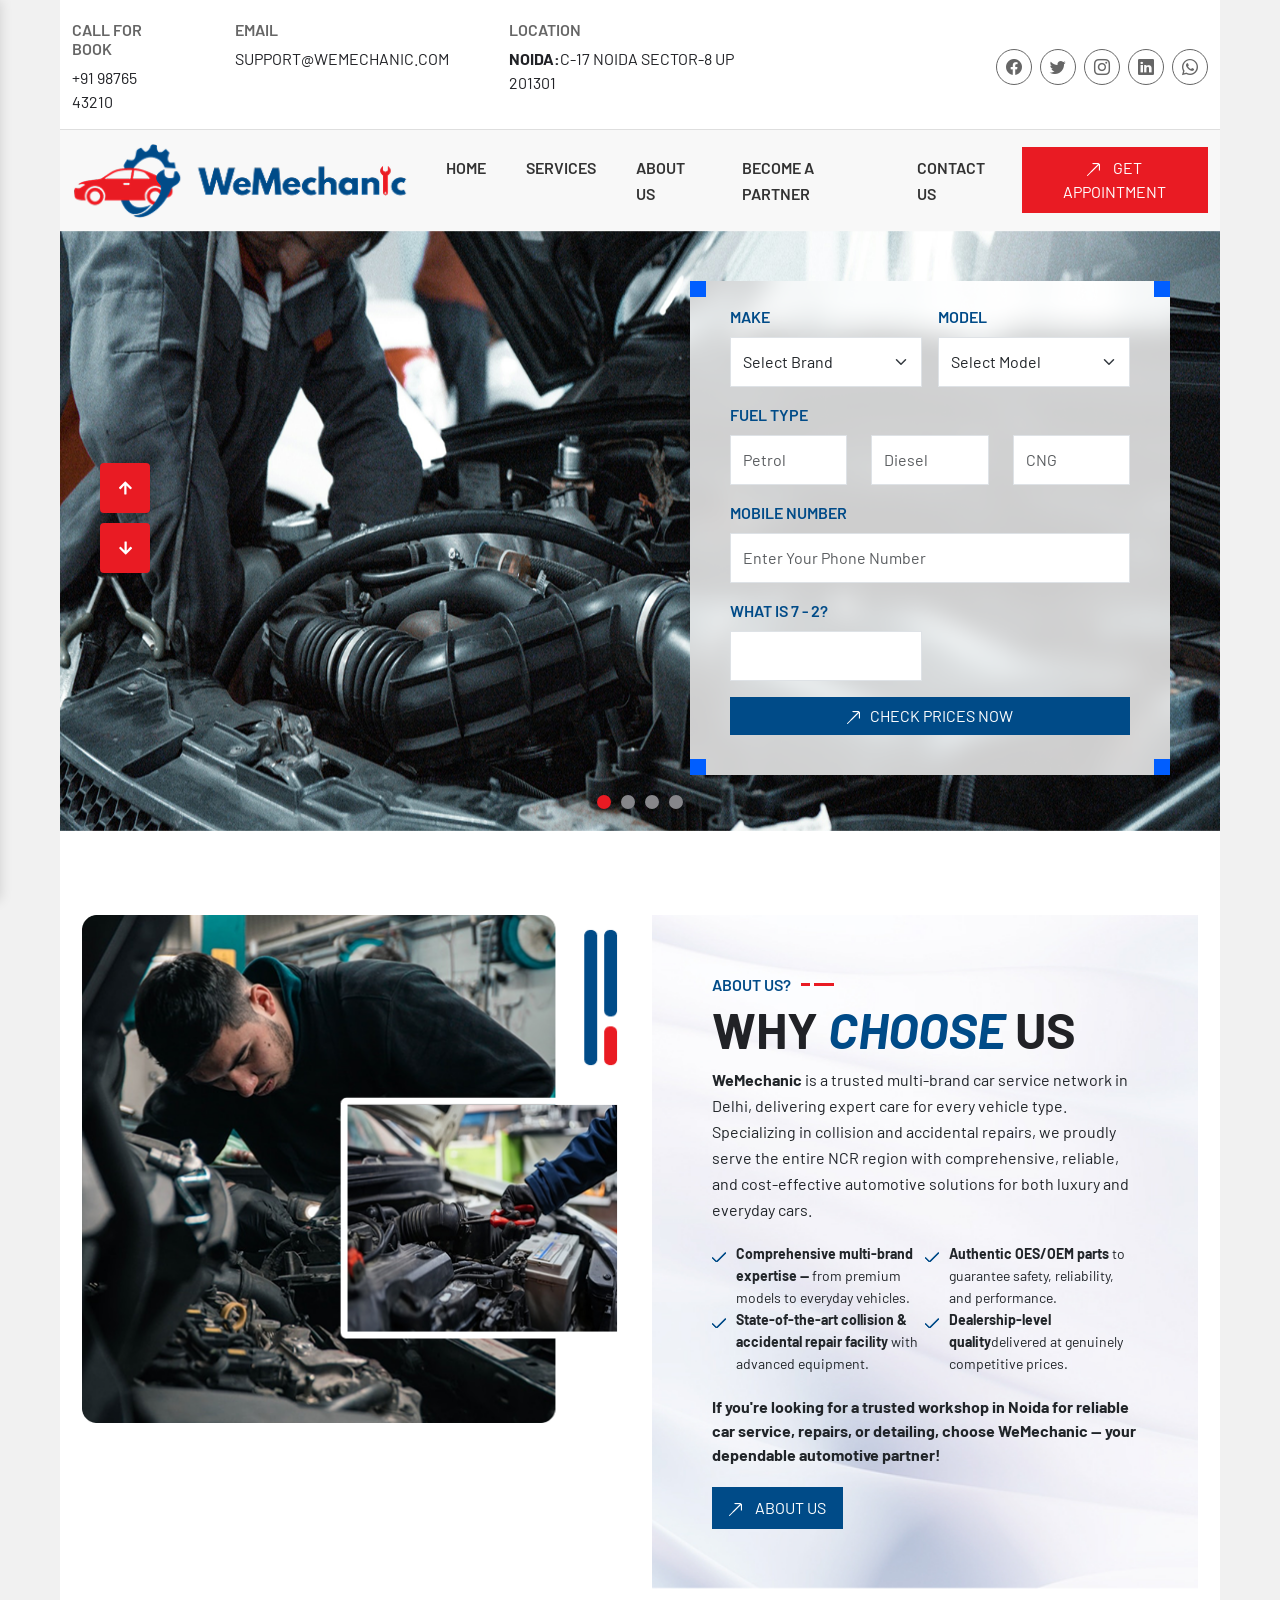
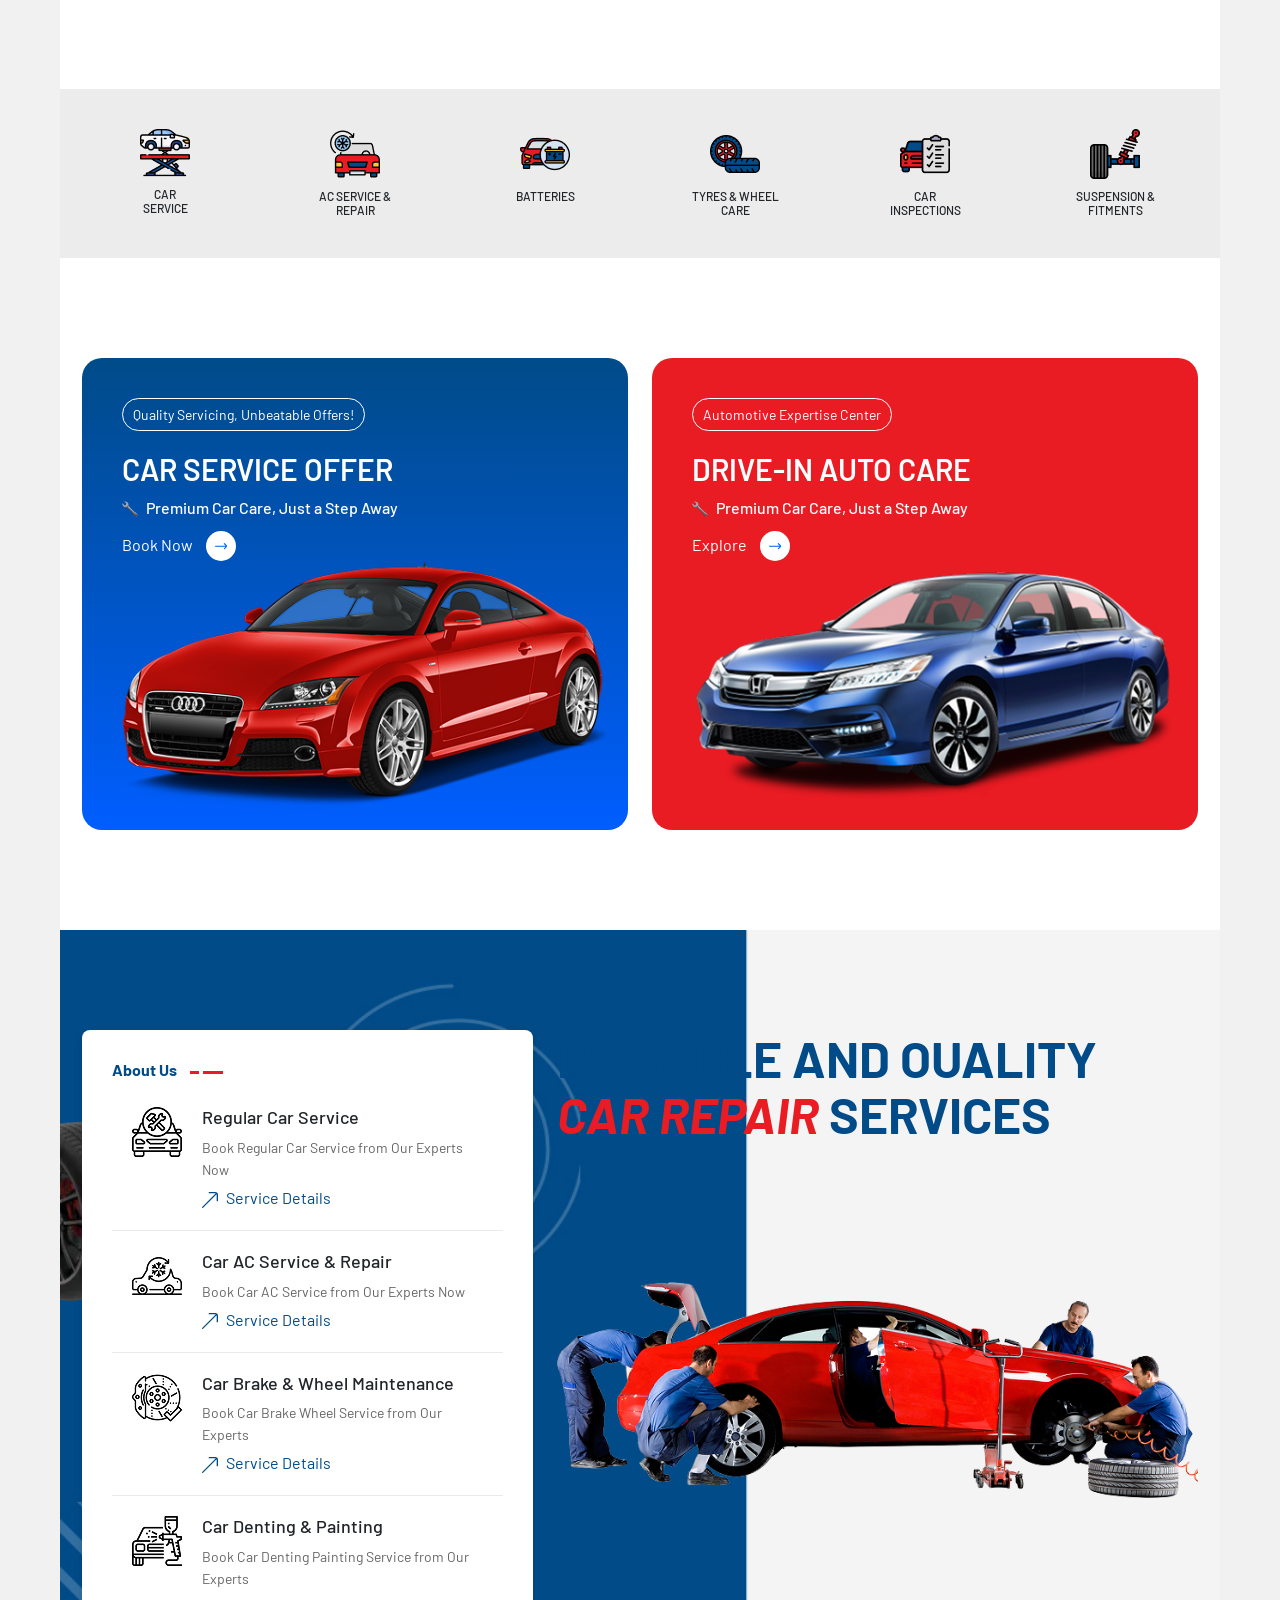
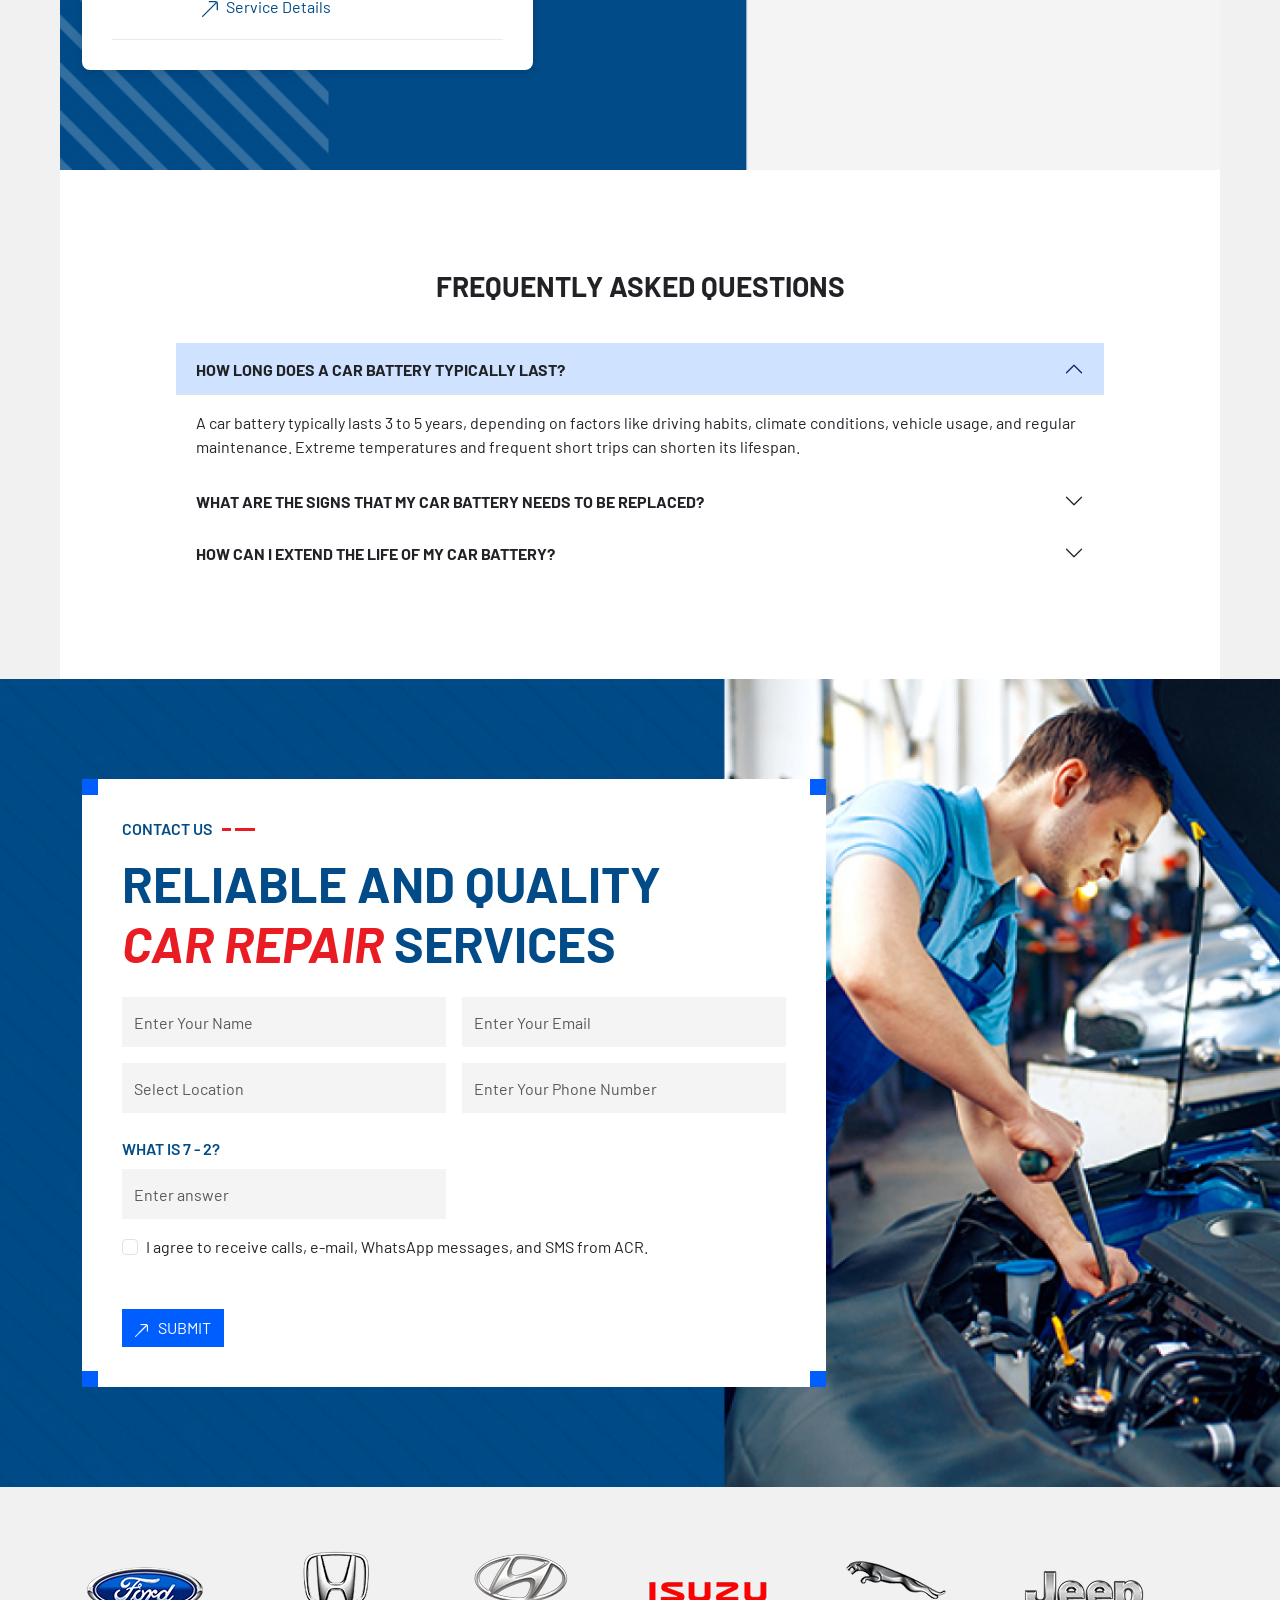
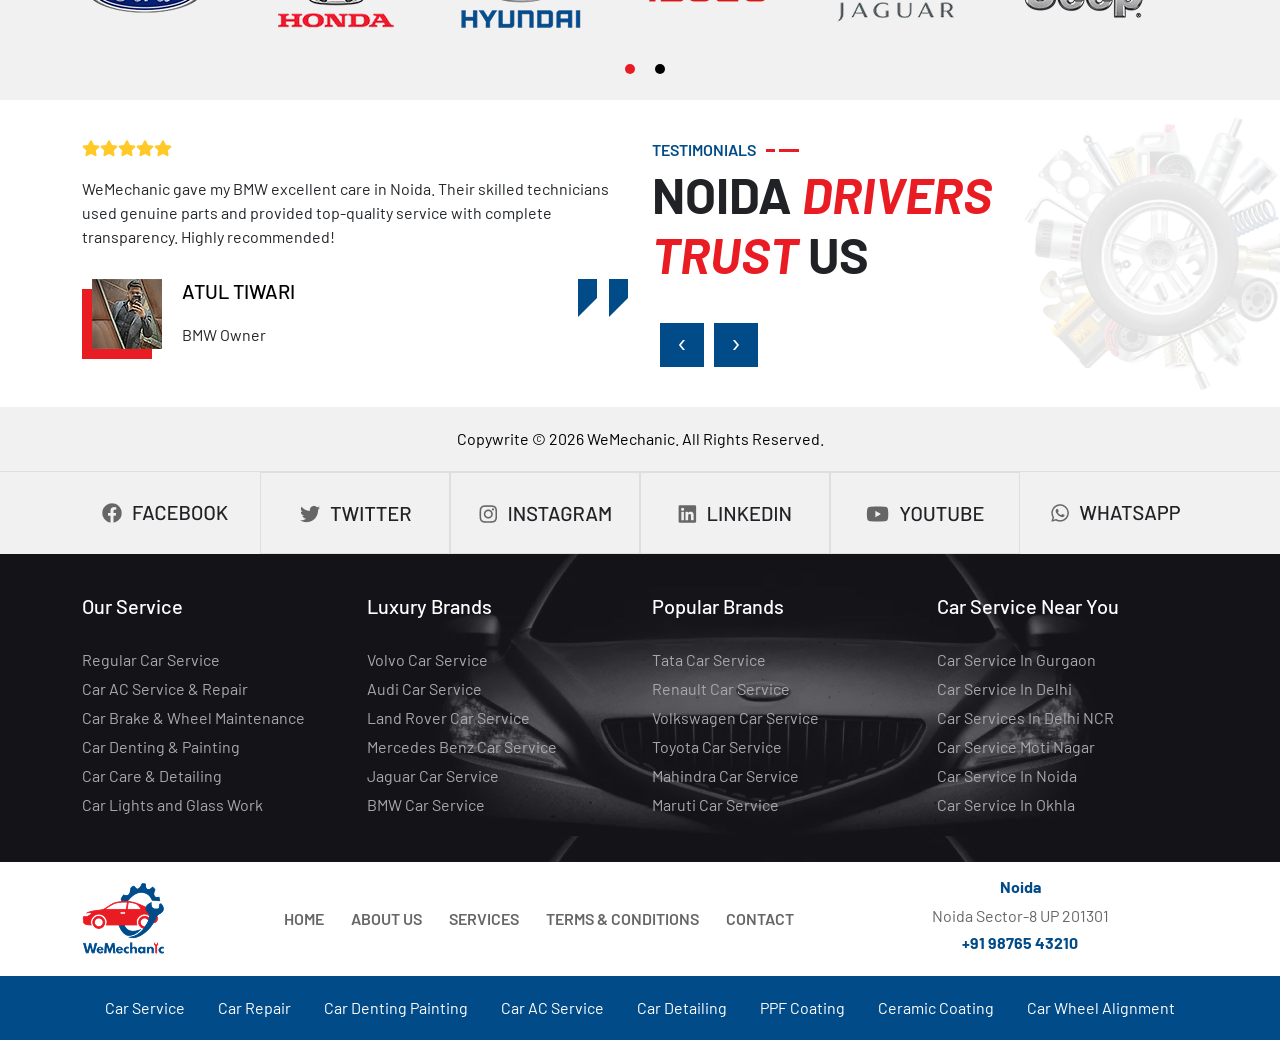
<file: index.html>
<!doctype html>
<html lang="en">
    <head>
        <meta charset="utf-8">
        <meta name="viewport" content="width=device-width, initial-scale=1">
        <title>We-Mechanic</title>
        <link href="https://cdn.jsdelivr.net/npm/bootstrap@5.3.0/dist/css/bootstrap.min.css" rel="stylesheet"
            integrity="sha384-9ndCyUaIbzAi2FUVXJi0CjmCapSmO7SnpJef0486qhLnuZ2cdeRhO02iuK6FUUVM" crossorigin="anonymous">
        <link rel="stylesheet" href="https://cdn.jsdelivr.net/npm/bootstrap-icons@1.10.5/font/bootstrap-icons.css">
        <link rel="preconnect" href="https://fonts.googleapis.com">
        <link rel="preconnect" href="https://fonts.gstatic.com" crossorigin>
        <link href="https://fonts.googleapis.com/css2?family=Barlow:ital,wght@0,100;0,200;0,300;0,400;0,500;0,600;0,700;0,800;0,900;1,100;1,200;1,300;1,400;1,500;1,600;1,700;1,800;1,900&display=swap" rel="stylesheet">
        <!-- ma5menu -->
        <link href="css/ma5-menu.min.css" rel="stylesheet" type="text/css">
        <link rel="stylesheet" type="text/css" href="css/owl.carousel.min.css">
        <link rel="stylesheet" href="css/style.css">
    </head>
    <body>
        
        <!--<div include-html="header.html"  id="header-file"></div>-->
 <header>
            <div class="spaceleft-right">
                <div class="header-top-section container-fluid">
                    <div class="">
                        <div class="row align-items-center">
                            <div class="col-lg-8 col-md-8">
                                <div class="header-links-wrapper">
                                    <div class="header-links call-for">
                                        <h6>Call For Book</h6>
                                        <a href="tel:+91 98765 43210">+91 98765 43210</a>
                                    </div>
                                    <div class="header-links">
                                        <h6>Email</h6>
                                        <a href="mailto:support@WeMechanic.com">support@WeMechanic.com</a>
                                    </div>
                                    <div class="header-links">
                                        <h6>Location</h6>
                                        <a href="https://maps.app.goo.gl/3EvJf7qpiJcDoJy36" target="_blank"><b>Noida:</b>C-17 Noida Sector-8 UP 201301</a>
                                    </div>
                                </div>
                            </div>
                            <div class="col-lg-4 col-md-4">
                                <div class="social-icon-links">
                                    <ul>
                                        <li><a href="#"><i class="bi bi-facebook"></i></a></li>
                                        <li><a href="#"><i class="bi bi-twitter"></i></a></li>
                                        <li><a href="#"><i class="bi bi-instagram"></i></a></li>
                                        <li><a href="#"><i class="bi bi-linkedin"></i></a></li>
                                        <li><a href="#"><i class="bi bi-whatsapp"></i></a></li>
                                    </ul>
                                </div>
                            </div>
                        </div>
                    </div>
                </div>
                <nav class="navbar navbar-expand-md navbar-dark container-fluid">
                    <div class="container-fluid">
                        <a class="navbar-brand" href="index.html"><img src="images/logo.png" class="img-fluid"></a>
                        <div class="mobile-menu-button">
                            <!-- mobile menu toggle button start -->
                            <button class="ma5menu__toggle" type="button">
                            <span class="ma5menu__icon-toggle"></span> <span class="ma5menu__sr-only">Menu</span>
                            </button>
                            <!-- mobile menu toggle button end -->
                            <div style="display: none;">
                                <!-- source for mobile menu start -->
                                <ul class="site-menu">
                                    <li>
                                        <a href="index-page.html">Home</a>
                                    </li>
                                    <li>
                                        <a href="services.html">Services</a>
                                    </li>
                                    <li>
                                        <a href="about.html">About us</a>
                                    </li>
                                    <li>
                                        <a href="become-a-partner.html">Become a Partner</a>
                                    </li>
                                    <li><a href="contact.html">Contact us</a></li>
                                </ul>
                                <!-- source for mobile menu end -->
                            </div>
                        </div>
                        <div class="collapse navbar-collapse" id="navbarCollapse">
                            <ul class="navbar-nav me-auto mb-2 mb-md-0">
                                <li class="nav-item">
                                    <a class="nav-link" href="index.html">Home</a>
                                </li>
                                <li class="nav-item">
                                    <a class="nav-link" href="services.html">Services</a>
                                </li>
                                <li class="nav-item">
                                    <a class="nav-link" href="about.html">About us</a>
                                </li>
                                <li class="nav-item">
                                    <a class="nav-link" href="become-a-partner.html">Become a Partner</a>
                                </li>
                                <li class="nav-item">
                                    <a class="nav-link" href="contact.html">Contact us</a>
                                </li>
                                <li class="nav-item">
                                    <a class="btn btn-lg mainbutton" href="#" role="button" data-bs-toggle="modal" data-bs-target="#exampleModal"><i><img src="images/ar.png"></i> Get Appointment</a>
                                </li>
                            </ul>
                        </div>
                    </div>
                </nav>
            </div>
        </header>
       
        <div class="spaceleft-right">
            <div class="banner-section-wrapper">
                <div class="container-fluid">
                    <div class="row">
                        <div class="col-lg-12 col-md-12 p-0">
                            <div class="we-mechanic-banner">
                                <div class="owl-one owl-carousel owl-theme">
                                    <div class="item">
                                        <div class="bnn-img"><img src="images/Rectangle-1.jpg" class="img-fluid"></div>
                                    </div>
                                    <div class="item">
                                        <div class="bnn-img"><img src="images/Rectangle-1.jpg" class="img-fluid"></div>
                                    </div>
                                    <div class="item">
                                        <div class="bnn-img"><img src="images/Rectangle-1.jpg" class="img-fluid"></div>
                                    </div>
                                    <div class="item">
                                        <div class="bnn-img"><img src="images/Rectangle-1.jpg" class="img-fluid"></div>
                                    </div>
                                </div>
                                <div class="banner-form-wrapper col-md-6">
                                    <div class="bd-example m-0 border-0"> 
                                        <form class="row g-3">
                                        <div class="col-md-6 m-0">
                                            <label class="form-label">Make</label>
                                            <select class="form-select" aria-label="Default select example">
                                                <option selected>Select Brand</option>
                                                <option value="1">One</option>
                                                <option value="2">Two</option>
                                                <option value="3">Three</option>
                                            </select>
                                        </div>
                                        <div class="col-md-6 m-0">
                                            <label class="form-label">Model</label>
                                            <select class="form-select" aria-label="Default select example">
                                                <option selected>Select Model</option>
                                                <option value="1">One</option>
                                                <option value="2">Two</option>
                                                <option value="3">Three</option>
                                            </select>
                                        </div>
                                        <div class="col-md-12">
                                            <div class="row">
                                                <label class="form-label">Fuel Type</label>
                                                <div class="col-md-4">
                                                    <input type="text" class="form-control" placeholder="Petrol">
                                                </div>
                                                <div class="col-md-4">
                                                    <input type="text" class="form-control" placeholder="Diesel">
                                                </div>
                                                <div class="col-md-4">
                                                    <input type="text" class="form-control" placeholder="CNG">
                                                </div>
                                            </div>  
                                        </div>
                                        <div class="col-12">
                                            <label for="inputAddress2" class="form-label">Mobile Number</label>
                                            <input type="text" class="form-control" placeholder="Enter Your Phone Number">
                                        </div>
                                        <div class="col-md-6">
                                            <label for="inputCity" class="form-label">What is 7 - 2?</label>
                                            <input type="text" class="form-control" id="inputCity">
                                        </div>
                                        <div class="col-12">
                                            <button type="submit" class="btn btn-primary"><i><img src="images/ar.png"></i>Check Prices Now</button>
                                        </div> 
                                        </form> 
                                        <div class="dot-one"></div>
                                        <div class="dot-two"></div>
                                        <div class="dot-three"></div>
                                        <div class="dot-four"></div>
                                    </div>
                                </div>
                            </div>
                        </div>
                    </div>
                </div>
            </div>
        </div>
        <div class="spaceleft-right">
            <div class="why-choose-us white-bg space-top-bottom-100">
                <div class="container">
                    <div class="row">
                        <div class="col-lg-6 col-md-12">
                            <div class="why-choose-us-image">
                                <img src="images/choose.png" class="img-fluid">
                            </div>
                        </div>
                        <div class="col-lg-6 col-md-12">
                           <div class="why-choose-box">
                                <div class="section-title">
                                    <div class="small-title"><h6>About us?</h6>
                                    <i><img src="images/line.png"></i></div>
                                    <h2>why <span>choose</span> us</h2>
                                </div>
                                <p><b>WeMechanic</b> is a trusted multi-brand car service network in Delhi, delivering expert care for every vehicle type. Specializing in collision and accidental repairs, we proudly serve the entire NCR region with comprehensive, reliable, and cost-effective automotive solutions for both luxury and everyday cars.</p>
                                <ul>
                                    <li><i><img src="images/tick.png"></i><p><b>Comprehensive multi-brand expertise —</b> from premium models to everyday vehicles.</p></li>
                                    <li><i><img src="images/tick.png"></i><p><b>Authentic OES/OEM parts</b> to guarantee safety, reliability, and performance.</p></li>
                                    <li><i><img src="images/tick.png"></i><p><b>State-of-the-art collision & accidental repair facility</b> with advanced equipment.</p></li>
                                    <li><i><img src="images/tick.png"></i><p><b>Dealership-level quality</b>delivered at genuinely competitive prices.</p></li>
                                </ul>
                                <b>If you're looking for a trusted workshop in Noida for reliable car service, repairs, or detailing, choose WeMechanic — your dependable automotive partner!</b>
                                <div class="btn-and-num"><a class="btn btn-lg mainbutton blue" href="#" role="button"><i><img src="images/ar.png"></i> About Us</a></div>
                           </div> 
                        </div>
                    </div>
                </div>
            </div>
        </div>
        <div class="spaceleft-right">
            <div class="service-section">
                <div class="container">
                    <div class="row">
                        <div class="col-6 col-md-2">
                            <div class="services">
                                <i><img src="images/car-services.png"></i>
                                <h6>Car<br> Service</h6>
                            </div>
                        </div>
                        <div class="col-6 col-md-2">
                            <div class="services">
                                <i><img src="images/ac-service-&-repair.png"></i>
                                <h6>AC Service &<br>
                                    Repair</h6>
                            </div>
                        </div>
                        <div class="col-6 col-md-2">
                            <div class="services">
                                <i><img src="images/car-battery.png"></i>
                                <h6>Batteries</h6>
                            </div>
                        </div>
                        <div class="col-6 col-md-2">
                            <div class="services">
                                <i><img src="images/tire.png"></i>
                                <h6>Tyres & Wheel<br>
                                Care</h6>
                            </div>
                        </div>
                        <div class="col-6 col-md-2">
                            <div class="services">
                                <i><img src="images/checklist.png"></i>
                                <h6>Car<br>
                                Inspections</h6>
                            </div>
                        </div>
                        <div class="col-6 col-md-2">
                            <div class="services">
                                <i><img src="images/suspension.png"></i>
                                <h6>Suspension &<br>
                                Fitments</h6>
                            </div>
                        </div>
                    </div>
                </div>
            </div>
        </div>
        <div class="spaceleft-right">
            <div class="blue-red-box-section">
                <div class="container">
                    <div class="row">
                        <div class="col-md-6">
                            <div class="service-box blue-box">
                                <i class="tag">Quality Servicing, Unbeatable Offers!</i>
                                <h3>Car Service Offer</h3>
                                <div class="tag-line"><i><img src="images/tool.png"></i>  Premium Car Care, Just a Step Away</div>
                                <a href="#">Book Now <i><img src="images/arrow-right.svg"></i></a>
                                <div class="red-car"><img src="images/red-car.png"></div>
                            </div>
                        </div>
                        <div class="col-md-6">
                            <div class="service-box red-box">
                                <i class="tag">Automotive Expertise Center</i>
                                <h3>Drive-In Auto Care</h3>
                                <div class="tag-line"><i><img src="images/tool.png"></i>  Premium Car Care, Just a Step Away</div>
                                <a href="#">Explore <i><img src="images/arrow-right.svg"></i></a>
                                <div class="red-car"><img src="images/blue-car.png"></div>
                            </div>
                        </div>
                    </div>
                </div>
            </div>
        </div>
        <div class="spaceleft-right relible-section">
            <div class="reliable-and-quality">
                <div class="container">
                    <div class="row">
                        <div class="col-lg-5 col-md-12">
                            <div class="our-services-list-wrapper">
                                <h5>About Us <i><img src="images/title-borders.png"></i></h5>
                                <div class="our-services-list">
                                    <div class="services-icon">
                                        <i><img src="images/Regular-Car.png"></i>
                                    </div>
                                    <div class="services-text">
                                        <h6>Regular Car Service</h6>
                                        <p>Book Regular Car Service from Our Experts Now</p>
                                        <a href="#"><i><img src="images/tilt-arr.svg"></i>  Service Details</a>
                                    </div>
                                </div>
                                <div class="our-services-list">
                                    <div class="services-icon">
                                        <i><img src="images/car-ac.png"></i>
                                    </div>
                                    <div class="services-text">
                                        <h6>Car AC Service & Repair</h6>
                                        <p>Book Car AC Service from Our Experts Now</p>
                                        <a href="#"><i><img src="images/tilt-arr.svg"></i>  Service Details</a>
                                    </div>
                                </div>
                                <div class="our-services-list">
                                    <div class="services-icon">
                                        <i><img src="images/break.png"></i>
                                    </div>
                                    <div class="services-text">
                                        <h6>Car Brake & Wheel Maintenance</h6>
                                        <p>Book Car Brake Wheel Service from Our Experts</p>
                                        <a href="#"><i><img src="images/tilt-arr.svg"></i>  Service Details</a>
                                    </div>
                                </div>
                                <div class="our-services-list">
                                    <div class="services-icon">
                                        <i><img src="images/denting.png"></i>
                                    </div>
                                    <div class="services-text">
                                        <h6>Car Denting & Painting</h6>
                                        <p>Book Car Denting Painting Service from Our Experts</p>
                                        <a href="#"><i><img src="images/tilt-arr.svg"></i>  Service Details</a>
                                    </div>
                                </div>
                            </div>
                        </div>
                        <div class="col-lg-7 col-md-12">
                            <h2>RELIABLE AND OUALITY<br> <span>CAR Repair</span> SERVICES</h2>
                            <div class="relicar"><img src="images/relicar.png" class="img-fluid"></div>
                        </div>
                    </div>
                </div>
            </div>
        </div>
        <div class="spaceleft-right frequently-asked-questions-wrapper">
            <div>
                <div class="frequently-asked-questions space-top-bottom-100">
                    <h3 class="text-center">Frequently Asked Questions</h3>
                    <div class="accordion" id="accordionExample">
                        <div class="accordion-item rounded-0 border-0">
                            <h2 class="accordion-header">
                            <button class="accordion-button rounded-0" type="button" data-bs-toggle="collapse" data-bs-target="#collapseOne" aria-expanded="true" aria-controls="collapseOne">
                               How long does a car battery typically last?
                            </button>
                            </h2>
                            <div id="collapseOne" class="accordion-collapse collapse show" data-bs-parent="#accordionExample">
                            <div class="accordion-body">
                                A car battery typically lasts 3 to 5 years, depending on factors like driving habits, climate conditions, vehicle usage, and regular maintenance. Extreme temperatures and frequent short trips can shorten its lifespan.
                            </div>
                            </div>
                        </div>
                        <div class="accordion-item rounded-0 border-0">
                            <h2 class="accordion-header">
                            <button class="accordion-button collapsed rounded-0" type="button" data-bs-toggle="collapse" data-bs-target="#collapseTwo" aria-expanded="false" aria-controls="collapseTwo">
                                What are the signs that my car battery needs to be replaced?
                            </button>
                            </h2>
                            <div id="collapseTwo" class="accordion-collapse collapse" data-bs-parent="#accordionExample">
                            <div class="accordion-body">
                                Common signs include slow engine cranking, dim headlights, battery warning light on the dashboard, electrical issues, and difficulty starting the car, especially in cold weather.
                            </div>
                            </div>
                        </div>
                        <div class="accordion-item rounded-0 border-0">
                            <h2 class="accordion-header">
                            <button class="accordion-button collapsed rounded-0" type="button" data-bs-toggle="collapse" data-bs-target="#collapseThree" aria-expanded="false" aria-controls="collapseThree">
                                How can I extend the life of my car battery?
                            </button>
                            </h2>
                            <div id="collapseThree" class="accordion-collapse collapse" data-bs-parent="#accordionExample">
                            <div class="accordion-body">
                                You can extend your car battery’s life by driving regularly, avoiding short trips, keeping battery terminals clean, turning off electronics when the engine is off, and getting the battery checked during routine servicing.
                            </div>
                            </div>
                        </div>
                    </div>
                </div>
            </div>
        </div>
        <div class="contact-us-section space-top-bottom-100">
            <div class="container">
                <div class="col-md-8">
                    <div class="banner-form-wrapper service-form">
                        <div class="bd-example m-0 border-0">
                            <div class="section-title">
                                <div class="small-title"><h6>Contact Us</h6>
                                <i><img src="images/line.png"></i></div>
                                <h2>RELIABLE AND QUALITY<br> <span>CAR Repair</span> SERVICES</h2>
                            </div>
                            <form class="row g-3">
                                <div class="col-md-6 m-0">
                                    <input type="text" class="form-control" placeholder="Enter Your Name">
                                </div>
                                <div class="col-md-6 m-0">
                                    <input type="email" class="form-control" placeholder="Enter Your Email">
                                </div>
                                <div class="col-md-6 mb-2">
                                    <input type="text" class="form-control" placeholder="Select Location">
                                </div>
                                <div class="col-md-6 mb-2">
                                    <input type="email" class="form-control" placeholder="Enter Your Phone Number">
                                </div>
                                <div class="col-md-6">
                                    <label for="inputCity" class="form-label">What is 7 - 2?</label>
                                    <input type="text" placeholder="Enter answer" class="form-control" id="inputCity">
                                </div>
                                <div class="col-md-12">
                                    <div class="form-check">
                                        <input class="form-check-input" type="checkbox" value="" id="defaultCheck1">
                                        <label class="form-check-label" for="defaultCheck1">
                                            I agree to receive calls, e-mail, WhatsApp messages, and SMS from ACR.
                                        </label>
                                    </div>
                                </div>
                                <div class="col-12 mt-5">
                                    <button type="submit" class="btn btn-primary"><i><img src="images/ar.png"></i>Submit</button>
                                </div> 
                            </form>
                            <div class="dot-one"></div>
                            <div class="dot-two"></div>
                            <div class="dot-three"></div>
                            <div class="dot-four"></div>
                        </div>
                    </div>
                </div>
                <div class="col-md-4">

                </div>
            </div>
        </div>
        <div class="brands-logos-wrapper">
            <div class="container">
                <div class="owl-two owl-carousel owl-theme">
                    <div class="item">
                        <div class="bnn-img"><img src="images/brand1.png" class="img-fluid"></div>
                    </div>
                    <div class="item">
                        <div class="bnn-img"><img src="images/brand2.png" class="img-fluid"></div>
                    </div>
                    <div class="item">
                        <div class="bnn-img"><img src="images/brand3.png" class="img-fluid"></div>
                    </div>
                    <div class="item">
                        <div class="bnn-img"><img src="images/brand4.png" class="img-fluid"></div>
                    </div>
                    <div class="item">
                        <div class="bnn-img"><img src="images/brand5.png" class="img-fluid"></div>
                    </div>
                    <div class="item">
                        <div class="bnn-img"><img src="images/brand6.png" class="img-fluid"></div>
                    </div>
                    <div class="item">
                        <div class="bnn-img"><img src="images/brand1.png" class="img-fluid"></div>
                    </div>
                    <div class="item">
                        <div class="bnn-img"><img src="images/brand2.png" class="img-fluid"></div>
                    </div>
                    <div class="item">
                        <div class="bnn-img"><img src="images/brand3.png" class="img-fluid"></div>
                    </div>
                    <div class="item">
                        <div class="bnn-img"><img src="images/brand4.png" class="img-fluid"></div>
                    </div>
                    <div class="item">
                        <div class="bnn-img"><img src="images/brand5.png" class="img-fluid"></div>
                    </div>
                    <div class="item">
                        <div class="bnn-img"><img src="images/brand6.png" class="img-fluid"></div>
                    </div>
                </div>
            </div>
        </div>
        <div class="noida-drivers-trust-wrapper">
            <div class="container">
                <div class="row">
                    <div class="col-md-6">
                        <div class="owl-three owl-carousel owl-theme">
                            <div class="item">
                                <div class="testimonials-wrapper">
                                    <div class="star"><img src="images/star.png" class="img-fluid"></div>
                                    <p>WeMechanic gave my BMW excellent care in Noida. Their skilled technicians used genuine parts and provided top-quality service with complete transparency. Highly recommended!</p>
                                    <div class="testi-content">
                                        <div class="tes-text">
                                            <div class="tes-img"><img src="images/tes.png"></div>
                                            <div class="tex-intro">
                                                <h5>Atul Tiwari</h5>
                                                <p>BMW Owner</p>
                                            </div>
                                        </div>
                                        <div class="quote-icon"><img src="images/quote.png"></div>
                                    </div>
                                </div>
                            </div>
                            <div class="item">
                                <div class="testimonials-wrapper">
                                    <div class="star"><img src="images/star.png" class="img-fluid"></div>
                                    <p>WeMechanic gave my BMW excellent care in Noida. Their skilled technicians used genuine parts and provided top-quality service with complete transparency. Highly recommended!</p>
                                    <div class="testi-content">
                                        <div class="tes-text">
                                            <div class="tes-img"><img src="images/tes.png"></div>
                                            <div class="tex-intro">
                                                <h5>Atul Tiwari</h5>
                                                <p>BMW Owner</p>
                                            </div>
                                        </div>
                                        <div class="quote-icon"><img src="images/quote.png"></div>
                                    </div>
                                </div>
                            </div>
                            <div class="item">
                                <div class="testimonials-wrapper">
                                    <div class="star"><img src="images/star.png" class="img-fluid"></div>
                                    <p>WeMechanic gave my BMW excellent care in Noida. Their skilled technicians used genuine parts and provided top-quality service with complete transparency. Highly recommended!</p>
                                    <div class="testi-content">
                                        <div class="tes-text">
                                            <div class="tes-img"><img src="images/tes.png"></div>
                                            <div class="tex-intro">
                                                <h5>Atul Tiwari</h5>
                                                <p>BMW Owner</p>
                                            </div>
                                        </div>
                                        <div class="quote-icon"><img src="images/quote.png"></div>
                                    </div>
                                </div>
                            </div>
                            <div class="item">
                                <div class="testimonials-wrapper">
                                    <div class="star"><img src="images/star.png" class="img-fluid"></div>
                                    <p>WeMechanic gave my BMW excellent care in Noida. Their skilled technicians used genuine parts and provided top-quality service with complete transparency. Highly recommended!</p>
                                    <div class="testi-content">
                                        <div class="tes-text">
                                            <div class="tes-img"><img src="images/tes.png"></div>
                                            <div class="tex-intro">
                                                <h5>Atul Tiwari</h5>
                                                <p>BMW Owner</p>
                                            </div>
                                        </div>
                                        <div class="quote-icon"><img src="images/quote.png"></div>
                                    </div>
                                </div>
                            </div>
                        </div>
                    </div>
                    <div class="col-md-6">
                        <div class="noida-drivers-trust">
                            <div class="section-title">
                                <div class="small-title"><h6>Testimonials</h6>
                                <i><img src="images/line.png"></i></div>
                                <h2>Noida <span>drivers<br> trust</span> us</h2>
                            </div>
                        </div>
                    </div>
                </div>
            </div>
        </div>
       
        <!--<div include-html="footer.html"  id="footer-file"></div>-->

        <div class="footer-section">
            <p class="copywrite-text">Copywrite © 2026 WeMechanic. All Rights Reserved.</p>
             <div class="container">
                <div class="row">
                    <div class="col-6 col-md-2 p-0">
                        <div class="social-logo border-0"><img src="images/fb.png"></div>
                    </div>
                    <div class="col-6 col-md-2 p-0">
                        <div class="social-logo "><img src="images/twi.png"></div>
                    </div>
                    <div class="col-6 col-md-2 p-0">
                        <div class="social-logo"><img src="images/ins.png"></div>
                    </div>
                    <div class="col-6 col-md-2 p-0">
                        <div class="social-logo"><img src="images/lin.png"></div>
                    </div>
                    <div class="col-6 col-md-2 p-0">
                        <div class="social-logo"><img src="images/you.png"></div>
                    </div>
                    <div class="col-6 col-md-2 p-0">
                        <div class="social-logo border-0"><img src="images/whats.png"></div>
                    </div>
                </div>
             </div>
             <div class="footer-links-section">
                <div class="container">
                    <div class="row">
                        <div class="col-lg-3 col-md-6">
                            <h5>Our Service</h5>
                            <ul>
                                <li><a href="#">Regular Car Service</a></li>
                                <li><a href="#">Car AC Service & Repair</a></li>
                                <li><a href="#">Car Brake & Wheel Maintenance</a></li>
                                <li><a href="#">Car Denting & Painting</a></li>
                                <li><a href="#">Car Care & Detailing</a></li>
                                <li><a href="#">Car Lights and Glass Work</a></li>
                            </ul>
                        </div>
                        <div class="col-lg-3 col-md-6">
                            <h5>Luxury Brands</h5>
                            <ul>
                                <li><a href="#">Volvo Car Service</a></li>
                                <li><a href="#">Audi Car Service</a></li>
                                <li><a href="#">Land Rover Car Service</a></li>
                                <li><a href="#">Mercedes Benz Car Service</a></li>
                                <li><a href="#">Jaguar Car Service</a></li>
                                <li><a href="#">BMW Car Service</a></li>
                            </ul>
                        </div>
                        <div class="col-lg-3 col-md-6">
                            <h5>Popular Brands</h5>
                            <ul>
                                <li><a href="#">Tata Car Service</a></li>
                                <li><a href="#">Renault Car Service</a></li>
                                <li><a href="#">Volkswagen Car Service</a></li>
                                <li><a href="#">Toyota Car Service</a></li>
                                <li><a href="#">Mahindra Car Service</a></li>
                                <li><a href="#">Maruti Car Service</a></li>
                            </ul>
                        </div>
                        <div class="col-lg-3 col-md-6">
                            <h5>Car Service Near You</h5>
                            <ul>
                                <li><a href="#">Car Service In Gurgaon</a></li>
                                <li><a href="#">Car Service In Delhi</a></li>
                                <li><a href="#">Car Services In Delhi NCR</a></li>
                                <li><a href="#">Car Service Moti Nagar</a></li>
                                <li><a href="#">Car Service In Noida</a></li>
                                <li><a href="#">Car Service In Okhla</a></li>
                            </ul>
                        </div>
                    </div>
                </div>
            </div>
            <div class="footer-bottom-wrapper">
                <div class="container">
                    <div class="row align-items-center">
                        <div class="col-lg-2"><div class="ft-logo"><img src="images/ft-logo.png"></div></div>
                        <div class="col-lg-6">
                            <ul>
                                <li><a href="#">Home</a></li>
                                <li><a href="#">About Us</a></li>
                                <li><a href="#">Services</a></li>
                                <li><a href="#">Terms & Conditions</a></li>
                                <li><a href="#">Contact</a></li>
                            </ul>
                        </div>
                        <div class="col-lg-4">
                            <div class="ft-address">
                                <h6>Noida</h6>
                                <p><a href="">Noida Sector-8 UP 201301</a></p>
                                <h6><a href="tel:9876543210">+91 98765 43210</a></h6>
                            </div>
                        </div>
                    </div>
                </div>
            </div>
            <div class="blue-footer">
                <div class="container">
                    <ul>
                        <li><a href="#">Car Service</a></li>
                        <li><a href="#">Car Repair</a></li>
                        <li><a href="#">Car Denting Painting</a></li>
                        <li><a href="#">Car AC Service</a></li>
                        <li><a href="#">Car Detailing</a></li>
                        <li><a href="#">PPF Coating</a></li>
                        <li><a href="#">Ceramic Coating</a></li>
                        <li><a href="#">Car Wheel Alignment</a></li>
                    </ul>
                </div>
            </div>
        </div>

<!-- Modal -->
<div class="modal fade" id="exampleModal" tabindex="-1" aria-labelledby="exampleModalLabel" aria-hidden="true">
  <div class="modal-dialog">
    <div class="modal-content">
      <div class="modal-header">
        <h1 class="modal-title fs-5" id="exampleModalLabel"> Get Appointment</h1>
        <button type="button" class="btn-close" data-bs-dismiss="modal" aria-label="Close"></button>
      </div>
      <div class="modal-body">
        <div class="row mb-2">
            <div class="col">
                <label>Full name</label>
                <input type="text" class="form-control" placeholder="First name" aria-label="First name">
            </div>
            <div class="col">
                <label>Mobile Number</label>
                <input type="tel" class="form-control" placeholder="Mobile Number" aria-label="Last name">
            </div>
        </div>
        <div class="row mb-2">
            <div class="col">
                <label>Car Brand & Model</label>
                <input type="text" class="form-control" placeholder="Car Brand & Model" aria-label="First name">
            </div>
            <div class="col">
                <label>Service Required</label>
                <select class="form-select" aria-label="Default select example">
                    <option selected>General Service</option>
                    <option value="1">Repair / Inspection</option>
                    <option value="2">Accident / Insurance</option>
                    <option value="3">Denting & Painting</option>
                    <option value="4">Car Detailing</option>
                </select>
            </div>
        </div>
        <div class="row mb-2">
            <div class="col">
                <label>Preferred Date</label>
                <input type="date" class="form-control">
            </div>
            <div class="col">
                <label>Preferred Time</label>
                <input type="time" class="form-control">
            </div>
        </div>
        <div class="row mb-2">
            <div class="col">
                <label>City / Location</label>
                <input type="text" class="form-control">
            </div>
        </div>
        <div class="row mb-2">
            <div class="col">
                <label>Message (Optional)</label>
                <textarea class="form-control" placeholder="Leave a comment here"></textarea>
            </div>
        </div>
        <div class="col-12 mt-3">
            <button type="submit" class="btn btn-primary">Submit</button>
        </div>
      </div>
    </div>
  </div>
</div>

        <footer>
            <script src="https://cdn.jsdelivr.net/npm/bootstrap@5.3.0/dist/js/bootstrap.min.js"
                integrity="sha384-fbbOQedDUMZZ5KreZpsbe1LCZPVmfTnH7ois6mU1QK+m14rQ1l2bGBq41eYeM/fS"
                crossorigin="anonymous"></script>
            <script src="https://ajax.googleapis.com/ajax/libs/jquery/3.5.1/jquery.min.js"></script>
            <script src="js/include-html.min.js"></script>
            <script src="js/ma5-menu.min.js"></script>
            <script>
                $(document).ready(function (){
                    ma5menu({
                        menu: '.site-menu',
                        activeClass: 'active',
                        footer: '#ma5menu-tools',
                        position: 'left',
                        closeOnBodyClick: true
                    });
                });
            </script>
             <script src="js/owl.carousel.min.js" type="text/javascript"></script>
             <script>
                $(document).ready(function(){
                    $('.owl-one').owlCarousel({
                        items:1,
                        loop:true,
                        margin:10,
                        dots: true,
                        nav:true,
                        autoplay:false,
                        autoplayTimeout:2000,
                        autoplayHoverPause:true,
                    });

                    $('.owl-two').owlCarousel({
                        items:6,
                        loop:true,
                        margin:10,
                        dots: true,
                        nav:false,
                        autoplay:false,
                        autoplayTimeout:2000,
                        autoplayHoverPause:true,

                         responsive:{
        0:{
            items:2,
            nav:false
        },
        600:{
            items:3,
            nav:false
        },
        1000:{
            items:6,
            nav:false
        }
    }
                    });
                    $('.owl-three').owlCarousel({
                        items:1,
                        loop:true,
                        margin:10,
                        dots: false,
                        nav:true,
                        autoplay:false,
                        autoplayTimeout:2000,
                        autoplayHoverPause:true,
                    });
                    
                    $('.play').on('click',function(){
                        owl.trigger('play.owl.autoplay',[1000])
                    })
                    $('.stop').on('click',function(){
                        owl.trigger('stop.owl.autoplay')
                    })
                
                });
             </script>
        </footer>
    </body>
</html>
</file>
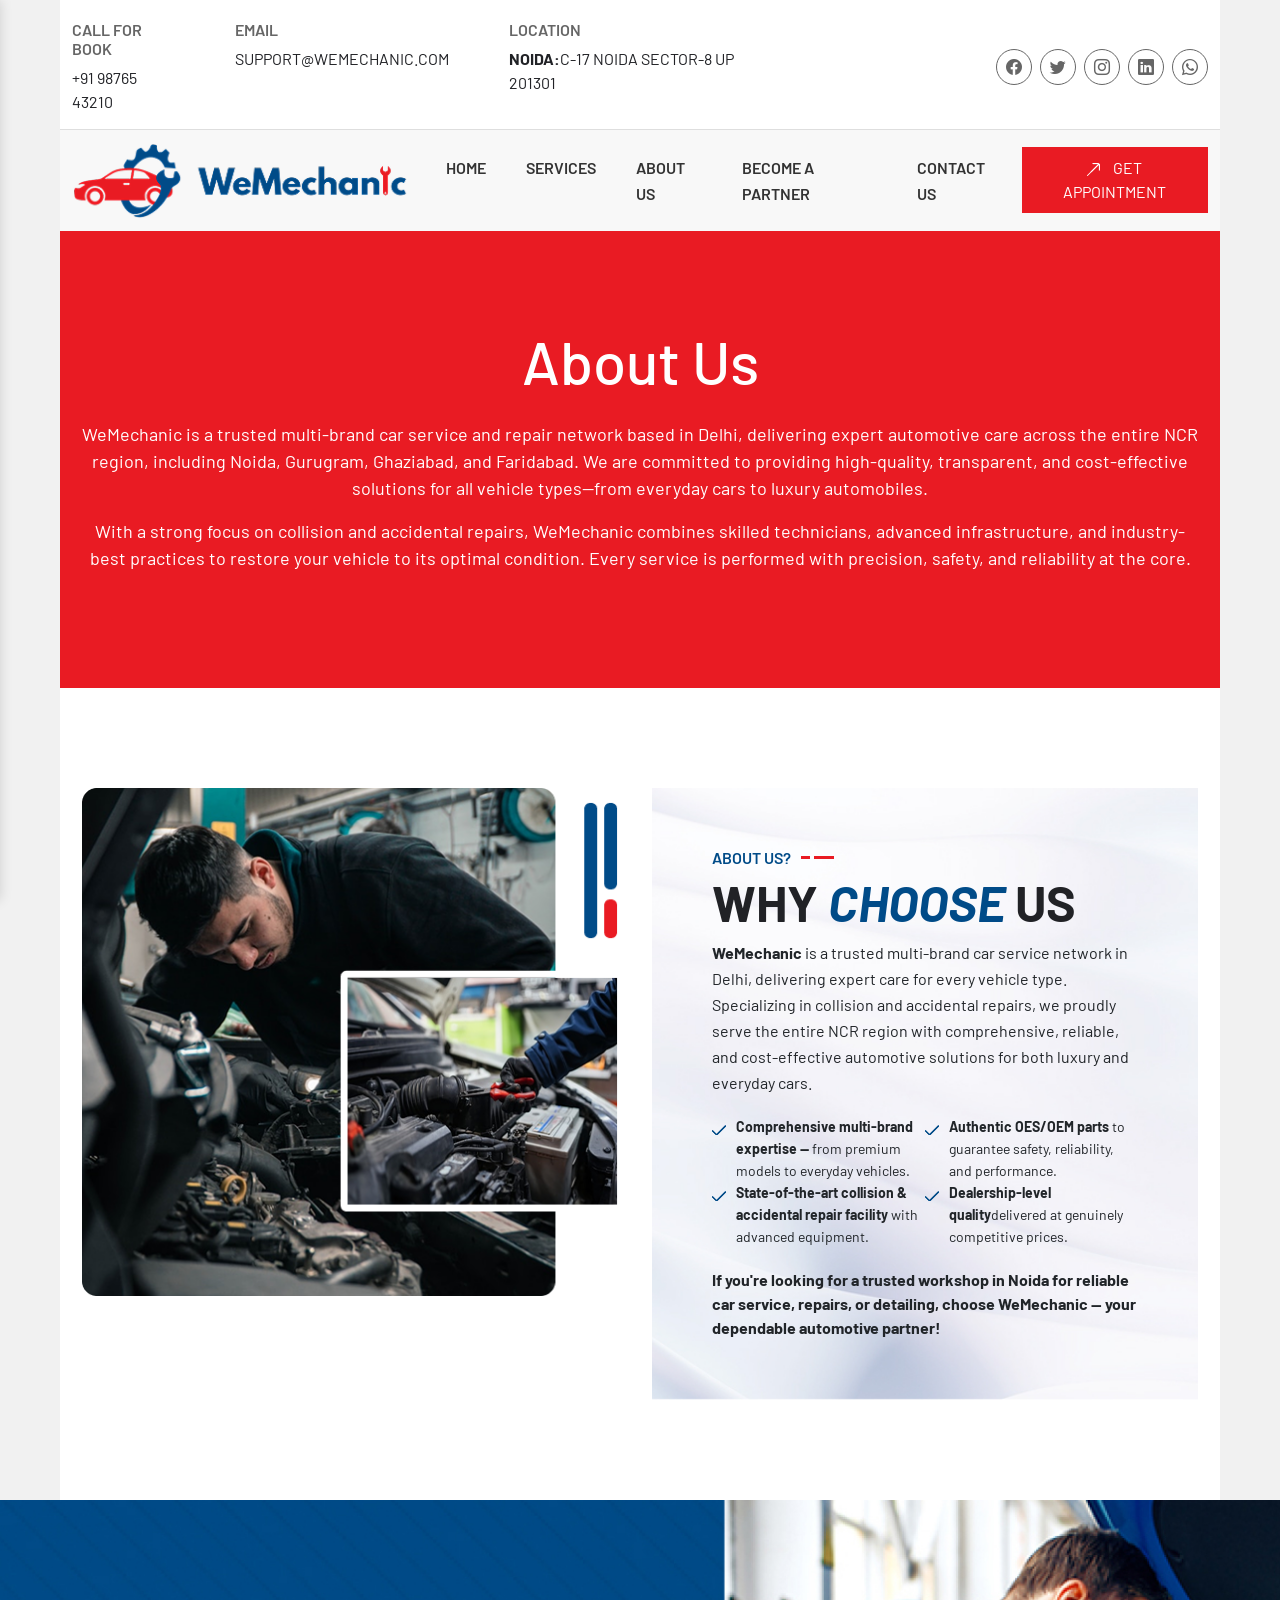
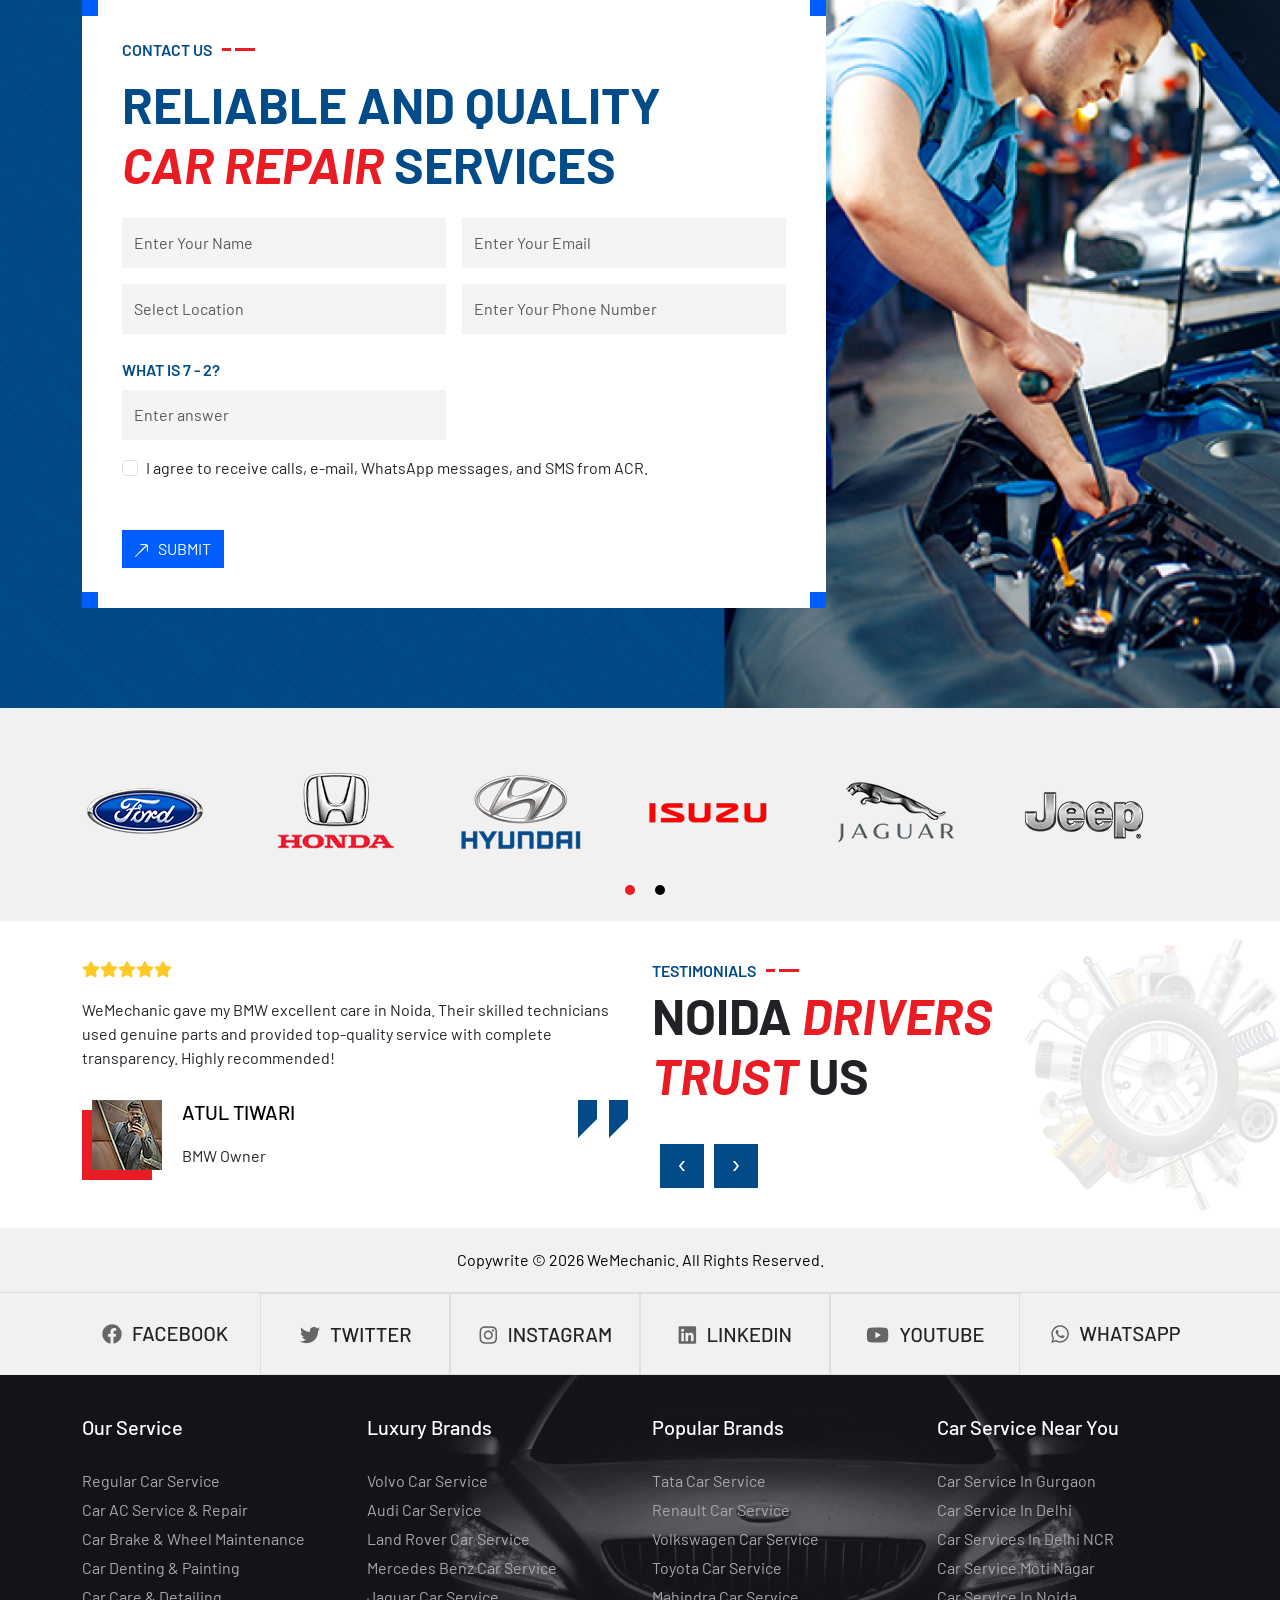
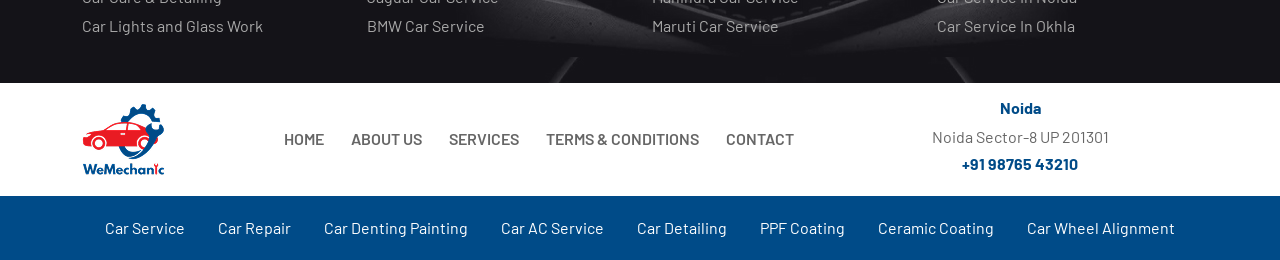
<file: about.html>
<!doctype html>
<html lang="en">
    <head>
        <meta charset="utf-8">
        <meta name="viewport" content="width=device-width, initial-scale=1">
        <title>We-Mechanic</title>
        <link href="https://cdn.jsdelivr.net/npm/bootstrap@5.3.0/dist/css/bootstrap.min.css" rel="stylesheet"
            integrity="sha384-9ndCyUaIbzAi2FUVXJi0CjmCapSmO7SnpJef0486qhLnuZ2cdeRhO02iuK6FUUVM" crossorigin="anonymous">
        <link rel="stylesheet" href="https://cdn.jsdelivr.net/npm/bootstrap-icons@1.10.5/font/bootstrap-icons.css">
        <link rel="preconnect" href="https://fonts.googleapis.com">
        <link rel="preconnect" href="https://fonts.gstatic.com" crossorigin>
        <link href="https://fonts.googleapis.com/css2?family=Barlow:ital,wght@0,100;0,200;0,300;0,400;0,500;0,600;0,700;0,800;0,900;1,100;1,200;1,300;1,400;1,500;1,600;1,700;1,800;1,900&display=swap" rel="stylesheet">
        <!-- ma5menu -->
        <link href="css/ma5-menu.min.css" rel="stylesheet" type="text/css">
        <link rel="stylesheet" type="text/css" href="css/owl.carousel.min.css">
        <link rel="stylesheet" href="css/style.css">
    </head>
    <body>

        <!--<div include-html="header.html"  id="header-file"></div>-->
 <header>
            <div class="spaceleft-right">
                <div class="header-top-section container-fluid">
                    <div class="">
                        <div class="row align-items-center">
                            <div class="col-lg-8 col-md-8">
                                <div class="header-links-wrapper">
                                    <div class="header-links call-for">
                                        <h6>Call For Book</h6>
                                        <a href="tel:+91 98765 43210">+91 98765 43210</a>
                                    </div>
                                    <div class="header-links">
                                        <h6>Email</h6>
                                        <a href="mailto:support@WeMechanic.com">support@WeMechanic.com</a>
                                    </div>
                                    <div class="header-links">
                                        <h6>Location</h6>
                                        <a href="https://maps.app.goo.gl/3EvJf7qpiJcDoJy36" target="_blank"><b>Noida:</b>C-17 Noida Sector-8 UP 201301</a>
                                    </div>
                                </div>
                            </div>
                            <div class="col-lg-4 col-md-4">
                                <div class="social-icon-links">
                                    <ul>
                                        <li><a href="#"><i class="bi bi-facebook"></i></a></li>
                                        <li><a href="#"><i class="bi bi-twitter"></i></a></li>
                                        <li><a href="#"><i class="bi bi-instagram"></i></a></li>
                                        <li><a href="#"><i class="bi bi-linkedin"></i></a></li>
                                        <li><a href="#"><i class="bi bi-whatsapp"></i></a></li>
                                    </ul>
                                </div>
                            </div>
                        </div>
                    </div>
                </div>
                <nav class="navbar navbar-expand-md navbar-dark container-fluid">
                    <div class="container-fluid">
                        <a class="navbar-brand" href="index.html"><img src="images/logo.png" class="img-fluid"></a>
                        <div class="mobile-menu-button">
                            <!-- mobile menu toggle button start -->
                            <button class="ma5menu__toggle" type="button">
                            <span class="ma5menu__icon-toggle"></span> <span class="ma5menu__sr-only">Menu</span>
                            </button>
                            <!-- mobile menu toggle button end -->
                            <div style="display: none;">
                                <!-- source for mobile menu start -->
                                <ul class="site-menu">
                                    <li>
                                        <a href="index-page.html">Home</a>
                                    </li>
                                    <li>
                                        <a href="services.html">Services</a>
                                    </li>
                                    <li>
                                        <a href="about.html">About us</a>
                                    </li>
                                    <li>
                                        <a href="become-a-partner.html">Become a Partner</a>
                                    </li>
                                    <li><a href="contact.html">Contact us</a></li>
                                </ul>
                                <!-- source for mobile menu end -->
                            </div>
                        </div>
                        <div class="collapse navbar-collapse" id="navbarCollapse">
                            <ul class="navbar-nav me-auto mb-2 mb-md-0">
                                <li class="nav-item">
                                    <a class="nav-link" href="index.html">Home</a>
                                </li>
                                <li class="nav-item">
                                    <a class="nav-link" href="services.html">Services</a>
                                </li>
                                <li class="nav-item">
                                    <a class="nav-link" href="about.html">About us</a>
                                </li>
                                <li class="nav-item">
                                    <a class="nav-link" href="become-a-partner.html">Become a Partner</a>
                                </li>
                                <li class="nav-item">
                                    <a class="nav-link" href="contact.html">Contact us</a>
                                </li>
                                <li class="nav-item">
                                    <a class="btn btn-lg mainbutton" href="#" role="button" data-bs-toggle="modal" data-bs-target="#exampleModal"><i><img src="images/ar.png"></i> Get Appointment</a>
                                </li>
                            </ul>
                        </div>
                    </div>
                </nav>
            </div>
        </header>

        <div class="spaceleft-right">
            <div class="inner-page-banner abt-page-banner">
                <h1>About Us</h1>
                <p>WeMechanic is a trusted multi-brand car service and repair network based in Delhi, delivering expert automotive care across the entire NCR region, including Noida, Gurugram, Ghaziabad, and Faridabad. We are committed to providing high-quality, transparent, and cost-effective solutions for all vehicle types—from everyday cars to luxury automobiles.</p>
                <p>With a strong focus on collision and accidental repairs, WeMechanic combines skilled technicians, advanced infrastructure, and industry-best practices to restore your vehicle to its optimal condition. Every service is performed with precision, safety, and reliability at the core.</p>
            </div>
        </div>
        <div class="spaceleft-right">
            <div class="why-choose-us white-bg space-top-bottom-100">
                <div class="container">
                    <div class="row">
                        <div class="col-lg-6 col-md-12">
                            <div class="why-choose-us-image">
                                <img src="images/choose.png" class="img-fluid">
                            </div>
                        </div>
                        <div class="col-lg-6 col-md-12">
                           <div class="why-choose-box">
                                <div class="section-title">
                                    <div class="small-title"><h6>About us?</h6>
                                    <i><img src="images/line.png"></i></div>
                                    <h2>why <span>choose</span> us</h2>
                                </div>
                                <p><b>WeMechanic</b> is a trusted multi-brand car service network in Delhi, delivering expert care for every vehicle type. Specializing in collision and accidental repairs, we proudly serve the entire NCR region with comprehensive, reliable, and cost-effective automotive solutions for both luxury and everyday cars.</p>
                                <ul>
                                    <li><i><img src="images/tick.png"></i><p><b>Comprehensive multi-brand expertise —</b> from premium models to everyday vehicles.</p></li>
                                    <li><i><img src="images/tick.png"></i><p><b>Authentic OES/OEM parts</b> to guarantee safety, reliability, and performance.</p></li>
                                    <li><i><img src="images/tick.png"></i><p><b>State-of-the-art collision & accidental repair facility</b> with advanced equipment.</p></li>
                                    <li><i><img src="images/tick.png"></i><p><b>Dealership-level quality</b>delivered at genuinely competitive prices.</p></li>
                                </ul>
                                <b>If you're looking for a trusted workshop in Noida for reliable car service, repairs, or detailing, choose WeMechanic — your dependable automotive partner!</b>
                           </div> 
                        </div>
                    </div>
                </div>
            </div>
        </div>
        
       
        
        
        <div class="contact-us-section space-top-bottom-100">
            <div class="container">
                <div class="col-md-8">
                    <div class="banner-form-wrapper service-form">
                        <div class="bd-example m-0 border-0">
                            <div class="section-title">
                                <div class="small-title"><h6>Contact Us</h6>
                                <i><img src="images/line.png"></i></div>
                                <h2>RELIABLE AND QUALITY<br> <span>CAR Repair</span> SERVICES</h2>
                            </div>
                            <form class="row g-3">
                                <div class="col-md-6 m-0">
                                    <input type="text" class="form-control" placeholder="Enter Your Name">
                                </div>
                                <div class="col-md-6 m-0">
                                    <input type="email" class="form-control" placeholder="Enter Your Email">
                                </div>
                                <div class="col-md-6 mb-2">
                                    <input type="text" class="form-control" placeholder="Select Location">
                                </div>
                                <div class="col-md-6 mb-2">
                                    <input type="email" class="form-control" placeholder="Enter Your Phone Number">
                                </div>
                                <div class="col-md-6">
                                    <label for="inputCity" class="form-label">What is 7 - 2?</label>
                                    <input type="text" placeholder="Enter answer" class="form-control" id="inputCity">
                                </div>
                                <div class="col-md-12">
                                    <div class="form-check">
                                        <input class="form-check-input" type="checkbox" value="" id="defaultCheck1">
                                        <label class="form-check-label" for="defaultCheck1">
                                            I agree to receive calls, e-mail, WhatsApp messages, and SMS from ACR.
                                        </label>
                                    </div>
                                </div>
                                <div class="col-12 mt-5">
                                    <button type="submit" class="btn btn-primary"><i><img src="images/ar.png"></i>Submit</button>
                                </div> 
                            </form>
                            <div class="dot-one"></div>
                            <div class="dot-two"></div>
                            <div class="dot-three"></div>
                            <div class="dot-four"></div>
                        </div>
                    </div>
                </div>
                <div class="col-md-4">

                </div>
            </div>
        </div>
        <div class="brands-logos-wrapper">
            <div class="container">
                <div class="owl-two owl-carousel owl-theme">
                    <div class="item">
                        <div class="bnn-img"><img src="images/brand1.png" class="img-fluid"></div>
                    </div>
                    <div class="item">
                        <div class="bnn-img"><img src="images/brand2.png" class="img-fluid"></div>
                    </div>
                    <div class="item">
                        <div class="bnn-img"><img src="images/brand3.png" class="img-fluid"></div>
                    </div>
                    <div class="item">
                        <div class="bnn-img"><img src="images/brand4.png" class="img-fluid"></div>
                    </div>
                    <div class="item">
                        <div class="bnn-img"><img src="images/brand5.png" class="img-fluid"></div>
                    </div>
                    <div class="item">
                        <div class="bnn-img"><img src="images/brand6.png" class="img-fluid"></div>
                    </div>
                    <div class="item">
                        <div class="bnn-img"><img src="images/brand1.png" class="img-fluid"></div>
                    </div>
                    <div class="item">
                        <div class="bnn-img"><img src="images/brand2.png" class="img-fluid"></div>
                    </div>
                    <div class="item">
                        <div class="bnn-img"><img src="images/brand3.png" class="img-fluid"></div>
                    </div>
                    <div class="item">
                        <div class="bnn-img"><img src="images/brand4.png" class="img-fluid"></div>
                    </div>
                    <div class="item">
                        <div class="bnn-img"><img src="images/brand5.png" class="img-fluid"></div>
                    </div>
                    <div class="item">
                        <div class="bnn-img"><img src="images/brand6.png" class="img-fluid"></div>
                    </div>
                </div>
            </div>
        </div>
        <div class="noida-drivers-trust-wrapper">
            <div class="container">
                <div class="row">
                    <div class="col-md-6">
                        <div class="owl-three owl-carousel owl-theme">
                            <div class="item">
                                <div class="testimonials-wrapper">
                                    <div class="star"><img src="images/star.png" class="img-fluid"></div>
                                    <p>WeMechanic gave my BMW excellent care in Noida. Their skilled technicians used genuine parts and provided top-quality service with complete transparency. Highly recommended!</p>
                                    <div class="testi-content">
                                        <div class="tes-text">
                                            <div class="tes-img"><img src="images/tes.png"></div>
                                            <div class="tex-intro">
                                                <h5>Atul Tiwari</h5>
                                                <p>BMW Owner</p>
                                            </div>
                                        </div>
                                        <div class="quote-icon"><img src="images/quote.png"></div>
                                    </div>
                                </div>
                            </div>
                            <div class="item">
                                <div class="testimonials-wrapper">
                                    <div class="star"><img src="images/star.png" class="img-fluid"></div>
                                    <p>WeMechanic gave my BMW excellent care in Noida. Their skilled technicians used genuine parts and provided top-quality service with complete transparency. Highly recommended!</p>
                                    <div class="testi-content">
                                        <div class="tes-text">
                                            <div class="tes-img"><img src="images/tes.png"></div>
                                            <div class="tex-intro">
                                                <h5>Atul Tiwari</h5>
                                                <p>BMW Owner</p>
                                            </div>
                                        </div>
                                        <div class="quote-icon"><img src="images/quote.png"></div>
                                    </div>
                                </div>
                            </div>
                            <div class="item">
                                <div class="testimonials-wrapper">
                                    <div class="star"><img src="images/star.png" class="img-fluid"></div>
                                    <p>WeMechanic gave my BMW excellent care in Noida. Their skilled technicians used genuine parts and provided top-quality service with complete transparency. Highly recommended!</p>
                                    <div class="testi-content">
                                        <div class="tes-text">
                                            <div class="tes-img"><img src="images/tes.png"></div>
                                            <div class="tex-intro">
                                                <h5>Atul Tiwari</h5>
                                                <p>BMW Owner</p>
                                            </div>
                                        </div>
                                        <div class="quote-icon"><img src="images/quote.png"></div>
                                    </div>
                                </div>
                            </div>
                            <div class="item">
                                <div class="testimonials-wrapper">
                                    <div class="star"><img src="images/star.png" class="img-fluid"></div>
                                    <p>WeMechanic gave my BMW excellent care in Noida. Their skilled technicians used genuine parts and provided top-quality service with complete transparency. Highly recommended!</p>
                                    <div class="testi-content">
                                        <div class="tes-text">
                                            <div class="tes-img"><img src="images/tes.png"></div>
                                            <div class="tex-intro">
                                                <h5>Atul Tiwari</h5>
                                                <p>BMW Owner</p>
                                            </div>
                                        </div>
                                        <div class="quote-icon"><img src="images/quote.png"></div>
                                    </div>
                                </div>
                            </div>
                        </div>
                    </div>
                    <div class="col-md-6">
                        <div class="noida-drivers-trust">
                            <div class="section-title">
                                <div class="small-title"><h6>Testimonials</h6>
                                <i><img src="images/line.png"></i></div>
                                <h2>Noida <span>drivers<br> trust</span> us</h2>
                            </div>
                        </div>
                    </div>
                </div>
            </div>
        </div>

       <!--<div include-html="footer.html"  id="footer-file"></div>-->

        <div class="footer-section">
            <p class="copywrite-text">Copywrite © 2026 WeMechanic. All Rights Reserved.</p>
             <div class="container">
                <div class="row">
                    <div class="col-6 col-md-2 p-0">
                        <div class="social-logo border-0"><img src="images/fb.png"></div>
                    </div>
                    <div class="col-6 col-md-2 p-0">
                        <div class="social-logo "><img src="images/twi.png"></div>
                    </div>
                    <div class="col-6 col-md-2 p-0">
                        <div class="social-logo"><img src="images/ins.png"></div>
                    </div>
                    <div class="col-6 col-md-2 p-0">
                        <div class="social-logo"><img src="images/lin.png"></div>
                    </div>
                    <div class="col-6 col-md-2 p-0">
                        <div class="social-logo"><img src="images/you.png"></div>
                    </div>
                    <div class="col-6 col-md-2 p-0">
                        <div class="social-logo border-0"><img src="images/whats.png"></div>
                    </div>
                </div>
             </div>
             <div class="footer-links-section">
                <div class="container">
                    <div class="row">
                        <div class="col-lg-3 col-md-6">
                            <h5>Our Service</h5>
                            <ul>
                                <li><a href="#">Regular Car Service</a></li>
                                <li><a href="#">Car AC Service & Repair</a></li>
                                <li><a href="#">Car Brake & Wheel Maintenance</a></li>
                                <li><a href="#">Car Denting & Painting</a></li>
                                <li><a href="#">Car Care & Detailing</a></li>
                                <li><a href="#">Car Lights and Glass Work</a></li>
                            </ul>
                        </div>
                        <div class="col-lg-3 col-md-6">
                            <h5>Luxury Brands</h5>
                            <ul>
                                <li><a href="#">Volvo Car Service</a></li>
                                <li><a href="#">Audi Car Service</a></li>
                                <li><a href="#">Land Rover Car Service</a></li>
                                <li><a href="#">Mercedes Benz Car Service</a></li>
                                <li><a href="#">Jaguar Car Service</a></li>
                                <li><a href="#">BMW Car Service</a></li>
                            </ul>
                        </div>
                        <div class="col-lg-3 col-md-6">
                            <h5>Popular Brands</h5>
                            <ul>
                                <li><a href="#">Tata Car Service</a></li>
                                <li><a href="#">Renault Car Service</a></li>
                                <li><a href="#">Volkswagen Car Service</a></li>
                                <li><a href="#">Toyota Car Service</a></li>
                                <li><a href="#">Mahindra Car Service</a></li>
                                <li><a href="#">Maruti Car Service</a></li>
                            </ul>
                        </div>
                        <div class="col-lg-3 col-md-6">
                            <h5>Car Service Near You</h5>
                            <ul>
                                <li><a href="#">Car Service In Gurgaon</a></li>
                                <li><a href="#">Car Service In Delhi</a></li>
                                <li><a href="#">Car Services In Delhi NCR</a></li>
                                <li><a href="#">Car Service Moti Nagar</a></li>
                                <li><a href="#">Car Service In Noida</a></li>
                                <li><a href="#">Car Service In Okhla</a></li>
                            </ul>
                        </div>
                    </div>
                </div>
            </div>
            <div class="footer-bottom-wrapper">
                <div class="container">
                    <div class="row align-items-center">
                        <div class="col-lg-2"><div class="ft-logo"><img src="images/ft-logo.png"></div></div>
                        <div class="col-lg-6">
                            <ul>
                                <li><a href="#">Home</a></li>
                                <li><a href="#">About Us</a></li>
                                <li><a href="#">Services</a></li>
                                <li><a href="#">Terms & Conditions</a></li>
                                <li><a href="#">Contact</a></li>
                            </ul>
                        </div>
                        <div class="col-lg-4">
                            <div class="ft-address">
                                <h6>Noida</h6>
                                <p><a href="">Noida Sector-8 UP 201301</a></p>
                                <h6><a href="tel:9876543210">+91 98765 43210</a></h6>
                            </div>
                        </div>
                    </div>
                </div>
            </div>
            <div class="blue-footer">
                <div class="container">
                    <ul>
                        <li><a href="#">Car Service</a></li>
                        <li><a href="#">Car Repair</a></li>
                        <li><a href="#">Car Denting Painting</a></li>
                        <li><a href="#">Car AC Service</a></li>
                        <li><a href="#">Car Detailing</a></li>
                        <li><a href="#">PPF Coating</a></li>
                        <li><a href="#">Ceramic Coating</a></li>
                        <li><a href="#">Car Wheel Alignment</a></li>
                    </ul>
                </div>
            </div>
        </div>


        <!-- Modal -->
<div class="modal fade" id="exampleModal" tabindex="-1" aria-labelledby="exampleModalLabel" aria-hidden="true">
  <div class="modal-dialog">
    <div class="modal-content">
      <div class="modal-header">
        <h1 class="modal-title fs-5" id="exampleModalLabel"> Get Appointment</h1>
        <button type="button" class="btn-close" data-bs-dismiss="modal" aria-label="Close"></button>
      </div>
      <div class="modal-body">
        <div class="row mb-2">
            <div class="col">
                <label>Full name</label>
                <input type="text" class="form-control" placeholder="First name" aria-label="First name">
            </div>
            <div class="col">
                <label>Mobile Number</label>
                <input type="tel" class="form-control" placeholder="Mobile Number" aria-label="Last name">
            </div>
        </div>
        <div class="row mb-2">
            <div class="col">
                <label>Car Brand & Model</label>
                <input type="text" class="form-control" placeholder="Car Brand & Model" aria-label="First name">
            </div>
            <div class="col">
                <label>Service Required</label>
                <select class="form-select" aria-label="Default select example">
                    <option selected>General Service</option>
                    <option value="1">Repair / Inspection</option>
                    <option value="2">Accident / Insurance</option>
                    <option value="3">Denting & Painting</option>
                    <option value="4">Car Detailing</option>
                </select>
            </div>
        </div>
        <div class="row mb-2">
            <div class="col">
                <label>Preferred Date</label>
                <input type="date" class="form-control">
            </div>
            <div class="col">
                <label>Preferred Time</label>
                <input type="time" class="form-control">
            </div>
        </div>
        <div class="row mb-2">
            <div class="col">
                <label>City / Location</label>
                <input type="text" class="form-control">
            </div>
        </div>
        <div class="row mb-2">
            <div class="col">
                <label>Message (Optional)</label>
                <textarea class="form-control" placeholder="Leave a comment here"></textarea>
            </div>
        </div>
        <div class="col-12 mt-3">
            <button type="submit" class="btn btn-primary">Submit</button>
        </div>
      </div>
    </div>
  </div>
</div>

        <footer>
            <script src="https://cdn.jsdelivr.net/npm/bootstrap@5.3.0/dist/js/bootstrap.min.js"
                integrity="sha384-fbbOQedDUMZZ5KreZpsbe1LCZPVmfTnH7ois6mU1QK+m14rQ1l2bGBq41eYeM/fS"
                crossorigin="anonymous"></script>
            <script src="https://ajax.googleapis.com/ajax/libs/jquery/3.5.1/jquery.min.js"></script>
            <script src="js/include-html.min.js"></script>
            <script src="js/ma5-menu.min.js"></script>
            <script>
                $(document).ready(function () {
                    ma5menu({
                        menu: '.site-menu',
                        activeClass: 'active',
                        footer: '#ma5menu-tools',
                        position: 'left',
                        closeOnBodyClick: true
                    });
                });
            </script>
             <script src="js/owl.carousel.min.js" type="text/javascript"></script>
             <script>
                $(document).ready(function(){
                    $('.owl-one').owlCarousel({
                        items:1,
                        loop:true,
                        margin:10,
                        dots: true,
                        nav:true,
                        autoplay:false,
                        autoplayTimeout:2000,
                        autoplayHoverPause:true,
                    });

                    $('.owl-two').owlCarousel({
                        items:6,
                        loop:true,
                        margin:10,
                        dots: true,
                        nav:false,
                        autoplay:false,
                        autoplayTimeout:2000,
                        autoplayHoverPause:true,
                    });
                    $('.owl-three').owlCarousel({
                        items:1,
                        loop:true,
                        margin:10,
                        dots: false,
                        nav:true,
                        autoplay:false,
                        autoplayTimeout:2000,
                        autoplayHoverPause:true,
                    });
                    
                    $('.play').on('click',function(){
                        owl.trigger('play.owl.autoplay',[1000])
                    })
                    $('.stop').on('click',function(){
                        owl.trigger('stop.owl.autoplay')
                    })
                
                });
             </script>
        </footer>
    </body>
</html>
</file>
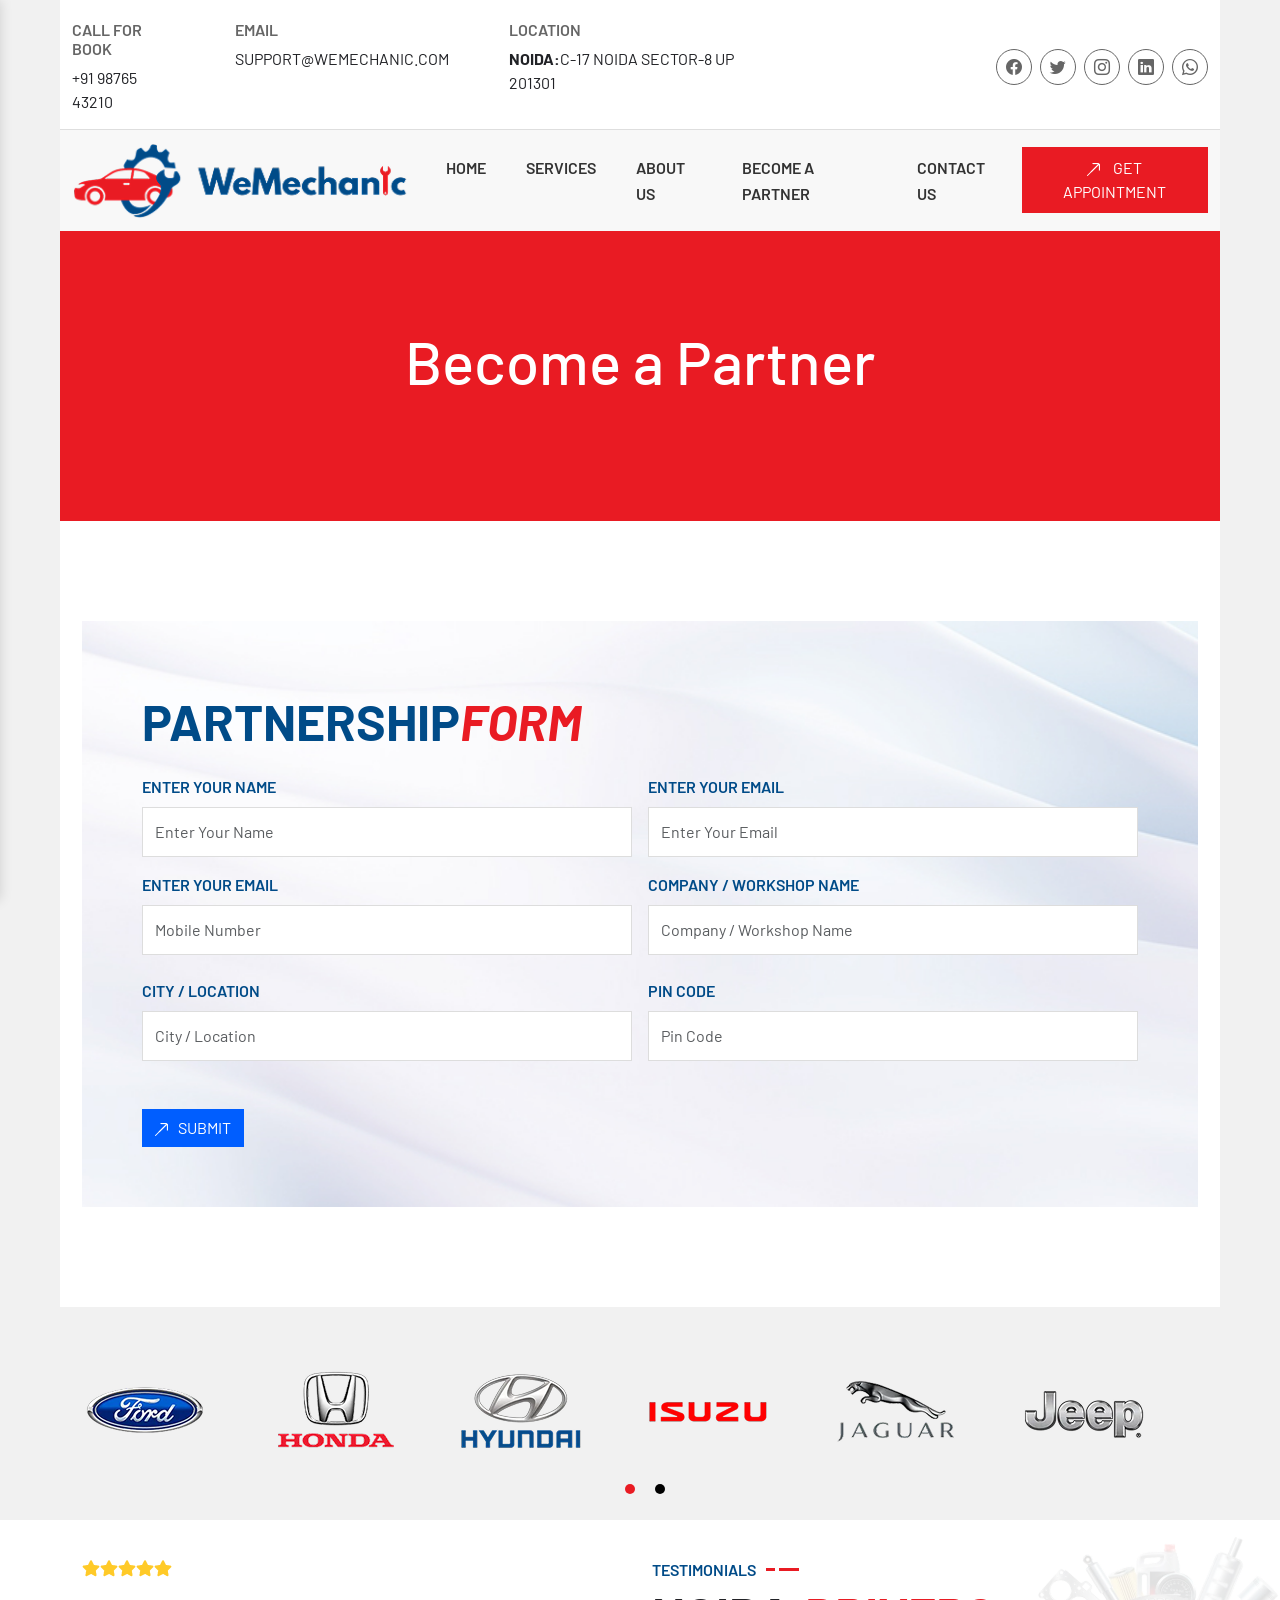
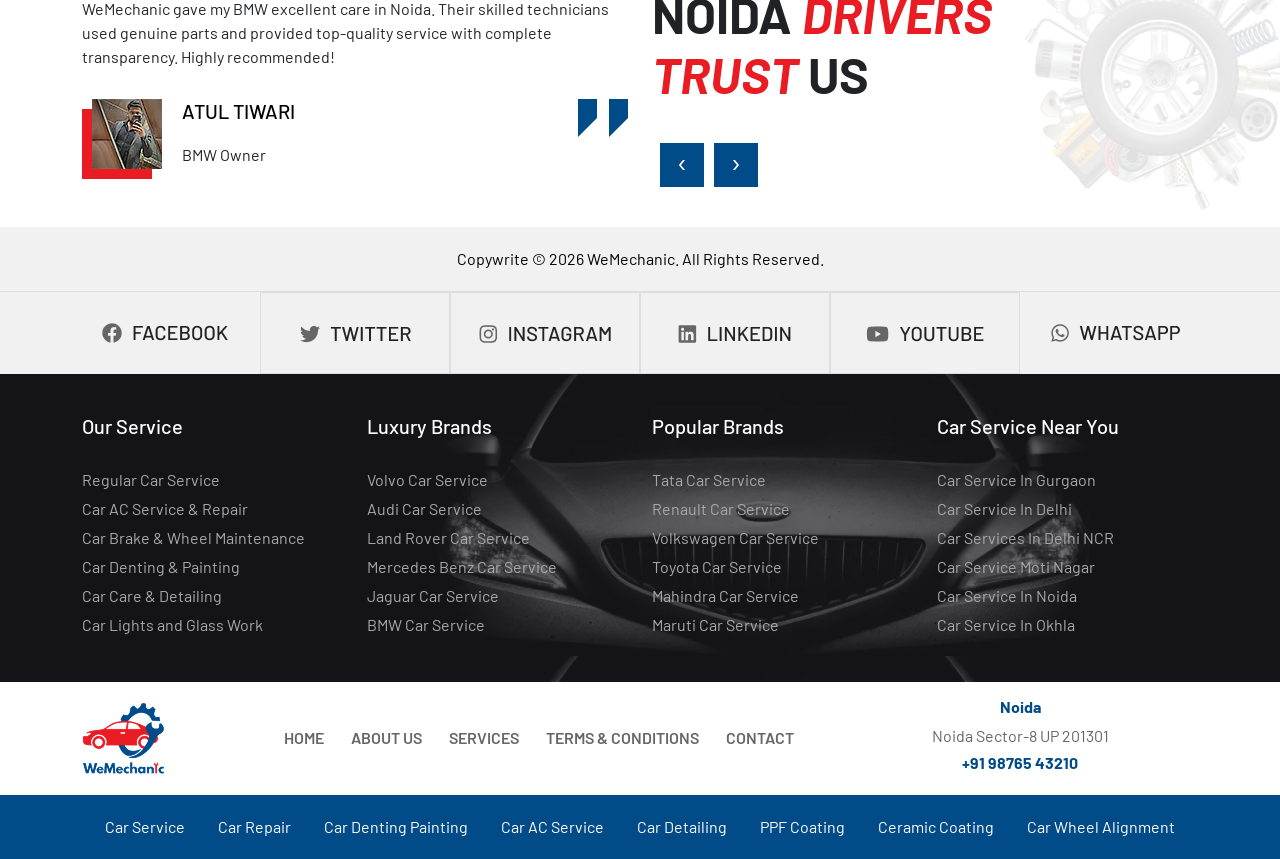
<file: become-a-partner.html>
<!doctype html>
<html lang="en">
    <head>
        <meta charset="utf-8">
        <meta name="viewport" content="width=device-width, initial-scale=1">
        <title>We-Mechanic</title>
        <link href="https://cdn.jsdelivr.net/npm/bootstrap@5.3.0/dist/css/bootstrap.min.css" rel="stylesheet"
            integrity="sha384-9ndCyUaIbzAi2FUVXJi0CjmCapSmO7SnpJef0486qhLnuZ2cdeRhO02iuK6FUUVM" crossorigin="anonymous">
        <link rel="stylesheet" href="https://cdn.jsdelivr.net/npm/bootstrap-icons@1.10.5/font/bootstrap-icons.css">
        <link rel="preconnect" href="https://fonts.googleapis.com">
        <link rel="preconnect" href="https://fonts.gstatic.com" crossorigin>
        <link href="https://fonts.googleapis.com/css2?family=Barlow:ital,wght@0,100;0,200;0,300;0,400;0,500;0,600;0,700;0,800;0,900;1,100;1,200;1,300;1,400;1,500;1,600;1,700;1,800;1,900&display=swap" rel="stylesheet">
        <!-- ma5menu -->
        <link href="css/ma5-menu.min.css" rel="stylesheet" type="text/css">
        <link rel="stylesheet" type="text/css" href="css/owl.carousel.min.css">
        <link rel="stylesheet" href="css/style.css">
    </head>
    <body>

        <!--<div include-html="header.html"  id="header-file"></div>-->
 <header>
            <div class="spaceleft-right">
                <div class="header-top-section container-fluid">
                    <div class="">
                        <div class="row align-items-center">
                            <div class="col-lg-8 col-md-8">
                                <div class="header-links-wrapper">
                                    <div class="header-links call-for">
                                        <h6>Call For Book</h6>
                                        <a href="tel:+91 98765 43210">+91 98765 43210</a>
                                    </div>
                                    <div class="header-links">
                                        <h6>Email</h6>
                                        <a href="mailto:support@WeMechanic.com">support@WeMechanic.com</a>
                                    </div>
                                    <div class="header-links">
                                        <h6>Location</h6>
                                        <a href="https://maps.app.goo.gl/3EvJf7qpiJcDoJy36" target="_blank"><b>Noida:</b>C-17 Noida Sector-8 UP 201301</a>
                                    </div>
                                </div>
                            </div>
                            <div class="col-lg-4 col-md-4">
                                <div class="social-icon-links">
                                    <ul>
                                        <li><a href="#"><i class="bi bi-facebook"></i></a></li>
                                        <li><a href="#"><i class="bi bi-twitter"></i></a></li>
                                        <li><a href="#"><i class="bi bi-instagram"></i></a></li>
                                        <li><a href="#"><i class="bi bi-linkedin"></i></a></li>
                                        <li><a href="#"><i class="bi bi-whatsapp"></i></a></li>
                                    </ul>
                                </div>
                            </div>
                        </div>
                    </div>
                </div>
                <nav class="navbar navbar-expand-md navbar-dark container-fluid">
                    <div class="container-fluid">
                        <a class="navbar-brand" href="index.html"><img src="images/logo.png" class="img-fluid"></a>
                        <div class="mobile-menu-button">
                            <!-- mobile menu toggle button start -->
                            <button class="ma5menu__toggle" type="button">
                            <span class="ma5menu__icon-toggle"></span> <span class="ma5menu__sr-only">Menu</span>
                            </button>
                            <!-- mobile menu toggle button end -->
                            <div style="display: none;">
                                <!-- source for mobile menu start -->
                                <ul class="site-menu">
                                    <li>
                                        <a href="index-page.html">Home</a>
                                    </li>
                                    <li>
                                        <a href="services.html">Services</a>
                                    </li>
                                    <li>
                                        <a href="about.html">About us</a>
                                    </li>
                                    <li>
                                        <a href="index-page.html" data-bs-toggle="modal" data-bs-target="#exampleModal">Become a Partner</a>
                                    </li>
                                    <li><a href="contact.html">Contact us</a></li>
                                </ul>
                                <!-- source for mobile menu end -->
                            </div>
                        </div>
                        <div class="collapse navbar-collapse" id="navbarCollapse">
                            <ul class="navbar-nav me-auto mb-2 mb-md-0">
                                <li class="nav-item">
                                    <a class="nav-link" href="index.html">Home</a>
                                </li>
                                <li class="nav-item">
                                    <a class="nav-link" href="services.html">Services</a>
                                </li>
                                <li class="nav-item">
                                    <a class="nav-link" href="about.html">About us</a>
                                </li>
                                <li class="nav-item">
                                    <a class="nav-link" href="#">Become a Partner</a>
                                </li>
                                <li class="nav-item">
                                    <a class="nav-link" href="contact.html">Contact us</a>
                                </li>
                                <li class="nav-item">
                                    <a class="btn btn-lg mainbutton" href="#" role="button" data-bs-toggle="modal" data-bs-target="#exampleModal"><i><img src="images/ar.png"></i> Get Appointment</a>
                                </li>
                            </ul>
                        </div>
                    </div>
                </nav>
            </div>
        </header>

        <div class="spaceleft-right">
            <div class="inner-page-banner abt-page-banner">
                <h1>Become a Partner</h1>
            </div>
        </div>
        <div class="spaceleft-right">
            <div class="why-choose-us white-bg space-top-bottom-100">
                <div class="container">
                    <div class="row">
                        <div class="col-lg-12 col-md-12">
                           <div class="banner-form-wrapper service-form why-choose-box">
                                <div class="bd-example m-0 border-0">
                                    <div class="section-title">
                                        <h2>Partnership<span>Form</span></h2>
                                    </div>
                                    <form class="row g-3">
                                        <div class="col-md-6 m-0">
                                            <label class="form-label">Enter Your Name</label>
                                            <input type="text" class="form-control" placeholder="Enter Your Name">
                                        </div>
                                        <div class="col-md-6 m-0">
                                            <label class="form-label">Enter Your Email</label>
                                            <input type="email" class="form-control" placeholder="Enter Your Email">
                                        </div>
                                        <div class="col-md-6 mb-2">
                                            <label class="form-label">Enter Your Email</label>
                                            <input type="tel" class="form-control" placeholder="Mobile Number">
                                        </div>
                                        <div class="col-md-6 mb-2">
                                            <label class="form-label">Company / Workshop Name</label>
                                            <input type="text" class="form-control" placeholder="Company / Workshop Name">
                                        </div>
                                        <div class="col-md-6">
                                            <label for="inputCity" class="form-label">City / Location</label>
                                            <input type="text" placeholder="City / Location" class="form-control">
                                        </div>
                                        <div class="col-md-6">
                                            <label for="inputCity" class="form-label">Pin Code</label>
                                            <input type="text" placeholder="Pin Code" class="form-control">
                                        </div>
                                        
                                        <div class="col-12 mt-5">
                                            <button type="submit" class="btn btn-primary"><i><img src="images/ar.png"></i>Submit</button>
                                        </div> 
                                    </form>
                                </div>
                            </div>
                        </div>
                    </div>
                </div>
            </div>
        </div>
        
        
        
        <div class="brands-logos-wrapper">
            <div class="container">
                <div class="owl-two owl-carousel owl-theme">
                    <div class="item">
                        <div class="bnn-img"><img src="images/brand1.png" class="img-fluid"></div>
                    </div>
                    <div class="item">
                        <div class="bnn-img"><img src="images/brand2.png" class="img-fluid"></div>
                    </div>
                    <div class="item">
                        <div class="bnn-img"><img src="images/brand3.png" class="img-fluid"></div>
                    </div>
                    <div class="item">
                        <div class="bnn-img"><img src="images/brand4.png" class="img-fluid"></div>
                    </div>
                    <div class="item">
                        <div class="bnn-img"><img src="images/brand5.png" class="img-fluid"></div>
                    </div>
                    <div class="item">
                        <div class="bnn-img"><img src="images/brand6.png" class="img-fluid"></div>
                    </div>
                    <div class="item">
                        <div class="bnn-img"><img src="images/brand1.png" class="img-fluid"></div>
                    </div>
                    <div class="item">
                        <div class="bnn-img"><img src="images/brand2.png" class="img-fluid"></div>
                    </div>
                    <div class="item">
                        <div class="bnn-img"><img src="images/brand3.png" class="img-fluid"></div>
                    </div>
                    <div class="item">
                        <div class="bnn-img"><img src="images/brand4.png" class="img-fluid"></div>
                    </div>
                    <div class="item">
                        <div class="bnn-img"><img src="images/brand5.png" class="img-fluid"></div>
                    </div>
                    <div class="item">
                        <div class="bnn-img"><img src="images/brand6.png" class="img-fluid"></div>
                    </div>
                </div>
            </div>
        </div>
        <div class="noida-drivers-trust-wrapper">
            <div class="container">
                <div class="row">
                    <div class="col-md-6">
                        <div class="owl-three owl-carousel owl-theme">
                            <div class="item">
                                <div class="testimonials-wrapper">
                                    <div class="star"><img src="images/star.png" class="img-fluid"></div>
                                    <p>WeMechanic gave my BMW excellent care in Noida. Their skilled technicians used genuine parts and provided top-quality service with complete transparency. Highly recommended!</p>
                                    <div class="testi-content">
                                        <div class="tes-text">
                                            <div class="tes-img"><img src="images/tes.png"></div>
                                            <div class="tex-intro">
                                                <h5>Atul Tiwari</h5>
                                                <p>BMW Owner</p>
                                            </div>
                                        </div>
                                        <div class="quote-icon"><img src="images/quote.png"></div>
                                    </div>
                                </div>
                            </div>
                            <div class="item">
                                <div class="testimonials-wrapper">
                                    <div class="star"><img src="images/star.png" class="img-fluid"></div>
                                    <p>WeMechanic gave my BMW excellent care in Noida. Their skilled technicians used genuine parts and provided top-quality service with complete transparency. Highly recommended!</p>
                                    <div class="testi-content">
                                        <div class="tes-text">
                                            <div class="tes-img"><img src="images/tes.png"></div>
                                            <div class="tex-intro">
                                                <h5>Atul Tiwari</h5>
                                                <p>BMW Owner</p>
                                            </div>
                                        </div>
                                        <div class="quote-icon"><img src="images/quote.png"></div>
                                    </div>
                                </div>
                            </div>
                            <div class="item">
                                <div class="testimonials-wrapper">
                                    <div class="star"><img src="images/star.png" class="img-fluid"></div>
                                    <p>WeMechanic gave my BMW excellent care in Noida. Their skilled technicians used genuine parts and provided top-quality service with complete transparency. Highly recommended!</p>
                                    <div class="testi-content">
                                        <div class="tes-text">
                                            <div class="tes-img"><img src="images/tes.png"></div>
                                            <div class="tex-intro">
                                                <h5>Atul Tiwari</h5>
                                                <p>BMW Owner</p>
                                            </div>
                                        </div>
                                        <div class="quote-icon"><img src="images/quote.png"></div>
                                    </div>
                                </div>
                            </div>
                            <div class="item">
                                <div class="testimonials-wrapper">
                                    <div class="star"><img src="images/star.png" class="img-fluid"></div>
                                    <p>WeMechanic gave my BMW excellent care in Noida. Their skilled technicians used genuine parts and provided top-quality service with complete transparency. Highly recommended!</p>
                                    <div class="testi-content">
                                        <div class="tes-text">
                                            <div class="tes-img"><img src="images/tes.png"></div>
                                            <div class="tex-intro">
                                                <h5>Atul Tiwari</h5>
                                                <p>BMW Owner</p>
                                            </div>
                                        </div>
                                        <div class="quote-icon"><img src="images/quote.png"></div>
                                    </div>
                                </div>
                            </div>
                        </div>
                    </div>
                    <div class="col-md-6">
                        <div class="noida-drivers-trust">
                            <div class="section-title">
                                <div class="small-title"><h6>Testimonials</h6>
                                <i><img src="images/line.png"></i></div>
                                <h2>Noida <span>drivers<br> trust</span> us</h2>
                            </div>
                        </div>
                    </div>
                </div>
            </div>
        </div>

       <!--<div include-html="footer.html"  id="footer-file"></div>-->

        <div class="footer-section">
            <p class="copywrite-text">Copywrite © 2026 WeMechanic. All Rights Reserved.</p>
             <div class="container">
                <div class="row">
                    <div class="col-6 col-md-2 p-0">
                        <div class="social-logo border-0"><img src="images/fb.png"></div>
                    </div>
                    <div class="col-6 col-md-2 p-0">
                        <div class="social-logo "><img src="images/twi.png"></div>
                    </div>
                    <div class="col-6 col-md-2 p-0">
                        <div class="social-logo"><img src="images/ins.png"></div>
                    </div>
                    <div class="col-6 col-md-2 p-0">
                        <div class="social-logo"><img src="images/lin.png"></div>
                    </div>
                    <div class="col-6 col-md-2 p-0">
                        <div class="social-logo"><img src="images/you.png"></div>
                    </div>
                    <div class="col-6 col-md-2 p-0">
                        <div class="social-logo border-0"><img src="images/whats.png"></div>
                    </div>
                </div>
             </div>
             <div class="footer-links-section">
                <div class="container">
                    <div class="row">
                        <div class="col-lg-3 col-md-6">
                            <h5>Our Service</h5>
                            <ul>
                                <li><a href="#">Regular Car Service</a></li>
                                <li><a href="#">Car AC Service & Repair</a></li>
                                <li><a href="#">Car Brake & Wheel Maintenance</a></li>
                                <li><a href="#">Car Denting & Painting</a></li>
                                <li><a href="#">Car Care & Detailing</a></li>
                                <li><a href="#">Car Lights and Glass Work</a></li>
                            </ul>
                        </div>
                        <div class="col-lg-3 col-md-6">
                            <h5>Luxury Brands</h5>
                            <ul>
                                <li><a href="#">Volvo Car Service</a></li>
                                <li><a href="#">Audi Car Service</a></li>
                                <li><a href="#">Land Rover Car Service</a></li>
                                <li><a href="#">Mercedes Benz Car Service</a></li>
                                <li><a href="#">Jaguar Car Service</a></li>
                                <li><a href="#">BMW Car Service</a></li>
                            </ul>
                        </div>
                        <div class="col-lg-3 col-md-6">
                            <h5>Popular Brands</h5>
                            <ul>
                                <li><a href="#">Tata Car Service</a></li>
                                <li><a href="#">Renault Car Service</a></li>
                                <li><a href="#">Volkswagen Car Service</a></li>
                                <li><a href="#">Toyota Car Service</a></li>
                                <li><a href="#">Mahindra Car Service</a></li>
                                <li><a href="#">Maruti Car Service</a></li>
                            </ul>
                        </div>
                        <div class="col-lg-3 col-md-6">
                            <h5>Car Service Near You</h5>
                            <ul>
                                <li><a href="#">Car Service In Gurgaon</a></li>
                                <li><a href="#">Car Service In Delhi</a></li>
                                <li><a href="#">Car Services In Delhi NCR</a></li>
                                <li><a href="#">Car Service Moti Nagar</a></li>
                                <li><a href="#">Car Service In Noida</a></li>
                                <li><a href="#">Car Service In Okhla</a></li>
                            </ul>
                        </div>
                    </div>
                </div>
            </div>
            <div class="footer-bottom-wrapper">
                <div class="container">
                    <div class="row align-items-center">
                        <div class="col-lg-2"><div class="ft-logo"><img src="images/ft-logo.png"></div></div>
                        <div class="col-lg-6">
                            <ul>
                                <li><a href="#">Home</a></li>
                                <li><a href="#">About Us</a></li>
                                <li><a href="#">Services</a></li>
                                <li><a href="#">Terms & Conditions</a></li>
                                <li><a href="#">Contact</a></li>
                            </ul>
                        </div>
                        <div class="col-lg-4">
                            <div class="ft-address">
                                <h6>Noida</h6>
                                <p><a href="">Noida Sector-8 UP 201301</a></p>
                                <h6><a href="tel:9876543210">+91 98765 43210</a></h6>
                            </div>
                        </div>
                    </div>
                </div>
            </div>
            <div class="blue-footer">
                <div class="container">
                    <ul>
                        <li><a href="#">Car Service</a></li>
                        <li><a href="#">Car Repair</a></li>
                        <li><a href="#">Car Denting Painting</a></li>
                        <li><a href="#">Car AC Service</a></li>
                        <li><a href="#">Car Detailing</a></li>
                        <li><a href="#">PPF Coating</a></li>
                        <li><a href="#">Ceramic Coating</a></li>
                        <li><a href="#">Car Wheel Alignment</a></li>
                    </ul>
                </div>
            </div>
        </div>

        <!-- Modal -->
<div class="modal fade" id="exampleModal" tabindex="-1" aria-labelledby="exampleModalLabel" aria-hidden="true">
  <div class="modal-dialog">
    <div class="modal-content">
      <div class="modal-header">
        <h1 class="modal-title fs-5" id="exampleModalLabel"> Get Appointment</h1>
        <button type="button" class="btn-close" data-bs-dismiss="modal" aria-label="Close"></button>
      </div>
      <div class="modal-body">
        <div class="row mb-2">
            <div class="col">
                <label>Full name</label>
                <input type="text" class="form-control" placeholder="First name" aria-label="First name">
            </div>
            <div class="col">
                <label>Mobile Number</label>
                <input type="tel" class="form-control" placeholder="Mobile Number" aria-label="Last name">
            </div>
        </div>
        <div class="row mb-2">
            <div class="col">
                <label>Car Brand & Model</label>
                <input type="text" class="form-control" placeholder="Car Brand & Model" aria-label="First name">
            </div>
            <div class="col">
                <label>Service Required</label>
                <select class="form-select" aria-label="Default select example">
                    <option selected>General Service</option>
                    <option value="1">Repair / Inspection</option>
                    <option value="2">Accident / Insurance</option>
                    <option value="3">Denting & Painting</option>
                    <option value="4">Car Detailing</option>
                </select>
            </div>
        </div>
        <div class="row mb-2">
            <div class="col">
                <label>Preferred Date</label>
                <input type="date" class="form-control">
            </div>
            <div class="col">
                <label>Preferred Time</label>
                <input type="time" class="form-control">
            </div>
        </div>
        <div class="row mb-2">
            <div class="col">
                <label>City / Location</label>
                <input type="text" class="form-control">
            </div>
        </div>
        <div class="row mb-2">
            <div class="col">
                <label>Message (Optional)</label>
                <textarea class="form-control" placeholder="Leave a comment here"></textarea>
            </div>
        </div>
        <div class="col-12 mt-3">
            <button type="submit" class="btn btn-primary">Submit</button>
        </div>
      </div>
    </div>
  </div>
</div>

        <footer>
            <script src="https://cdn.jsdelivr.net/npm/bootstrap@5.3.0/dist/js/bootstrap.min.js"
                integrity="sha384-fbbOQedDUMZZ5KreZpsbe1LCZPVmfTnH7ois6mU1QK+m14rQ1l2bGBq41eYeM/fS"
                crossorigin="anonymous"></script>
            <script src="https://ajax.googleapis.com/ajax/libs/jquery/3.5.1/jquery.min.js"></script>
            <script src="js/include-html.min.js"></script>
            <script src="js/ma5-menu.min.js"></script>
            <script>
                $(document).ready(function () {
                    ma5menu({
                        menu: '.site-menu',
                        activeClass: 'active',
                        footer: '#ma5menu-tools',
                        position: 'left',
                        closeOnBodyClick: true
                    });
                });
            </script>
             <script src="js/owl.carousel.min.js" type="text/javascript"></script>
             <script>
                $(document).ready(function(){
                    $('.owl-one').owlCarousel({
                        items:1,
                        loop:true,
                        margin:10,
                        dots: true,
                        nav:true,
                        autoplay:false,
                        autoplayTimeout:2000,
                        autoplayHoverPause:true,
                    });

                    $('.owl-two').owlCarousel({
                        items:6,
                        loop:true,
                        margin:10,
                        dots: true,
                        nav:false,
                        autoplay:false,
                        autoplayTimeout:2000,
                        autoplayHoverPause:true,
                    });
                    $('.owl-three').owlCarousel({
                        items:1,
                        loop:true,
                        margin:10,
                        dots: false,
                        nav:true,
                        autoplay:false,
                        autoplayTimeout:2000,
                        autoplayHoverPause:true,
                    });
                    
                    $('.play').on('click',function(){
                        owl.trigger('play.owl.autoplay',[1000])
                    })
                    $('.stop').on('click',function(){
                        owl.trigger('stop.owl.autoplay')
                    })
                
                });
             </script>
        </footer>
    </body>
</html>
</file>
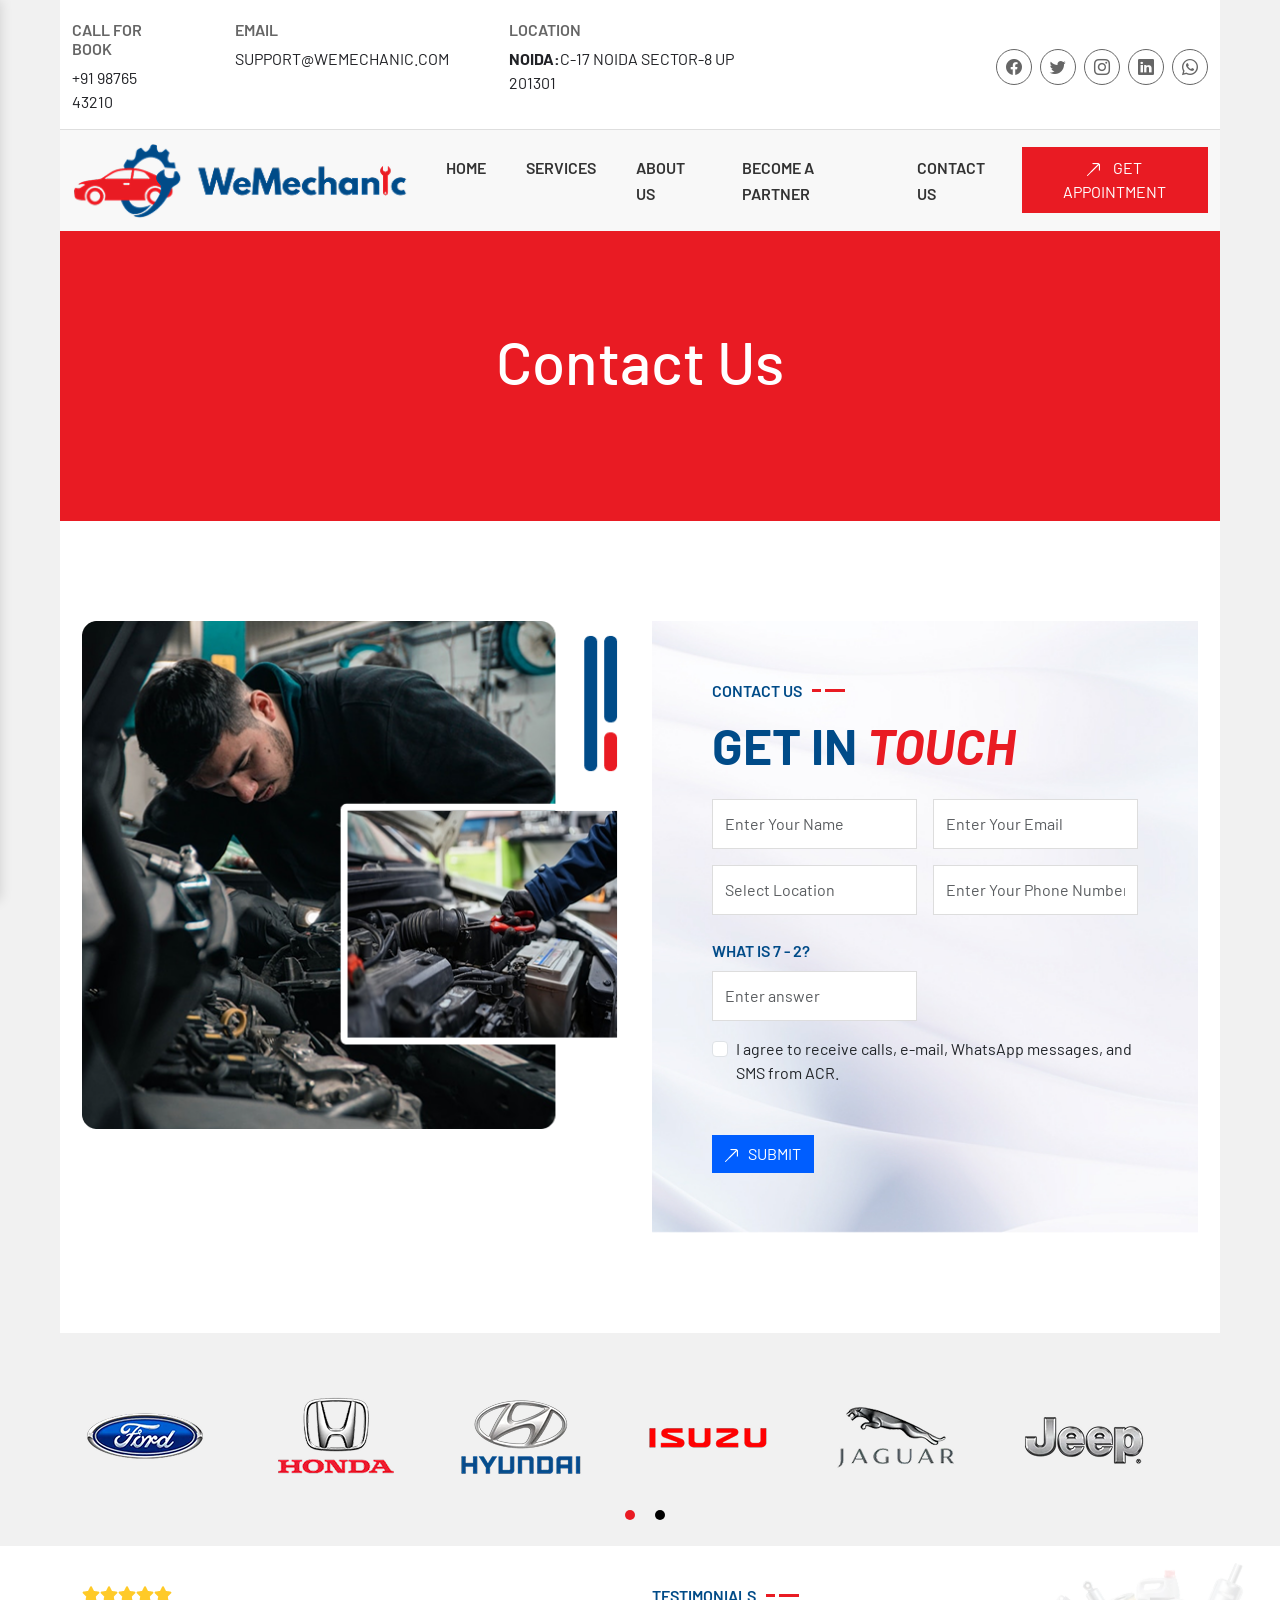
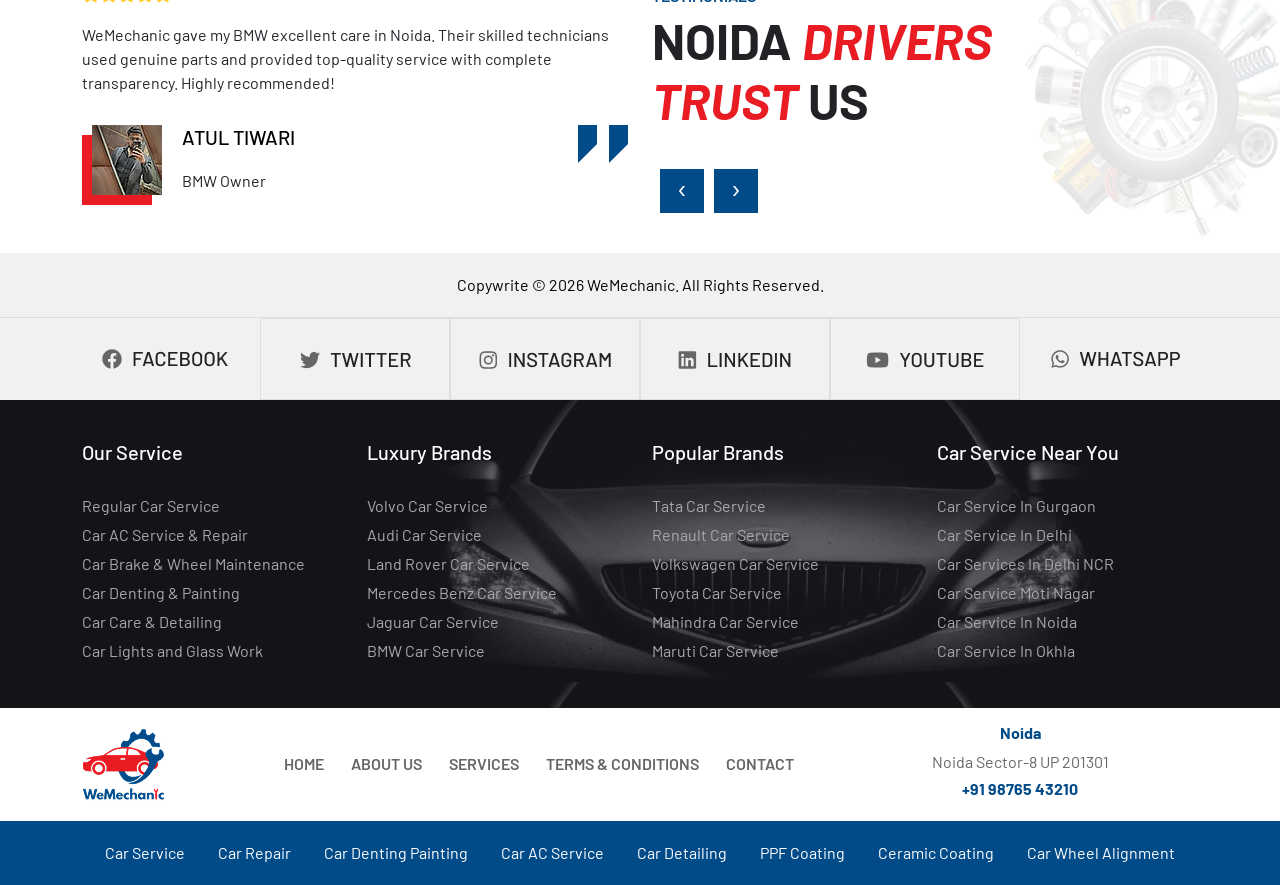
<file: contact.html>
<!doctype html>
<html lang="en">
    <head>
        <meta charset="utf-8">
        <meta name="viewport" content="width=device-width, initial-scale=1">
        <title>We-Mechanic</title>
        <link href="https://cdn.jsdelivr.net/npm/bootstrap@5.3.0/dist/css/bootstrap.min.css" rel="stylesheet"
            integrity="sha384-9ndCyUaIbzAi2FUVXJi0CjmCapSmO7SnpJef0486qhLnuZ2cdeRhO02iuK6FUUVM" crossorigin="anonymous">
        <link rel="stylesheet" href="https://cdn.jsdelivr.net/npm/bootstrap-icons@1.10.5/font/bootstrap-icons.css">
        <link rel="preconnect" href="https://fonts.googleapis.com">
        <link rel="preconnect" href="https://fonts.gstatic.com" crossorigin>
        <link href="https://fonts.googleapis.com/css2?family=Barlow:ital,wght@0,100;0,200;0,300;0,400;0,500;0,600;0,700;0,800;0,900;1,100;1,200;1,300;1,400;1,500;1,600;1,700;1,800;1,900&display=swap" rel="stylesheet">
        <!-- ma5menu -->
        <link href="css/ma5-menu.min.css" rel="stylesheet" type="text/css">
        <link rel="stylesheet" type="text/css" href="css/owl.carousel.min.css">
        <link rel="stylesheet" href="css/style.css">
    </head>
    <body>

        <!--<div include-html="header.html"  id="header-file"></div>-->
 <header>
            <div class="spaceleft-right">
                <div class="header-top-section container-fluid">
                    <div class="">
                        <div class="row align-items-center">
                            <div class="col-lg-8 col-md-8">
                                <div class="header-links-wrapper">
                                    <div class="header-links call-for">
                                        <h6>Call For Book</h6>
                                        <a href="tel:+91 98765 43210">+91 98765 43210</a>
                                    </div>
                                    <div class="header-links">
                                        <h6>Email</h6>
                                        <a href="mailto:support@WeMechanic.com">support@WeMechanic.com</a>
                                    </div>
                                    <div class="header-links">
                                        <h6>Location</h6>
                                        <a href="https://maps.app.goo.gl/3EvJf7qpiJcDoJy36" target="_blank"><b>Noida:</b>C-17 Noida Sector-8 UP 201301</a>
                                    </div>
                                </div>
                            </div>
                            <div class="col-lg-4 col-md-4">
                                <div class="social-icon-links">
                                    <ul>
                                        <li><a href="#"><i class="bi bi-facebook"></i></a></li>
                                        <li><a href="#"><i class="bi bi-twitter"></i></a></li>
                                        <li><a href="#"><i class="bi bi-instagram"></i></a></li>
                                        <li><a href="#"><i class="bi bi-linkedin"></i></a></li>
                                        <li><a href="#"><i class="bi bi-whatsapp"></i></a></li>
                                    </ul>
                                </div>
                            </div>
                        </div>
                    </div>
                </div>
                <nav class="navbar navbar-expand-md navbar-dark container-fluid">
                    <div class="container-fluid">
                        <a class="navbar-brand" href="index.html"><img src="images/logo.png" class="img-fluid"></a>
                        <div class="mobile-menu-button">
                            <!-- mobile menu toggle button start -->
                            <button class="ma5menu__toggle" type="button">
                            <span class="ma5menu__icon-toggle"></span> <span class="ma5menu__sr-only">Menu</span>
                            </button>
                            <!-- mobile menu toggle button end -->
                            <div style="display: none;">
                                <!-- source for mobile menu start -->
                                <ul class="site-menu">
                                    <li>
                                        <a href="index-page.html">Home</a>
                                    </li>
                                    <li>
                                        <a href="services.html">Services</a>
                                    </li>
                                    <li>
                                        <a href="about.html">About us</a>
                                    </li>
                                    <li>
                                        <a href="become-a-partner.html">Become a Partner</a>
                                    </li>
                                    <li><a href="contact.html">Contact us</a></li>
                                </ul>
                                <!-- source for mobile menu end -->
                            </div>
                        </div>
                        <div class="collapse navbar-collapse" id="navbarCollapse">
                            <ul class="navbar-nav me-auto mb-2 mb-md-0">
                                <li class="nav-item">
                                    <a class="nav-link" href="index.html">Home</a>
                                </li>
                                <li class="nav-item">
                                    <a class="nav-link" href="services.html">Services</a>
                                </li>
                                <li class="nav-item">
                                    <a class="nav-link" href="about.html">About us</a>
                                </li>
                                <li class="nav-item">
                                    <a class="nav-link" href="become-a-partner.html">Become a Partner</a>
                                </li>
                                <li class="nav-item">
                                    <a class="nav-link" href="contact.html">Contact us</a>
                                </li>
                                <li class="nav-item">
                                    <a class="btn btn-lg mainbutton" href="#" role="button" data-bs-toggle="modal" data-bs-target="#exampleModal"><i><img src="images/ar.png"></i> Get Appointment</a>
                                </li>
                            </ul>
                        </div>
                    </div>
                </nav>
            </div>
        </header>

        <div class="spaceleft-right">
            <div class="inner-page-banner abt-page-banner">
                <h1>Contact Us</h1>
            </div>
        </div>
        <div class="spaceleft-right">
            <div class="why-choose-us white-bg space-top-bottom-100">
                <div class="container">
                    <div class="row">
                        <div class="col-lg-6 col-md-12">
                            <div class="why-choose-us-image">
                                <img src="images/choose.png" class="img-fluid">
                            </div>
                        </div>
                        <div class="col-lg-6 col-md-12">
                           <div class="banner-form-wrapper service-form why-choose-box">
                                <div class="bd-example m-0 border-0">
                                    <div class="section-title">
                                        <div class="small-title"><h6>Contact Us</h6>
                                        <i><img src="images/line.png"></i></div>
                                        <h2>Get In <span>Touch</span></h2>
                                    </div>
                                    <form class="row g-3">
                                        <div class="col-md-6 m-0">
                                            <input type="text" class="form-control" placeholder="Enter Your Name">
                                        </div>
                                        <div class="col-md-6 m-0">
                                            <input type="email" class="form-control" placeholder="Enter Your Email">
                                        </div>
                                        <div class="col-md-6 mb-2">
                                            <input type="text" class="form-control" placeholder="Select Location">
                                        </div>
                                        <div class="col-md-6 mb-2">
                                            <input type="email" class="form-control" placeholder="Enter Your Phone Number">
                                        </div>
                                        <div class="col-md-6">
                                            <label for="inputCity" class="form-label">What is 7 - 2?</label>
                                            <input type="text" placeholder="Enter answer" class="form-control" id="inputCity">
                                        </div>
                                        <div class="col-md-12">
                                            <div class="form-check">
                                                <input class="form-check-input" type="checkbox" value="" id="defaultCheck1">
                                                <label class="form-check-label" for="defaultCheck1">
                                                    I agree to receive calls, e-mail, WhatsApp messages, and SMS from ACR.
                                                </label>
                                            </div>
                                        </div>
                                        <div class="col-12 mt-5">
                                            <button type="submit" class="btn btn-primary"><i><img src="images/ar.png"></i>Submit</button>
                                        </div> 
                                    </form>
                                </div>
                            </div>
                        </div>
                    </div>
                </div>
            </div>
        </div>
        
        
        
        <div class="brands-logos-wrapper">
            <div class="container">
                <div class="owl-two owl-carousel owl-theme">
                    <div class="item">
                        <div class="bnn-img"><img src="images/brand1.png" class="img-fluid"></div>
                    </div>
                    <div class="item">
                        <div class="bnn-img"><img src="images/brand2.png" class="img-fluid"></div>
                    </div>
                    <div class="item">
                        <div class="bnn-img"><img src="images/brand3.png" class="img-fluid"></div>
                    </div>
                    <div class="item">
                        <div class="bnn-img"><img src="images/brand4.png" class="img-fluid"></div>
                    </div>
                    <div class="item">
                        <div class="bnn-img"><img src="images/brand5.png" class="img-fluid"></div>
                    </div>
                    <div class="item">
                        <div class="bnn-img"><img src="images/brand6.png" class="img-fluid"></div>
                    </div>
                    <div class="item">
                        <div class="bnn-img"><img src="images/brand1.png" class="img-fluid"></div>
                    </div>
                    <div class="item">
                        <div class="bnn-img"><img src="images/brand2.png" class="img-fluid"></div>
                    </div>
                    <div class="item">
                        <div class="bnn-img"><img src="images/brand3.png" class="img-fluid"></div>
                    </div>
                    <div class="item">
                        <div class="bnn-img"><img src="images/brand4.png" class="img-fluid"></div>
                    </div>
                    <div class="item">
                        <div class="bnn-img"><img src="images/brand5.png" class="img-fluid"></div>
                    </div>
                    <div class="item">
                        <div class="bnn-img"><img src="images/brand6.png" class="img-fluid"></div>
                    </div>
                </div>
            </div>
        </div>
        <div class="noida-drivers-trust-wrapper">
            <div class="container">
                <div class="row">
                    <div class="col-md-6">
                        <div class="owl-three owl-carousel owl-theme">
                            <div class="item">
                                <div class="testimonials-wrapper">
                                    <div class="star"><img src="images/star.png" class="img-fluid"></div>
                                    <p>WeMechanic gave my BMW excellent care in Noida. Their skilled technicians used genuine parts and provided top-quality service with complete transparency. Highly recommended!</p>
                                    <div class="testi-content">
                                        <div class="tes-text">
                                            <div class="tes-img"><img src="images/tes.png"></div>
                                            <div class="tex-intro">
                                                <h5>Atul Tiwari</h5>
                                                <p>BMW Owner</p>
                                            </div>
                                        </div>
                                        <div class="quote-icon"><img src="images/quote.png"></div>
                                    </div>
                                </div>
                            </div>
                            <div class="item">
                                <div class="testimonials-wrapper">
                                    <div class="star"><img src="images/star.png" class="img-fluid"></div>
                                    <p>WeMechanic gave my BMW excellent care in Noida. Their skilled technicians used genuine parts and provided top-quality service with complete transparency. Highly recommended!</p>
                                    <div class="testi-content">
                                        <div class="tes-text">
                                            <div class="tes-img"><img src="images/tes.png"></div>
                                            <div class="tex-intro">
                                                <h5>Atul Tiwari</h5>
                                                <p>BMW Owner</p>
                                            </div>
                                        </div>
                                        <div class="quote-icon"><img src="images/quote.png"></div>
                                    </div>
                                </div>
                            </div>
                            <div class="item">
                                <div class="testimonials-wrapper">
                                    <div class="star"><img src="images/star.png" class="img-fluid"></div>
                                    <p>WeMechanic gave my BMW excellent care in Noida. Their skilled technicians used genuine parts and provided top-quality service with complete transparency. Highly recommended!</p>
                                    <div class="testi-content">
                                        <div class="tes-text">
                                            <div class="tes-img"><img src="images/tes.png"></div>
                                            <div class="tex-intro">
                                                <h5>Atul Tiwari</h5>
                                                <p>BMW Owner</p>
                                            </div>
                                        </div>
                                        <div class="quote-icon"><img src="images/quote.png"></div>
                                    </div>
                                </div>
                            </div>
                            <div class="item">
                                <div class="testimonials-wrapper">
                                    <div class="star"><img src="images/star.png" class="img-fluid"></div>
                                    <p>WeMechanic gave my BMW excellent care in Noida. Their skilled technicians used genuine parts and provided top-quality service with complete transparency. Highly recommended!</p>
                                    <div class="testi-content">
                                        <div class="tes-text">
                                            <div class="tes-img"><img src="images/tes.png"></div>
                                            <div class="tex-intro">
                                                <h5>Atul Tiwari</h5>
                                                <p>BMW Owner</p>
                                            </div>
                                        </div>
                                        <div class="quote-icon"><img src="images/quote.png"></div>
                                    </div>
                                </div>
                            </div>
                        </div>
                    </div>
                    <div class="col-md-6">
                        <div class="noida-drivers-trust">
                            <div class="section-title">
                                <div class="small-title"><h6>Testimonials</h6>
                                <i><img src="images/line.png"></i></div>
                                <h2>Noida <span>drivers<br> trust</span> us</h2>
                            </div>
                        </div>
                    </div>
                </div>
            </div>
        </div>

       <!--<div include-html="footer.html"  id="footer-file"></div>-->

        <div class="footer-section">
            <p class="copywrite-text">Copywrite © 2026 WeMechanic. All Rights Reserved.</p>
             <div class="container">
                <div class="row">
                    <div class="col-6 col-md-2 p-0">
                        <div class="social-logo border-0"><img src="images/fb.png"></div>
                    </div>
                    <div class="col-6 col-md-2 p-0">
                        <div class="social-logo "><img src="images/twi.png"></div>
                    </div>
                    <div class="col-6 col-md-2 p-0">
                        <div class="social-logo"><img src="images/ins.png"></div>
                    </div>
                    <div class="col-6 col-md-2 p-0">
                        <div class="social-logo"><img src="images/lin.png"></div>
                    </div>
                    <div class="col-6 col-md-2 p-0">
                        <div class="social-logo"><img src="images/you.png"></div>
                    </div>
                    <div class="col-6 col-md-2 p-0">
                        <div class="social-logo border-0"><img src="images/whats.png"></div>
                    </div>
                </div>
             </div>
             <div class="footer-links-section">
                <div class="container">
                    <div class="row">
                        <div class="col-lg-3 col-md-6">
                            <h5>Our Service</h5>
                            <ul>
                                <li><a href="#">Regular Car Service</a></li>
                                <li><a href="#">Car AC Service & Repair</a></li>
                                <li><a href="#">Car Brake & Wheel Maintenance</a></li>
                                <li><a href="#">Car Denting & Painting</a></li>
                                <li><a href="#">Car Care & Detailing</a></li>
                                <li><a href="#">Car Lights and Glass Work</a></li>
                            </ul>
                        </div>
                        <div class="col-lg-3 col-md-6">
                            <h5>Luxury Brands</h5>
                            <ul>
                                <li><a href="#">Volvo Car Service</a></li>
                                <li><a href="#">Audi Car Service</a></li>
                                <li><a href="#">Land Rover Car Service</a></li>
                                <li><a href="#">Mercedes Benz Car Service</a></li>
                                <li><a href="#">Jaguar Car Service</a></li>
                                <li><a href="#">BMW Car Service</a></li>
                            </ul>
                        </div>
                        <div class="col-lg-3 col-md-6">
                            <h5>Popular Brands</h5>
                            <ul>
                                <li><a href="#">Tata Car Service</a></li>
                                <li><a href="#">Renault Car Service</a></li>
                                <li><a href="#">Volkswagen Car Service</a></li>
                                <li><a href="#">Toyota Car Service</a></li>
                                <li><a href="#">Mahindra Car Service</a></li>
                                <li><a href="#">Maruti Car Service</a></li>
                            </ul>
                        </div>
                        <div class="col-lg-3 col-md-6">
                            <h5>Car Service Near You</h5>
                            <ul>
                                <li><a href="#">Car Service In Gurgaon</a></li>
                                <li><a href="#">Car Service In Delhi</a></li>
                                <li><a href="#">Car Services In Delhi NCR</a></li>
                                <li><a href="#">Car Service Moti Nagar</a></li>
                                <li><a href="#">Car Service In Noida</a></li>
                                <li><a href="#">Car Service In Okhla</a></li>
                            </ul>
                        </div>
                    </div>
                </div>
            </div>
            <div class="footer-bottom-wrapper">
                <div class="container">
                    <div class="row align-items-center">
                        <div class="col-lg-2"><div class="ft-logo"><img src="images/ft-logo.png"></div></div>
                        <div class="col-lg-6">
                            <ul>
                                <li><a href="#">Home</a></li>
                                <li><a href="#">About Us</a></li>
                                <li><a href="#">Services</a></li>
                                <li><a href="#">Terms & Conditions</a></li>
                                <li><a href="#">Contact</a></li>
                            </ul>
                        </div>
                        <div class="col-lg-4">
                            <div class="ft-address">
                                <h6>Noida</h6>
                                <p><a href="">Noida Sector-8 UP 201301</a></p>
                                <h6><a href="tel:9876543210">+91 98765 43210</a></h6>
                            </div>
                        </div>
                    </div>
                </div>
            </div>
            <div class="blue-footer">
                <div class="container">
                    <ul>
                        <li><a href="#">Car Service</a></li>
                        <li><a href="#">Car Repair</a></li>
                        <li><a href="#">Car Denting Painting</a></li>
                        <li><a href="#">Car AC Service</a></li>
                        <li><a href="#">Car Detailing</a></li>
                        <li><a href="#">PPF Coating</a></li>
                        <li><a href="#">Ceramic Coating</a></li>
                        <li><a href="#">Car Wheel Alignment</a></li>
                    </ul>
                </div>
            </div>
        </div>

        <!-- Modal -->
<div class="modal fade" id="exampleModal" tabindex="-1" aria-labelledby="exampleModalLabel" aria-hidden="true">
  <div class="modal-dialog">
    <div class="modal-content">
      <div class="modal-header">
        <h1 class="modal-title fs-5" id="exampleModalLabel"> Get Appointment</h1>
        <button type="button" class="btn-close" data-bs-dismiss="modal" aria-label="Close"></button>
      </div>
      <div class="modal-body">
        <div class="row mb-2">
            <div class="col">
                <label>Full name</label>
                <input type="text" class="form-control" placeholder="First name" aria-label="First name">
            </div>
            <div class="col">
                <label>Mobile Number</label>
                <input type="tel" class="form-control" placeholder="Mobile Number" aria-label="Last name">
            </div>
        </div>
        <div class="row mb-2">
            <div class="col">
                <label>Car Brand & Model</label>
                <input type="text" class="form-control" placeholder="Car Brand & Model" aria-label="First name">
            </div>
            <div class="col">
                <label>Service Required</label>
                <select class="form-select" aria-label="Default select example">
                    <option selected>General Service</option>
                    <option value="1">Repair / Inspection</option>
                    <option value="2">Accident / Insurance</option>
                    <option value="3">Denting & Painting</option>
                    <option value="4">Car Detailing</option>
                </select>
            </div>
        </div>
        <div class="row mb-2">
            <div class="col">
                <label>Preferred Date</label>
                <input type="date" class="form-control">
            </div>
            <div class="col">
                <label>Preferred Time</label>
                <input type="time" class="form-control">
            </div>
        </div>
        <div class="row mb-2">
            <div class="col">
                <label>City / Location</label>
                <input type="text" class="form-control">
            </div>
        </div>
        <div class="row mb-2">
            <div class="col">
                <label>Message (Optional)</label>
                <textarea class="form-control" placeholder="Leave a comment here"></textarea>
            </div>
        </div>
        <div class="col-12 mt-3">
            <button type="submit" class="btn btn-primary">Submit</button>
        </div>
      </div>
    </div>
  </div>
</div>

        <footer>
            <script src="https://cdn.jsdelivr.net/npm/bootstrap@5.3.0/dist/js/bootstrap.min.js"
                integrity="sha384-fbbOQedDUMZZ5KreZpsbe1LCZPVmfTnH7ois6mU1QK+m14rQ1l2bGBq41eYeM/fS"
                crossorigin="anonymous"></script>
            <script src="https://ajax.googleapis.com/ajax/libs/jquery/3.5.1/jquery.min.js"></script>
            <script src="js/include-html.min.js"></script>
            <script src="js/ma5-menu.min.js"></script>
            <script>
                $(document).ready(function () {
                    ma5menu({
                        menu: '.site-menu',
                        activeClass: 'active',
                        footer: '#ma5menu-tools',
                        position: 'left',
                        closeOnBodyClick: true
                    });
                });
            </script>
             <script src="js/owl.carousel.min.js" type="text/javascript"></script>
             <script>
                $(document).ready(function(){
                    $('.owl-one').owlCarousel({
                        items:1,
                        loop:true,
                        margin:10,
                        dots: true,
                        nav:true,
                        autoplay:false,
                        autoplayTimeout:2000,
                        autoplayHoverPause:true,
                    });

                    $('.owl-two').owlCarousel({
                        items:6,
                        loop:true,
                        margin:10,
                        dots: true,
                        nav:false,
                        autoplay:false,
                        autoplayTimeout:2000,
                        autoplayHoverPause:true,
                    });
                    $('.owl-three').owlCarousel({
                        items:1,
                        loop:true,
                        margin:10,
                        dots: false,
                        nav:true,
                        autoplay:false,
                        autoplayTimeout:2000,
                        autoplayHoverPause:true,
                    });
                    
                    $('.play').on('click',function(){
                        owl.trigger('play.owl.autoplay',[1000])
                    })
                    $('.stop').on('click',function(){
                        owl.trigger('stop.owl.autoplay')
                    })
                
                });
             </script>
        </footer>
    </body>
</html>
</file>
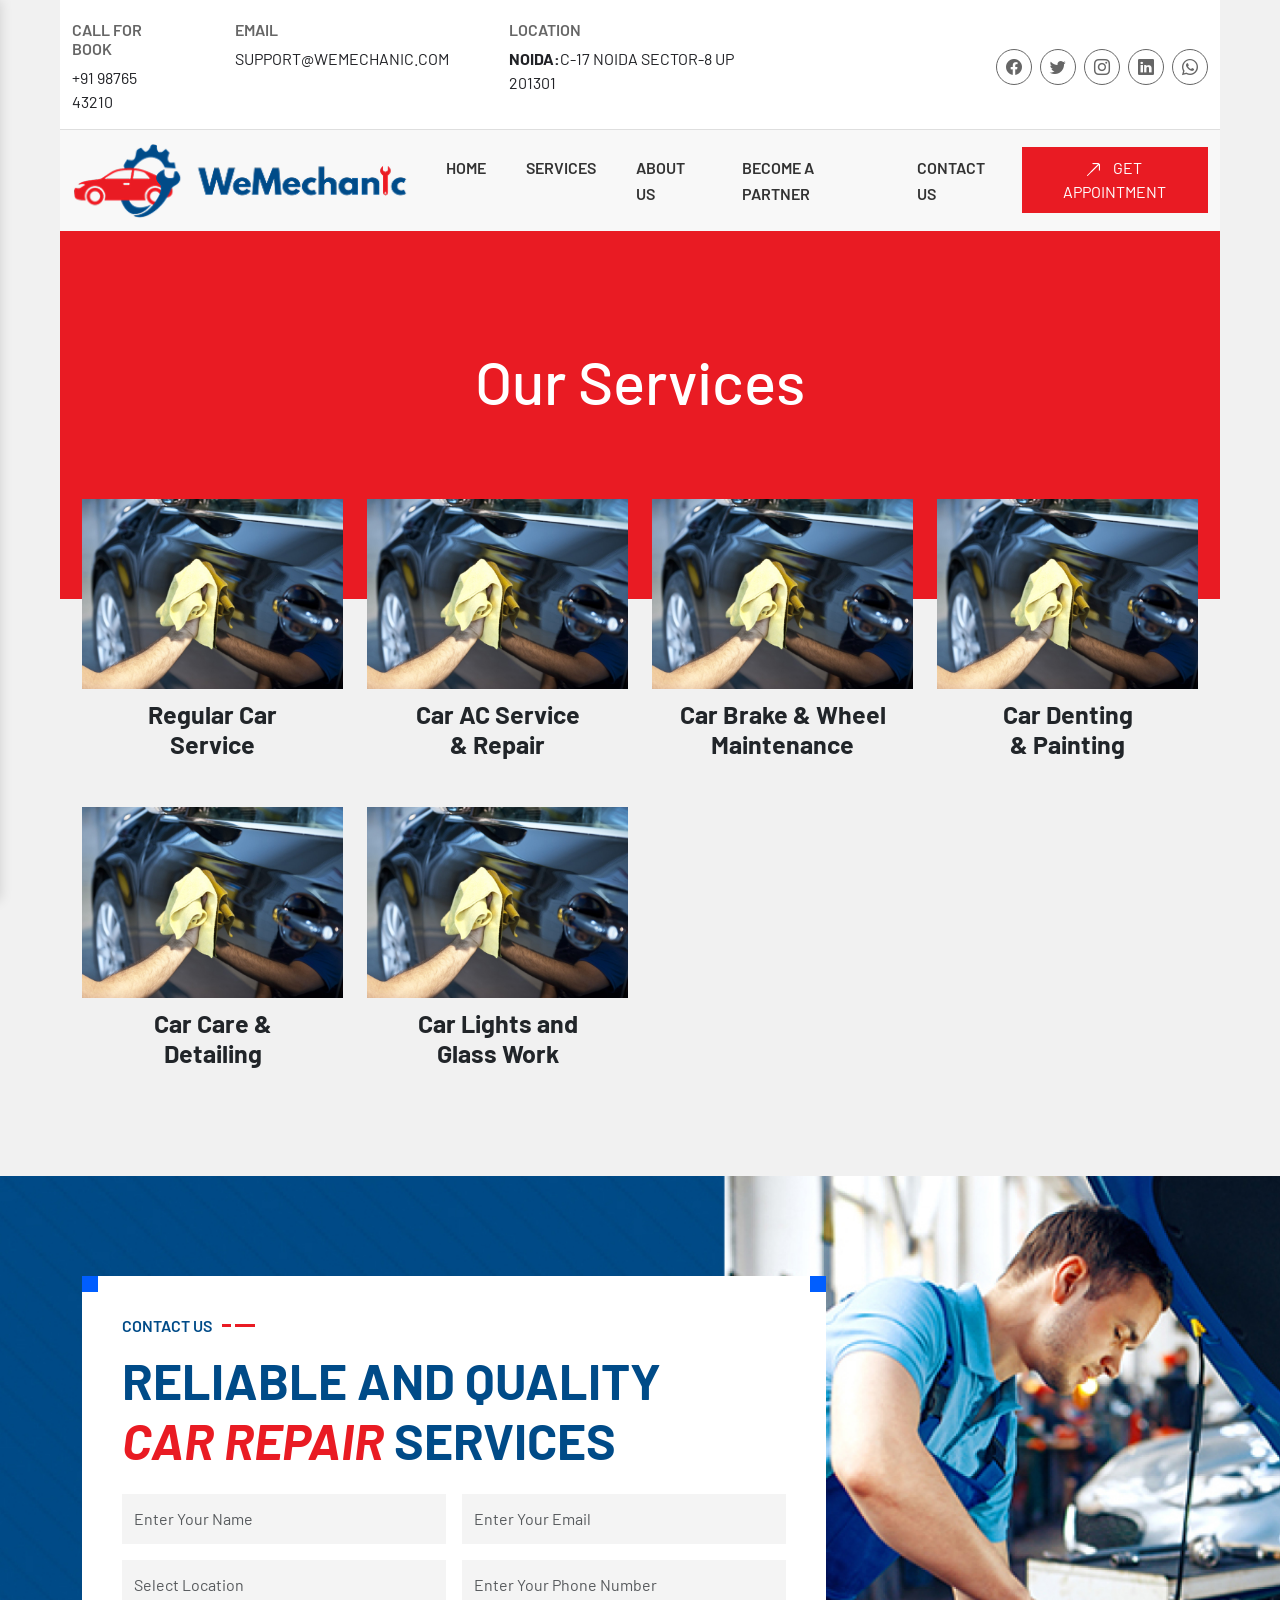
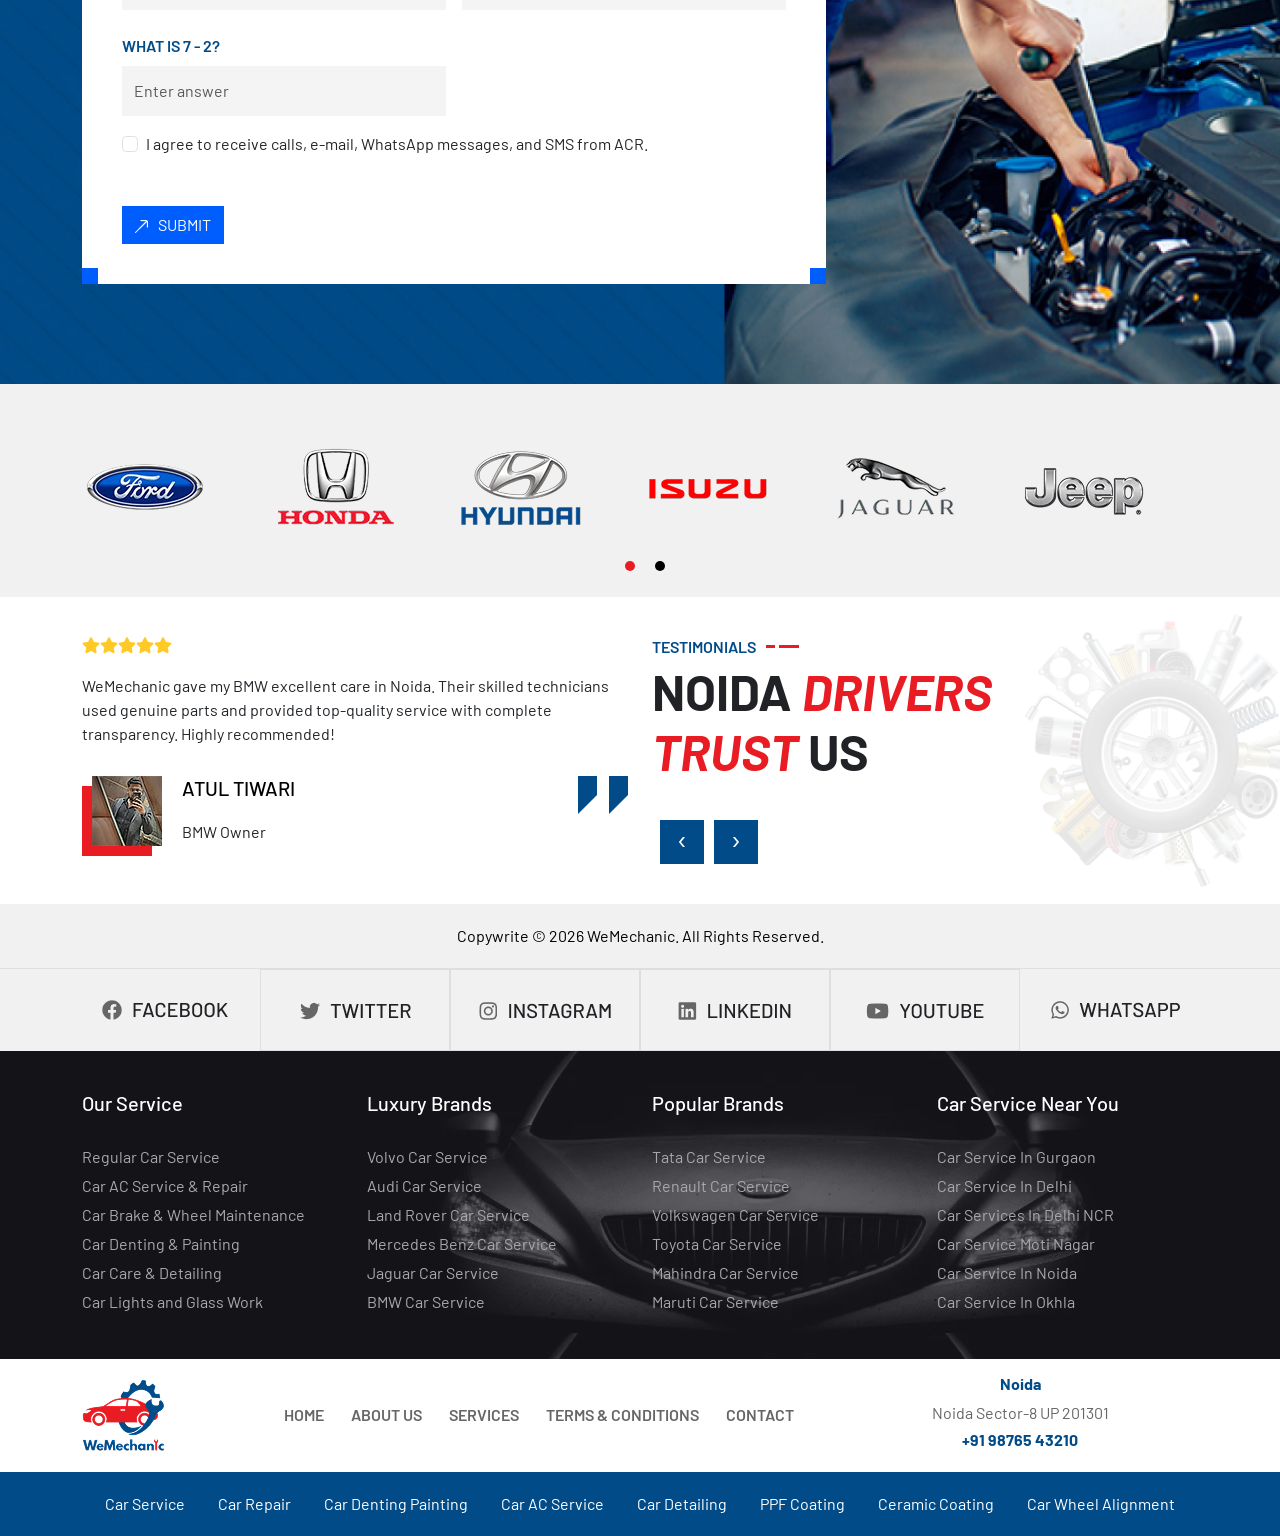
<file: services.html>
<!doctype html>
<html lang="en">
    <head>
        <meta charset="utf-8">
        <meta name="viewport" content="width=device-width, initial-scale=1">
        <title>We-Mechanic</title>
        <link href="https://cdn.jsdelivr.net/npm/bootstrap@5.3.0/dist/css/bootstrap.min.css" rel="stylesheet"
            integrity="sha384-9ndCyUaIbzAi2FUVXJi0CjmCapSmO7SnpJef0486qhLnuZ2cdeRhO02iuK6FUUVM" crossorigin="anonymous">
        <link rel="stylesheet" href="https://cdn.jsdelivr.net/npm/bootstrap-icons@1.10.5/font/bootstrap-icons.css">
        <link rel="preconnect" href="https://fonts.googleapis.com">
        <link rel="preconnect" href="https://fonts.gstatic.com" crossorigin>
        <link href="https://fonts.googleapis.com/css2?family=Barlow:ital,wght@0,100;0,200;0,300;0,400;0,500;0,600;0,700;0,800;0,900;1,100;1,200;1,300;1,400;1,500;1,600;1,700;1,800;1,900&display=swap" rel="stylesheet">
        <!-- ma5menu -->
        <link href="css/ma5-menu.min.css" rel="stylesheet" type="text/css">
        <link rel="stylesheet" type="text/css" href="css/owl.carousel.min.css">
        <link rel="stylesheet" href="css/style.css">
    </head>
    <body>

        <!--<div include-html="header.html"  id="header-file"></div>-->
 <header>
            <div class="spaceleft-right">
                <div class="header-top-section container-fluid">
                    <div class="">
                        <div class="row align-items-center">
                            <div class="col-lg-8 col-md-8">
                                <div class="header-links-wrapper">
                                    <div class="header-links call-for">
                                        <h6>Call For Book</h6>
                                        <a href="tel:+91 98765 43210">+91 98765 43210</a>
                                    </div>
                                    <div class="header-links">
                                        <h6>Email</h6>
                                        <a href="mailto:support@WeMechanic.com">support@WeMechanic.com</a>
                                    </div>
                                    <div class="header-links">
                                        <h6>Location</h6>
                                        <a href="https://maps.app.goo.gl/3EvJf7qpiJcDoJy36" target="_blank"><b>Noida:</b>C-17 Noida Sector-8 UP 201301</a>
                                    </div>
                                </div>
                            </div>
                            <div class="col-lg-4 col-md-4">
                                <div class="social-icon-links">
                                    <ul>
                                        <li><a href="#"><i class="bi bi-facebook"></i></a></li>
                                        <li><a href="#"><i class="bi bi-twitter"></i></a></li>
                                        <li><a href="#"><i class="bi bi-instagram"></i></a></li>
                                        <li><a href="#"><i class="bi bi-linkedin"></i></a></li>
                                        <li><a href="#"><i class="bi bi-whatsapp"></i></a></li>
                                    </ul>
                                </div>
                            </div>
                        </div>
                    </div>
                </div>
                <nav class="navbar navbar-expand-md navbar-dark container-fluid">
                    <div class="container-fluid">
                        <a class="navbar-brand" href="index.html"><img src="images/logo.png" class="img-fluid"></a>
                        <div class="mobile-menu-button">
                            <!-- mobile menu toggle button start -->
                            <button class="ma5menu__toggle" type="button">
                            <span class="ma5menu__icon-toggle"></span> <span class="ma5menu__sr-only">Menu</span>
                            </button>
                            <!-- mobile menu toggle button end -->
                            <div style="display: none;">
                                <!-- source for mobile menu start -->
                                <ul class="site-menu">
                                    <li>
                                        <a href="index-page.html">Home</a>
                                    </li>
                                    <li>
                                        <a href="services.html">Services</a>
                                    </li>
                                    <li>
                                        <a href="about.html">About us</a>
                                    </li>
                                    <li>
                                        <a href="become-a-partner.html">Become a Partner</a>
                                    </li>
                                    <li><a href="index-page.html">Contact us</a></li>
                                </ul>
                                <!-- source for mobile menu end -->
                            </div>
                        </div>
                        <div class="collapse navbar-collapse" id="navbarCollapse">
                            <ul class="navbar-nav me-auto mb-2 mb-md-0">
                                <li class="nav-item">
                                    <a class="nav-link" href="index.html">Home</a>
                                </li>
                                <li class="nav-item">
                                    <a class="nav-link" href="services.html">Services</a>
                                </li>
                                <li class="nav-item">
                                    <a class="nav-link" href="about.html">About us</a>
                                </li>
                                <li class="nav-item">
                                    <a class="nav-link" href="become-a-partner.html">Become a Partner</a>
                                </li>
                                <li class="nav-item">
                                    <a class="nav-link" href="contact.html">Contact us</a>
                                </li>
                                <li class="nav-item">
                                    <a class="btn btn-lg mainbutton" href="#" role="button" data-bs-toggle="modal" data-bs-target="#exampleModal"><i><img src="images/ar.png"></i> Get Appointment</a>
                                </li>
                            </ul>
                        </div>
                    </div>
                </nav>
            </div>
        </header>

        <div class="spaceleft-right">
            <div class="inner-page-banner">
                <h1>Our Services</h1>
            </div>
        </div>
        <div class="spaceleft-right">
            <div class="service-box-wrapper space-bottom-100">
                <div class="container">
                    <div class="row">
                        <div class="col-lg-3 col-md-6 col-6">
                            <div class="service-image"><img src="images/regular-car.jpg" class="img-fluid"></div>
                            <h3>Regular Car<br> Service</h3>
                        </div>
                        <div class="col-lg-3 col-md-6 col-6">
                            <div class="service-image"><img src="images/regular-car.jpg" class="img-fluid"></div>
                            <h3>Car AC Service<br> & Repair</h3>
                        </div>
                        <div class="col-lg-3 col-md-6 col-6">
                            <div class="service-image"><img src="images/regular-car.jpg" class="img-fluid"></div>
                            <h3>Car Brake & Wheel<br> Maintenance</h3>
                        </div>
                        <div class="col-lg-3 col-md-6 col-6">
                            <div class="service-image"><img src="images/regular-car.jpg" class="img-fluid"></div>
                            <h3>Car Denting<br> & Painting</h3>
                        </div>
                        <div class="col-lg-3 col-md-6 col-6">
                            <div class="service-image"><img src="images/regular-car.jpg" class="img-fluid"></div>
                            <h3>Car Care &<br> Detailing</h3>
                        </div>
                        <div class="col-lg-3 col-md-6 col-6">
                            <div class="service-image"><img src="images/regular-car.jpg" class="img-fluid"></div>
                            <h3>Car Lights and<br> Glass Work</h3>
                        </div>
                    </div>
                </div>
            </div>
        </div>
        
       
        
        
        <div class="contact-us-section space-top-bottom-100">
            <div class="container">
                <div class="col-md-8">
                    <div class="banner-form-wrapper service-form">
                        <div class="bd-example m-0 border-0">
                            <div class="section-title">
                                <div class="small-title"><h6>Contact Us</h6>
                                <i><img src="images/line.png"></i></div>
                                <h2>RELIABLE AND QUALITY<br> <span>CAR Repair</span> SERVICES</h2>
                            </div>
                            <form class="row g-3">
                                <div class="col-md-6 m-0">
                                    <input type="text" class="form-control" placeholder="Enter Your Name">
                                </div>
                                <div class="col-md-6 m-0">
                                    <input type="email" class="form-control" placeholder="Enter Your Email">
                                </div>
                                <div class="col-md-6 mb-2">
                                    <input type="text" class="form-control" placeholder="Select Location">
                                </div>
                                <div class="col-md-6 mb-2">
                                    <input type="email" class="form-control" placeholder="Enter Your Phone Number">
                                </div>
                                <div class="col-md-6">
                                    <label for="inputCity" class="form-label">What is 7 - 2?</label>
                                    <input type="text" placeholder="Enter answer" class="form-control" id="inputCity">
                                </div>
                                <div class="col-md-12">
                                    <div class="form-check">
                                        <input class="form-check-input" type="checkbox" value="" id="defaultCheck1">
                                        <label class="form-check-label" for="defaultCheck1">
                                            I agree to receive calls, e-mail, WhatsApp messages, and SMS from ACR.
                                        </label>
                                    </div>
                                </div>
                                <div class="col-12 mt-5">
                                    <button type="submit" class="btn btn-primary"><i><img src="images/ar.png"></i>Submit</button>
                                </div> 
                            </form>
                            <div class="dot-one"></div>
                            <div class="dot-two"></div>
                            <div class="dot-three"></div>
                            <div class="dot-four"></div>
                        </div>
                    </div>
                </div>
                <div class="col-md-4">

                </div>
            </div>
        </div>
        <div class="brands-logos-wrapper">
            <div class="container">
                <div class="owl-two owl-carousel owl-theme">
                    <div class="item">
                        <div class="bnn-img"><img src="images/brand1.png" class="img-fluid"></div>
                    </div>
                    <div class="item">
                        <div class="bnn-img"><img src="images/brand2.png" class="img-fluid"></div>
                    </div>
                    <div class="item">
                        <div class="bnn-img"><img src="images/brand3.png" class="img-fluid"></div>
                    </div>
                    <div class="item">
                        <div class="bnn-img"><img src="images/brand4.png" class="img-fluid"></div>
                    </div>
                    <div class="item">
                        <div class="bnn-img"><img src="images/brand5.png" class="img-fluid"></div>
                    </div>
                    <div class="item">
                        <div class="bnn-img"><img src="images/brand6.png" class="img-fluid"></div>
                    </div>
                    <div class="item">
                        <div class="bnn-img"><img src="images/brand1.png" class="img-fluid"></div>
                    </div>
                    <div class="item">
                        <div class="bnn-img"><img src="images/brand2.png" class="img-fluid"></div>
                    </div>
                    <div class="item">
                        <div class="bnn-img"><img src="images/brand3.png" class="img-fluid"></div>
                    </div>
                    <div class="item">
                        <div class="bnn-img"><img src="images/brand4.png" class="img-fluid"></div>
                    </div>
                    <div class="item">
                        <div class="bnn-img"><img src="images/brand5.png" class="img-fluid"></div>
                    </div>
                    <div class="item">
                        <div class="bnn-img"><img src="images/brand6.png" class="img-fluid"></div>
                    </div>
                </div>
            </div>
        </div>
        <div class="noida-drivers-trust-wrapper">
            <div class="container">
                <div class="row">
                    <div class="col-md-6">
                        <div class="owl-three owl-carousel owl-theme">
                            <div class="item">
                                <div class="testimonials-wrapper">
                                    <div class="star"><img src="images/star.png" class="img-fluid"></div>
                                    <p>WeMechanic gave my BMW excellent care in Noida. Their skilled technicians used genuine parts and provided top-quality service with complete transparency. Highly recommended!</p>
                                    <div class="testi-content">
                                        <div class="tes-text">
                                            <div class="tes-img"><img src="images/tes.png"></div>
                                            <div class="tex-intro">
                                                <h5>Atul Tiwari</h5>
                                                <p>BMW Owner</p>
                                            </div>
                                        </div>
                                        <div class="quote-icon"><img src="images/quote.png"></div>
                                    </div>
                                </div>
                            </div>
                            <div class="item">
                                <div class="testimonials-wrapper">
                                    <div class="star"><img src="images/star.png" class="img-fluid"></div>
                                    <p>WeMechanic gave my BMW excellent care in Noida. Their skilled technicians used genuine parts and provided top-quality service with complete transparency. Highly recommended!</p>
                                    <div class="testi-content">
                                        <div class="tes-text">
                                            <div class="tes-img"><img src="images/tes.png"></div>
                                            <div class="tex-intro">
                                                <h5>Atul Tiwari</h5>
                                                <p>BMW Owner</p>
                                            </div>
                                        </div>
                                        <div class="quote-icon"><img src="images/quote.png"></div>
                                    </div>
                                </div>
                            </div>
                            <div class="item">
                                <div class="testimonials-wrapper">
                                    <div class="star"><img src="images/star.png" class="img-fluid"></div>
                                    <p>WeMechanic gave my BMW excellent care in Noida. Their skilled technicians used genuine parts and provided top-quality service with complete transparency. Highly recommended!</p>
                                    <div class="testi-content">
                                        <div class="tes-text">
                                            <div class="tes-img"><img src="images/tes.png"></div>
                                            <div class="tex-intro">
                                                <h5>Atul Tiwari</h5>
                                                <p>BMW Owner</p>
                                            </div>
                                        </div>
                                        <div class="quote-icon"><img src="images/quote.png"></div>
                                    </div>
                                </div>
                            </div>
                            <div class="item">
                                <div class="testimonials-wrapper">
                                    <div class="star"><img src="images/star.png" class="img-fluid"></div>
                                    <p>WeMechanic gave my BMW excellent care in Noida. Their skilled technicians used genuine parts and provided top-quality service with complete transparency. Highly recommended!</p>
                                    <div class="testi-content">
                                        <div class="tes-text">
                                            <div class="tes-img"><img src="images/tes.png"></div>
                                            <div class="tex-intro">
                                                <h5>Atul Tiwari</h5>
                                                <p>BMW Owner</p>
                                            </div>
                                        </div>
                                        <div class="quote-icon"><img src="images/quote.png"></div>
                                    </div>
                                </div>
                            </div>
                        </div>
                    </div>
                    <div class="col-md-6">
                        <div class="noida-drivers-trust">
                            <div class="section-title">
                                <div class="small-title"><h6>Testimonials</h6>
                                <i><img src="images/line.png"></i></div>
                                <h2>Noida <span>drivers<br> trust</span> us</h2>
                            </div>
                        </div>
                    </div>
                </div>
            </div>
        </div>

       <!--<div include-html="footer.html"  id="footer-file"></div>-->

        <div class="footer-section">
            <p class="copywrite-text">Copywrite © 2026 WeMechanic. All Rights Reserved.</p>
             <div class="container">
                <div class="row">
                    <div class="col-6 col-md-2 p-0">
                        <div class="social-logo border-0"><img src="images/fb.png"></div>
                    </div>
                    <div class="col-6 col-md-2 p-0">
                        <div class="social-logo "><img src="images/twi.png"></div>
                    </div>
                    <div class="col-6 col-md-2 p-0">
                        <div class="social-logo"><img src="images/ins.png"></div>
                    </div>
                    <div class="col-6 col-md-2 p-0">
                        <div class="social-logo"><img src="images/lin.png"></div>
                    </div>
                    <div class="col-6 col-md-2 p-0">
                        <div class="social-logo"><img src="images/you.png"></div>
                    </div>
                    <div class="col-6 col-md-2 p-0">
                        <div class="social-logo border-0"><img src="images/whats.png"></div>
                    </div>
                </div>
             </div>
             <div class="footer-links-section">
                <div class="container">
                    <div class="row">
                        <div class="col-lg-3 col-md-6">
                            <h5>Our Service</h5>
                            <ul>
                                <li><a href="#">Regular Car Service</a></li>
                                <li><a href="#">Car AC Service & Repair</a></li>
                                <li><a href="#">Car Brake & Wheel Maintenance</a></li>
                                <li><a href="#">Car Denting & Painting</a></li>
                                <li><a href="#">Car Care & Detailing</a></li>
                                <li><a href="#">Car Lights and Glass Work</a></li>
                            </ul>
                        </div>
                        <div class="col-lg-3 col-md-6">
                            <h5>Luxury Brands</h5>
                            <ul>
                                <li><a href="#">Volvo Car Service</a></li>
                                <li><a href="#">Audi Car Service</a></li>
                                <li><a href="#">Land Rover Car Service</a></li>
                                <li><a href="#">Mercedes Benz Car Service</a></li>
                                <li><a href="#">Jaguar Car Service</a></li>
                                <li><a href="#">BMW Car Service</a></li>
                            </ul>
                        </div>
                        <div class="col-lg-3 col-md-6">
                            <h5>Popular Brands</h5>
                            <ul>
                                <li><a href="#">Tata Car Service</a></li>
                                <li><a href="#">Renault Car Service</a></li>
                                <li><a href="#">Volkswagen Car Service</a></li>
                                <li><a href="#">Toyota Car Service</a></li>
                                <li><a href="#">Mahindra Car Service</a></li>
                                <li><a href="#">Maruti Car Service</a></li>
                            </ul>
                        </div>
                        <div class="col-lg-3 col-md-6">
                            <h5>Car Service Near You</h5>
                            <ul>
                                <li><a href="#">Car Service In Gurgaon</a></li>
                                <li><a href="#">Car Service In Delhi</a></li>
                                <li><a href="#">Car Services In Delhi NCR</a></li>
                                <li><a href="#">Car Service Moti Nagar</a></li>
                                <li><a href="#">Car Service In Noida</a></li>
                                <li><a href="#">Car Service In Okhla</a></li>
                            </ul>
                        </div>
                    </div>
                </div>
            </div>
            <div class="footer-bottom-wrapper">
                <div class="container">
                    <div class="row align-items-center">
                        <div class="col-lg-2"><div class="ft-logo"><img src="images/ft-logo.png"></div></div>
                        <div class="col-lg-6">
                            <ul>
                                <li><a href="#">Home</a></li>
                                <li><a href="#">About Us</a></li>
                                <li><a href="#">Services</a></li>
                                <li><a href="#">Terms & Conditions</a></li>
                                <li><a href="#">Contact</a></li>
                            </ul>
                        </div>
                        <div class="col-lg-4">
                            <div class="ft-address">
                                <h6>Noida</h6>
                                <p><a href="">Noida Sector-8 UP 201301</a></p>
                                <h6><a href="tel:9876543210">+91 98765 43210</a></h6>
                            </div>
                        </div>
                    </div>
                </div>
            </div>
            <div class="blue-footer">
                <div class="container">
                    <ul>
                        <li><a href="#">Car Service</a></li>
                        <li><a href="#">Car Repair</a></li>
                        <li><a href="#">Car Denting Painting</a></li>
                        <li><a href="#">Car AC Service</a></li>
                        <li><a href="#">Car Detailing</a></li>
                        <li><a href="#">PPF Coating</a></li>
                        <li><a href="#">Ceramic Coating</a></li>
                        <li><a href="#">Car Wheel Alignment</a></li>
                    </ul>
                </div>
            </div>
        </div>

        <!-- Modal -->
<div class="modal fade" id="exampleModal" tabindex="-1" aria-labelledby="exampleModalLabel" aria-hidden="true">
  <div class="modal-dialog">
    <div class="modal-content">
      <div class="modal-header">
        <h1 class="modal-title fs-5" id="exampleModalLabel"> Get Appointment</h1>
        <button type="button" class="btn-close" data-bs-dismiss="modal" aria-label="Close"></button>
      </div>
      <div class="modal-body">
        <div class="row mb-2">
            <div class="col">
                <label>Full name</label>
                <input type="text" class="form-control" placeholder="First name" aria-label="First name">
            </div>
            <div class="col">
                <label>Mobile Number</label>
                <input type="tel" class="form-control" placeholder="Mobile Number" aria-label="Last name">
            </div>
        </div>
        <div class="row mb-2">
            <div class="col">
                <label>Car Brand & Model</label>
                <input type="text" class="form-control" placeholder="Car Brand & Model" aria-label="First name">
            </div>
            <div class="col">
                <label>Service Required</label>
                <select class="form-select" aria-label="Default select example">
                    <option selected>General Service</option>
                    <option value="1">Repair / Inspection</option>
                    <option value="2">Accident / Insurance</option>
                    <option value="3">Denting & Painting</option>
                    <option value="4">Car Detailing</option>
                </select>
            </div>
        </div>
        <div class="row mb-2">
            <div class="col">
                <label>Preferred Date</label>
                <input type="date" class="form-control">
            </div>
            <div class="col">
                <label>Preferred Time</label>
                <input type="time" class="form-control">
            </div>
        </div>
        <div class="row mb-2">
            <div class="col">
                <label>City / Location</label>
                <input type="text" class="form-control">
            </div>
        </div>
        <div class="row mb-2">
            <div class="col">
                <label>Message (Optional)</label>
                <textarea class="form-control" placeholder="Leave a comment here"></textarea>
            </div>
        </div>
        <div class="col-12 mt-3">
            <button type="submit" class="btn btn-primary">Submit</button>
        </div>
      </div>
    </div>
  </div>
</div>


        <footer>
            <script src="https://cdn.jsdelivr.net/npm/bootstrap@5.3.0/dist/js/bootstrap.min.js"
                integrity="sha384-fbbOQedDUMZZ5KreZpsbe1LCZPVmfTnH7ois6mU1QK+m14rQ1l2bGBq41eYeM/fS"
                crossorigin="anonymous"></script>
            <script src="https://ajax.googleapis.com/ajax/libs/jquery/3.5.1/jquery.min.js"></script>
            <script src="js/include-html.min.js"></script>
            <script src="js/ma5-menu.min.js"></script>
            <script>
                $(document).ready(function () {
                    ma5menu({
                        menu: '.site-menu',
                        activeClass: 'active',
                        footer: '#ma5menu-tools',
                        position: 'left',
                        closeOnBodyClick: true
                    });
                });
            </script>
             <script src="js/owl.carousel.min.js" type="text/javascript"></script>
             <script>
                $(document).ready(function(){
                    $('.owl-one').owlCarousel({
                        items:1,
                        loop:true,
                        margin:10,
                        dots: true,
                        nav:true,
                        autoplay:false,
                        autoplayTimeout:2000,
                        autoplayHoverPause:true,
                    });

                    $('.owl-two').owlCarousel({
                        items:6,
                        loop:true,
                        margin:10,
                        dots: true,
                        nav:false,
                        autoplay:false,
                        autoplayTimeout:2000,
                        autoplayHoverPause:true,
                    });
                    $('.owl-three').owlCarousel({
                        items:1,
                        loop:true,
                        margin:10,
                        dots: false,
                        nav:true,
                        autoplay:false,
                        autoplayTimeout:2000,
                        autoplayHoverPause:true,
                    });
                    
                    $('.play').on('click',function(){
                        owl.trigger('play.owl.autoplay',[1000])
                    })
                    $('.stop').on('click',function(){
                        owl.trigger('stop.owl.autoplay')
                    })
                
                });
             </script>
        </footer>
    </body>
</html>
</file>
<file: css/style.css>
body{
    margin: 0px;
    padding: 0px;
    font-family: "Barlow", sans-serif;
    font-size: 16px;
    background-color: #f1f1f1;
}

.banner-form-wrapper.service-form.why-choose-box .bd-example.m-0.border-0{
    background-color: transparent;
    padding: 0px;
}
.banner-form-wrapper.service-form.why-choose-box .bd-example.m-0.border-0 .form-control{
    background-color: #ffffff;
    border: 1px solid #dddddd;
}
.inner-page-banner{
    background-color: #E91B23;
    padding: 120px 0px 180px;
}
.inner-page-banner h1{
    font-size: 60px;
    line-height: 60px;
    text-align: center;
    color: #ffffff;
}
.inner-page-banner p{
    color: #ffffff;
    text-align: center;
    font-size: 18px;
}
.inner-page-banner.abt-page-banner p{
    padding: 0px 20px;
}
.abt-page-banner h1{
    margin-bottom: 30px;
}
.navbar-expand-md .navbar-nav .nav-link{
    color: #333333;
}
.navbar-nav.me-auto{
    margin-left: auto!important;
    margin-right: 0px !important;
}
.space-left-right{
    padding: 0px 50px;
}
.navbar-expand-md .navbar-nav .nav-link{
    font-size: 16px;
    line-height: 26px;
    font-style: normal;
    font-weight: 500;
    padding: 8px 20px;
    text-transform: uppercase;
    font-weight: 600;
}
.btn.btn-lg.mainbutton{
    background-color: #E91B23;
    border-radius: 0px;
    text-transform: uppercase;
    font-size: 16px;
    color: #ffffff;
}
.spaceleft-right{
    padding: 0px 60px;
}
.header-links-wrapper{
    display: flex;
}
.header-links-wrapper .header-links{
    margin-right: 60px;
}
.header-links h6{
    color: #666666;
    font-weight: 600;
    text-transform: uppercase;
}
.header-links a{
    color: #212226;
    text-decoration: none;
    text-transform: uppercase;
}
.social-icon-links ul{
    margin: 0px;
    padding: 0px;
}
.social-icon-links ul li{
    list-style: none;
    display: inline-block;
    margin-left: 5px;
}
.social-icon-links ul li a{
    color: #666666;
    width: 36px;
    height: 36px;
    border: 1px solid #666666;
    border-radius: 100px;
    display: inline-flex;
    align-items: center;
    justify-content: center;
}
.social-icon-links{
    text-align: right;
}
header{
    margin-top: 0px;
}
.navbar{
    background-color: #f8f8f8;
    border-top:1px solid #DEDEDE;
}
.header-top-section{
    background-color: #ffffff;
    padding: 20px 12px 15px;
}
.mobile-menu-button{
    display: none;
}
.we-mechanic-banner img{
    width: 100%;
}
.mainbutton i{
    margin-right: 10px;
}
.we-mechanic-banner .owl-carousel .owl-nav button.owl-next,.we-mechanic-banner .owl-carousel .owl-nav button.owl-prev{
    background-color: #E91B23;
    width: 50px;
    height: 50px;
    border-radius: 4px;
}
.we-mechanic-banner .owl-carousel .owl-nav button.owl-next span,.we-mechanic-banner .owl-carousel .owl-nav button.owl-prev span{
    width: 15px;
    height: 14px;
    display: block;
    font-size: 0px;
    margin: auto;
}
.we-mechanic-banner .owl-carousel .owl-nav button.owl-next span{
    background-image: url("../images/owl-next.png");
}
.we-mechanic-banner .owl-carousel .owl-nav button.owl-prev span{
    background-image: url("../images/owl-prev.png");
}
.we-mechanic-banner .owl-carousel .owl-nav button.owl-prev{
    margin-bottom: 10px;
}
.we-mechanic-banner{
    position: relative;
}
.we-mechanic-banner .owl-nav{
    display: flex;
    flex-direction: column;
    width: 51px;
    height: 120px;
    position: absolute;
    top: 0px;
    bottom: 0px;
    margin: auto;
    left: 40px;
}
.banner-form-wrapper .bd-example{
    background-image: url("../images/Rectangle5.png");
    background-size: cover;
    padding: 40px;
    margin: 50px !important;
    position: relative;
}
.banner-form-wrapper{
    position: absolute;
    top: 0px;
    right:0px;
    z-index: 10;
}
.we-mechanic-banner .owl-carousel .owl-item img{
    height: 600px;
}
.form-label{
    color: #004B88;
    text-transform: uppercase;
    font-weight: 600;
}
.form-select{
    border-radius: 0px;
    height: 50px;
}
.form-control{
    border-radius: 0px;
    height: 50px;
}
.we-mechanic-banner .owl-carousel button.owl-dot{
    display: inline-block;
    width: 14px;
    height: 14px;
    background: #86868a;
    border-radius: 20px;
    margin: 0px 5px;
}
.we-mechanic-banner .owl-carousel button.owl-dot.active{
    background-color: #e91b23;
}
.we-mechanic-banner .owl-dots{
    text-align: center;
    margin-top: -40px;
    z-index: 10;
    position: relative;
}
.form-select:focus{
    box-shadow: none !important;
}
.form-control:focus{
    box-shadow: none !important;
}
.banner-form-wrapper .btn.btn-primary{
    display: block;
    width: 100%;
    align-items: center;
    justify-content: center;
    text-transform: uppercase;
    border-radius: 0px;
    background-color: #004B88;
    border: 1px solid #004B88;
}
.banner-form-wrapper .btn.btn-primary i{
    width: 13px;
    height: 15px;
    display: inline-block;
    line-height: 10px;
    margin-right: 10px;
}
.dot-one,.dot-two,.dot-three,.dot-four{
    background-color: #005EFF;
    height: 16px;
    width: 16px;
    position: absolute;
}
.dot-one{
    top: 0px;
    left: 0px;
}
.dot-two{
    top: 0px;
    right: 0px;
}
.dot-three{
    bottom: 0px;
    left: 0px;
}
.dot-four{
    bottom: 0px;
    right: 0px;
}
.we-mechanic-banner .owl-carousel .owl-nav button.owl-next:hover, .we-mechanic-banner .owl-carousel .owl-nav button.owl-prev:hover{
    opacity: 0.5;
}
.why-choose-box{
    background-image: url("../images/abt.jpg");
    padding: 60px;
    background-size: cover;
}
.white-bg{
    background-color: #ffffff;
}
.space-top-100{
    padding-top: 100px;
}
.space-top-bottom-100{
    padding: 100px 0px;
}
.small-title h6{
    font-size: 16px;
    text-transform: uppercase;
    color: #004B88;
    font-weight: 600;
    margin-bottom: 0px;
    margin-right: 10px;
}
.small-title i{
    position: relative;
    top: -4px;
}
.small-title{
    display: flex;
}
.section-title h2{
    color: #212226;
    font-size: 50px;
    text-transform: uppercase;
    font-weight: 700;
}
.section-title h2 span{
    color: #004B88;
    font-style: italic;
}
.why-choose-box p{
    font-size: 16px;
    line-height: 26px;
    margin-bottom: 0px;
}
.why-choose-box ul li i{
    margin-right: 10px;
}
.why-choose-box ul li{
    list-style: none;
    display: flex;
}
.why-choose-box ul li p{
    font-size: 14px;
    line-height: 22px;
}
.why-choose-box ul{
    margin: 0px;
    padding: 0px;
    display: flex;
    flex-wrap: wrap;
    margin: 20px 0px;
}
.why-choose-box ul li{
   width: 50%;
}
.btn.btn-lg.mainbutton.blue{
    background-color: #004B88;
}
.btn-and-num{
    margin-top: 20px;
}
.service-section{
    background-color: #ececec;
    padding: 40px 0px;
}
.services{
    text-align: center;
}
.services h6{
    margin-bottom: 0px;
    font-size: 12px;
    font-weight: 500;
    text-transform: uppercase;
    margin-top: 10px;
}
.service-box.blue-box{
   /* Permalink - use to edit and share this gradient: https://colorzilla.com/gradient-editor/#004b88+0,005eff+100 */
    background: linear-gradient(to bottom,  #004b88 0%,#005eff 100%); /* W3C, IE10+, FF16+, Chrome26+, Opera12+, Safari7+ */
}
.service-box.red-box{
    background-color: #E91B23;
}
.service-box{
    border-radius: 20px;
    padding: 40px 20px 20px 40px;
}
.tag-line i{
    margin-right: 5px;
}
.blue-red-box-section{
    background-color: #ffffff;
    padding: 100px 0px;
}
.service-box .tag{
    color: #ffffff;
    border: 1px solid #ffffff;
    font-style: normal;
    font-size: 14px;
    display: inline-block;
    border-radius: 50px;
    padding: 5px 10px;
}
.service-box h3{
    font-size: 30px;
    line-height: 36px;
    color: #ffffff;
    text-transform: uppercase;
    font-weight: 600;
    margin-top: 20px;
}
.red-car img{
    width: 100%;
}
.tag-line{
    display: block;
}
.tag-line{
    color: #ffffff;
    font-size: 16px;
    line-height: 26px;
    font-weight: 500;
    font-style: normal;
}
.service-box a{
    color: #ffffff;
    font-size: 16px;
    text-decoration: none;
    margin-top: 10px;
    display: inline-block;
}
.service-box a i{
    width: 30px;
    height: 30px;
    background-color: #ffffff;
    border-radius: 100px;
    display: inline-block;
    align-items: center;
    text-align: center;
    line-height: 28px;
    margin-left: 10px;
}
.relible-section h2{
    color: #004B88;
    font-size: 50px;
    line-height: 56px;
    font-weight: 700;
    text-transform: uppercase;
}
.relible-section h2 span{
    color: #E91B23;
    font-style: italic;
}
.spaceleft-right.relible-section .reliable-and-quality{
    padding: 100px 0px;
}
.reliable-and-quality h2{
    margin-bottom: 140px;
}
.services-text h6{
    font-size: 18px;
    font-weight: 500;
}
.services-text p{
    color: #666666;
    font-size: 14px;
    line-height: 22px;
    margin-bottom: 5px;
}
.services-text a{
    color: #004B88;
    font-size: 16px;
    text-decoration: none;
}
.services-text a i{
    margin-right: 5px;
    display: inline-block;
}
.our-services-list{
    display: flex;
}
.our-services-list .services-icon{
    margin-right: 20px;
}
.our-services-list{
    border-bottom: 1px solid #EAEAEA;
    padding: 20px;
}
.our-services-list-wrapper{
    background-color: #ffffff;
    border-radius: 8px;
    padding: 30px;
    box-shadow: 0px 4px 8px 0px rgba(0, 0, 0, 0.1);
}
.reliable-and-quality{
    background-image: url("../images/relible-bg.jpg");
    background-size: cover;
}
.our-services-list-wrapper h5{
    color: #004B88;
    font-size: 16px;
    font-weight: 700;
}
.our-services-list-wrapper h5 i{
    margin-left: 10px;
}
.frequently-asked-questions h3{
    margin-bottom: 40px;
    font-weight: 700;
    color: #212226;
    text-transform: uppercase;
}
.accordion-button:focus{
    box-shadow: none;
}
.frequently-asked-questions{
    background-color: #ffffff;
}
.frequently-asked-questions .accordion{
    width: 80%;
    margin: auto;
}
.frequently-asked-questions .accordion-button{
    color: #212226;
    text-transform: uppercase;
    font-weight: 700;
}
.contact-us-section{
    background-image: url("../images/contact-bg.jpg");
    background-size: cover;
}
.banner-form-wrapper.service-form{
    position: static;
}
.banner-form-wrapper.service-form h2{
    margin: 10px 0px 40px;
}
.banner-form-wrapper.service-form .bd-example{
    margin: 0px !important;
    background-color: #ffffff;
    background-image: none;
}
.banner-form-wrapper.service-form .form-control{
    background-color: #F4F4F4;
    border: 0px;
}
.banner-form-wrapper.service-form h2{
    color: #004B88;
}
.banner-form-wrapper.service-form h2 span{
    color: #E91B23;
}
.banner-form-wrapper.service-form .btn.btn-primary{
    display: inline-block;
    width: auto;
    background-color: #005EFF;
    border-color: #005EFF;
}
.owl-two .owl-dot span{
    width: 10px;
    height: 10px;
    display: inline-block;
    background: #000000;
    margin: 0px 5px;
    border-radius: 10px;
}
.owl-two .owl-dot.active span{
    background-color: #E91B23;
}
.owl-two .owl-dots{
    text-align: center;
}
.owl-two.owl-carousel .owl-item img{
    width: auto;
}
.brands-logos-wrapper{
    padding: 40px 0px 20px;
}
.testi-content{
    display: flex;
    justify-content: space-between;
}
.tes-text{
    display: flex;
}
.tex-intro h5{
    color: #000000;
    text-transform: uppercase;
    margin-bottom: 5px;
}
.tex-intro p{
    margin-bottom: 0px;
}
.tex-intro{
    margin-left: 20px;
}
.owl-three.owl-carousel .owl-item img{
    width: auto;
}
.testi-content{
    margin-top: 30px;
}
.testimonials-wrapper p{
    margin: 20px 0px;
}
.noida-drivers-trust-wrapper{
    background-color: #ffffff;
    padding: 40px 0px;
    background-image: url("../images/tyre-gra.png");
    background-repeat: no-repeat;
    background-position: right;
}
.noida-drivers-trust-wrapper .section-title h2 span{
    color: #E91B23;
}
.owl-three{
    position: relative;
}
.owl-three .owl-nav{
    position: absolute;
    right: -130px;
    bottom: 0;
}

.owl-three.owl-carousel .owl-nav button.owl-prev span{
    width: 44px;
    height: 44px;
    display: block;
    background-color: #004B88;
    color: #ffffff;
    font-size: 30px;
    line-height: 36px;
}
.owl-three.owl-carousel .owl-nav button.owl-prev span:hover{
    background-color: #E91B23;
}
.owl-three.owl-carousel .owl-nav button.owl-next span{
    width: 44px;
    height: 44px;
    display: block;
    background-color: #004B88;
    color: #ffffff;
    font-size: 30px;
    line-height: 36px;
}
.owl-three.owl-carousel .owl-nav button.owl-next, .owl-three.owl-carousel .owl-nav button.owl-prev, .owl-carousel button.owl-dot{
    margin-left: 10px;
}
.owl-three.owl-carousel .owl-nav button.owl-next span:hover{
    background-color: #E91B23;
}
.social-logo{
    text-align: center;
    border: 1px solid #DEDEDE;
}
.copywrite-text{
    text-align: center;
    margin-bottom: 0px;
    padding: 20px 0px;
    font-size: 16px;
    color: #000000;
    border-bottom: 1px solid #DEDEDE;
}
.footer-links-section{
    background-image: url("../images/carbg.jpg");
    padding: 40px 0px;
}
.footer-links-section h5{
    color: #FFFFFF;
    margin-bottom: 30px;
}
.footer-links-section ul{
    margin: 0px;
    padding: 0px;
}
.footer-links-section ul li{
    list-style: none;
}
.footer-links-section ul li a{
    text-decoration: none;
    color: #A9A9A9;
    font-size: 16px;
    margin-bottom: 5px;
    display: block;
}
.footer-links-section ul li a:hover{
    color: #ffffff;
}
.footer-bottom-wrapper ul{
    margin: 0px;
    padding: 0px;
}
.footer-bottom-wrapper ul li{
    list-style: none;
    display: inline-block;
}
.footer-bottom-wrapper ul li a{
    font-size: 16px;
    line-height: 26px;
    font-style: normal;
    font-weight: 500;
    padding: 8px 12px;
    text-transform: uppercase;
    font-weight: 600;
    text-decoration: none;
    color: #666666;
}
.ft-address{
    text-align: center;
}
.ft-address h6{
    color: #004B88;
    font-weight: 700;
}
.ft-address h6 a{
    color: #004B88;
    font-weight: 700;
    text-decoration: none;
}
.ft-address p{
    margin-bottom: 0px;
    margin-bottom: 5px;
}
.ft-address p a{
    text-decoration: none;
    color: #666666;
}
.footer-bottom-wrapper{
    background-color: #ffffff;
    padding:15px 0px;
}
.blue-footer ul{
    margin: 0px;
    padding: 0px;
}
.blue-footer ul li{
    list-style: none;
    display: inline-block;
    margin: 0px 15px;
}
.blue-footer ul li a{
    text-decoration: none;
    color: #FFFFFF;
}
.blue-footer{
    background-color: #004B88;
    text-align: center;
    padding: 20px 0px;
}
.service-box-wrapper h3{
    text-align: center;
    font-size: 25px;
    font-weight: 700;
    margin-top: 10px;
}
.service-box-wrapper.space-bottom-100{
    margin-top: -100px;
    padding-bottom: 60px;
}
.space-bottom-100{
    padding-bottom: 100px;
}
.service-box-wrapper .col-lg-3{
    margin-bottom: 40px;
}
.inner-page-banner.abt-page-banner{
    padding: 100px 0px;
}
@media only screen and (min-width:1920px){

    .container-fluid{ 
        
    }
    .frequently-asked-questions .accordion{
        width: 1200px;
    }
}
@media only screen and (max-width:1080px){

}
@media only screen and (min-width:1920px){

}
@media only screen and (max-width:1440px){

}
@media only screen and (max-width:1199px){

.inner-page-banner.abt-page-banner{
    padding: 60px 0px;
}
    .call-for{
        display: none;
    }
    .service-box-wrapper h3{
        font-size: 18px;
    }
    .inner-page-banner h1{
        font-size: 50px;
    }
    .inner-page-banner{
        padding: 100px 0px 140px;
    }
    .btn.btn-lg.mainbutton{
        padding: 5px;
    }
}
@media only screen and (max-width:1024px){

    .navbar-expand-md .navbar-nav .nav-link{
        font-size: 13px;
        line-height: 15px;
        text-align: center;
        padding: 8px 10px;
    }
    .btn.btn-lg.mainbutton{
        font-size: 13px;
    }
    .header-links h6{
        font-size: 13px;
    }
    .header-links a{
        font-size: 13px;
    }
    .header-links-wrapper .header-links{
        margin-right: 20px;
    }
    .social-icon-links ul{
        text-align: center;
    }
    .social-icon-links{
        text-align: center;
        margin-top: 15px;
    }
    .header-top-section{
        padding: 20px 12px 10px;
    }
    .banner-form-wrapper .bd-example{
        margin: 30px 30px 30px 0px !important;
    }
    .banner-form-wrapper .bd-example{
        padding: 40px 20px;
    }
    .why-choose-box{
        padding: 20px;
    }
    .space-top-bottom-100 {
        padding: 60px 0px;
    }
    .blue-red-box-section{
        padding: 60px 0px;
    }
    .spaceleft-right.relible-section .reliable-and-quality{
         padding: 60px 0px;
    }
    .reliable-and-quality h2{
        margin-bottom: 40px;
        color: #ffffff;
        font-size: 30px;
        line-height: 40px;
    }
    .service-box{
        padding: 40px 20px 20px 20px;
    }
    .service-box h3{
        font-size: 25px;
    }
    .our-services-list-wrapper{
        padding: 20px;
    }
    .our-services-list{
        flex-direction: column;
    }
    .our-services-list{
        padding: 20px 0px;
    }
    .services-icon i{
        margin-bottom: 10px;
        display: inline-block;
    }
    .section-title h2{
        font-size: 30px;
    }
    .social-logo img {
        width: 70px;
        height: 50px;
    }
    .ft-logo{
        text-align: center;
    }
    .footer-bottom-wrapper ul{
        text-align: center;
    }
    .blue-footer ul li a{
        font-size: 13px;
    }
    .footer-bottom-wrapper ul li a{
        font-size: 13px;
    }
    .footer-links-section ul li a{
        font-size: 13px;
    }
    .owl-three .owl-nav{
        position: static;
        margin-top: 20px;
    }
    .owl-three.owl-carousel .owl-nav button.owl-next, .owl-three.owl-carousel .owl-nav button.owl-prev, .owl-carousel button.owl-dot {
        margin-right: 10px;
        margin-left: 0px;
    }
    .reliable-and-quality .col-lg-7.col-md-12{
        margin-top: 30px;
    }
    .frequently-asked-questions .accordion{
        width: 95%;
    }
}
@media only screen and (max-width:991px){

    .why-choose-us-image{
        text-align: center;
        margin-bottom: 60px;
    }
    .spaceleft-right{
        padding: 0px 20px;
    }
    .footer-links-section .col-lg-3{
        margin-bottom: 20px;
    }
    .footer-links-section{
        padding: 40px 0px 10px;
    }
    .footer-bottom-wrapper .col-lg-2{
        margin-bottom: 20px;
    }
    .footer-bottom-wrapper .col-lg-6{
        margin-bottom: 20px;
    }
}
@media only screen and (max-width:767px){

    .inner-page-banner.abt-page-banner{
        padding: 40px 0px;
    }
    .form-select{
        height: 40px;
    }
    .header-links-wrapper{
        flex-direction: column;
    }
    .mobile-menu-button{
        display: block;
    }
    .spaceleft-right {
        padding: 0px 0px;
    }
    .header-links-wrapper .header-links{
        margin-right: 0px;
        margin-top: 10px;
        text-align: center;
    }
    .header-links-wrapper .header-links h6{
        margin-bottom: 0px;
    }
    .header-top-section{
        padding: 5px 12px 10px;
    }
    .navbar-brand{
        width: 200px;
    }
    .banner-form-wrapper .bd-example{
        margin: 30px 20px 30px 20px !important;
    }
    .banner-form-wrapper{
        position: static; 
    }
    .social-icon-links ul li a{
        font-size: 13px;
    }
    .social-icon-links ul li a{
        font-size: 12px;
        width: 30px;
        height: 30px;
    }
    .header-links-wrapper{
        display: none;
    }
    .social-icon-links{
        margin-top: 5px;
    }
    .we-mechanic-banner .owl-one{
        display: none;
    }
    .banner-form-wrapper .col-md-4{
        margin-bottom: 10px;
    }
    .banner-form-wrapper .col-md-6{
        margin-bottom: 10px !important;
    }
    .service-section .col-6.col-md-2{
        margin-bottom: 20px;
    }
    .service-box.blue-box{
        margin-bottom: 30px;
    }
    .section-title h2{
        font-size: 25px;
    }
    .noida-drivers-trust-wrapper .row{
        flex-direction: column-reverse;
    }
    .copywrite-text{
        font-size: 14px;
    }
    .social-logo.border-0{
        border: 1px solid #DEDEDE !important;
    }
    .blue-footer ul li a{
        font-size: 12px;
    }
    .blue-footer ul li{
        margin: 0px 10px;
    }
    .footer-links-section h5{
        margin-bottom: 10px;
    }
    .banner-section-wrapper{
        background-image: url("../images/Rectangle-1.jpg");
        background-repeat: no-repeat;
        background-size: cover;
    }
    .form-control{
        height: 40px;
    }
    .service-box-wrapper h3{
        font-size: 16px;
    }
    .service-box-wrapper .col-lg-3 {
        margin-bottom: 30px;
    }
    .inner-page-banner h1{
        font-size: 40px;
        margin-bottom: 20px;
        line-height: 50px;
    }
    .service-box-wrapper.space-bottom-100 {
        margin-top: -60px;
    }
    .inner-page-banner {
        padding: 60px 0px 80px;
    }
    .footer-bottom-wrapper ul li a{
        padding: 8px 3px;
    }
    .inner-page-banner.abt-page-banner h1{
        margin-bottom: 0px;
        font-size: 30px;
    }
}
</file>
<file: css/ma5-menu.min.css>
/*!
*   MA5-mobile-menu
*   v 4.0.0
*   Copyright (c) 2016 Tomasz Kalinowski
*   GitHub: https://github.com/ma-5/ma5-mobile-menu
*/.ma5menu{display:none;box-sizing:border-box}.ma5menu *,.ma5menu *:after,.ma5menu *:before{box-sizing:border-box}.ma5menu--active .ma5menu__page{margin-right:-17px;height:100%;overflow:hidden;-webkit-transform:translate3d(280px, 0, 0);transform:translate3d(280px, 0, 0);transition:-webkit-transform 0.3s ease-out 0s;-o-transition:transform 0.3s ease-out 0s;transition:transform 0.3s ease-out 0s;transition:transform 0.3s ease-out 0s, -webkit-transform 0.3s ease-out 0s}@media (min-width: 768px){.ma5menu--active .ma5menu__page{-webkit-transform:translate3d(360px, 0, 0);transform:translate3d(360px, 0, 0)}}.ma5menu>ul{display:none}.ma5menu__head{padding:0 5px;border-bottom:1px solid #0c589e;height:60px;text-align:center;color:#fff;background-color:transparent;position:relative}.ma5menu__header{line-height:35px;color:#fff;background-color:transparent}.ma5menu__header a{color:#ffc107}.ma5menu__header a:hover{color:#ffc107}.ma5menu__close{position:absolute;top:50%;left:50%;width:24px;height:24px;-webkit-transform:translate(-50%, -50%);transform:translate(-50%, -50%);color:#fff;background-color:transparent;background-image:url("data:image/svg+xml;charset=utf8,%3Csvg%20xmlns%3D%22http://www.w3.org/2000/svg%22%20fill%3D%22%23fff%22%20viewBox%3D%220%200%2024%2024%22%3E%3Cpath%20d%3D%22M19%206.41L17.59%205%2012%2010.59%206.41%205%205%206.41%2010.59%2012%205%2017.59%206.41%2019%2012%2013.41%2017.59%2019%2019%2017.59%2013.41%2012z%22/%3E%3C/svg%3E");background-size:24px 24px;background-position:50% 50%}.ma5menu__toggle:hover .ma5menu__close{color:transparent;background-image:url("data:image/svg+xml;charset=utf8,%3Csvg%20xmlns%3D%22http://www.w3.org/2000/svg%22%20fill%3D%22%23ffc107%22%20viewBox%3D%220%200%2024%2024%22%3E%3Cpath%20d%3D%22M19%206.41L17.59%205%2012%2010.59%206.41%205%205%206.41%2010.59%2012%205%2017.59%206.41%2019%2012%2013.41%2017.59%2019%2019%2017.59%2013.41%2012z%22/%3E%3C/svg%3E");background-color:transparent}.ma5menu__logo{position:absolute;top:50%;left:50%;-webkit-transform:translate(-50%, -50%);transform:translate(-50%, -50%);color:#fff;width:40px;height:40px;background-image:url("data:image/svg+xml;charset=utf8,%3Csvg%20xmlns%3D%22http://www.w3.org/2000/svg%22%20fill%3D%22%23fff%22%20viewBox%3D%220%200%2024%2024%22%3E%3Cpath%20d%3D%22M14%206l-3.75%205%202.85%203.8-1.6%201.2C9.81%2013.75%207%2010%207%2010l-6%208h22L14%206z%22/%3E%3C/svg%3E");background-size:40px 40px;background-position:50% 50%}.ma5menu__home:hover .ma5menu__logo{color:#ffc107}.ma5menu__home{font-weight:700;color:inherit}.ma5menu__tools{display:none}.ma5menu__footer .ma5menu__tools{display:block}.ma5menu__footer{padding:20px 20px 30px 20px;text-align:center;color:rgba(255,255,255,0.6);background-color:transparent;text-transform:none}.ma5menu__footer a{color:#ffc107}.ma5menu__footer a:hover{color:#ffc107}.ma5menu__toggle{cursor:pointer;color:#fff;background-color:#0e65b6;-ms-touch-action:manipulation;touch-action:manipulation;width:52px;height:38px;position:relative;display:inline-block;text-align:center;white-space:nowrap;vertical-align:middle;-webkit-user-select:none;-moz-user-select:none;-ms-user-select:none;user-select:none;border:none;font-weight:400;padding:8px 12px;border-radius:4px;-o-transition:box-shadow .15s ease-in-out;transition:box-shadow .15s ease-in-out}.ma5menu__toggle:hover{color:#fff;background-color:#ef6c00}.ma5menu__header .ma5menu__toggle{position:absolute;top:0;width:60px;height:60px;color:#fff;background-color:transparent}.ma5menu__header .ma5menu__toggle:hover{color:#ffc107;background-color:transparent}.ma5menu--left .ma5menu__header .ma5menu__toggle{right:0}.ma5menu--right .ma5menu__header .ma5menu__toggle{left:0}.ma5menu__icon-toggle{display:inline-block;position:absolute;margin:auto;top:-100%;bottom:-100%;left:-100%;right:-100%;vertical-align:top;width:24px;height:24px;background-image:url("data:image/svg+xml;charset=utf8,%3Csvg%20xmlns%3D%22http://www.w3.org/2000/svg%22%20fill%3D%22%23fff%22%20viewBox%3D%220%200%2024%2024%22%3E%3Cpath%20d%3D%22M3%2018h18v-2H3v2zm0-5h18v-2H3v2zm0-7v2h18V6H3z%22/%3E%3C/svg%3E");background-position:50% 50%;background-size:100% 100%;background-repeat:no-repeat}.ma5menu__icon-up{margin:0;width:44px;height:44px;display:inline-block;-webkit-transform:translateZ(0);transform:translateZ(0);background-repeat:no-repeat;background-position:50% 50%;background-size:24px 24px;background-image:url("data:image/svg+xml;charset=utf8,%3Csvg%20xmlns%3D%22http://www.w3.org/2000/svg%22%20fill%3D%22%23fff%22%20viewBox%3D%220%200%2024%2024%22%3E%3Cpath%20d%3D%22M16.59%208.59L12%2013.17%207.41%208.59%206%2010l6%206%206-6z%22/%3E%3C/svg%3E")}.ma5menu__alert{display:block;text-align:center;width:280px;height:50px;bottom:0;left:0;position:absolute;overflow:hidden;z-index:500;-webkit-transform:translateZ(0);transform:translateZ(0);background-image:-o-linear-gradient(top, rgba(14,101,182,0) 0%, #0e65b6 50%);background-image:linear-gradient(to bottom, rgba(14,101,182,0) 0%, #0e65b6 50%);background-repeat:no-repeat;background-size:100% 100%;background-position:0 50px;-o-transition:background-position .4s ease-in .3s;transition:background-position .4s ease-in .3s;will-change:auto;pointer-events:none}@media (min-width: 768px){.ma5menu__alert{width:360px}}.ma5menu__container--scroll .ma5menu__alert{background-position:0 0;-o-transition:background-position .4s ease-out;transition:background-position .4s ease-out;pointer-events:auto}.ma5menu__alert-content{width:150px;height:40px;position:absolute;bottom:-40px;left:50%;-webkit-transform:translateX(-50%);transform:translateX(-50%);-o-transition:bottom .4s ease-in;transition:bottom .4s ease-in}.ma5menu__container--scroll .ma5menu__alert-content{bottom:0;-webkit-animation-timing-function:linear;animation-timing-function:linear;-webkit-animation-iteration-count:3;animation-iteration-count:3;-webkit-animation-duration:0.6s;animation-duration:0.6s;-webkit-animation-delay:1s;animation-delay:1s;-webkit-animation-fill-mode:both;animation-fill-mode:both;-webkit-animation-name:ma5-arrowDown;animation-name:ma5-arrowDown;-o-transition:bottom .4s ease-out .4s;transition:bottom .4s ease-out .4s}.ma5menu__container{-o-transition:none !important;transition:none !important;position:fixed;background-color:#0e65b6;height:100%;top:0;line-height:19px;overflow:hidden;border:none;z-index:10000;box-shadow:0 0 12px rgba(0,0,0,0.14)}@media (max-width: 767px){.ma5menu__container{width:280px}}@media (min-width: 768px){.ma5menu__container{width:360px}}.ma5menu--left .ma5menu__container{-webkit-transform:translate3d(-280px, 0, 0);transform:translate3d(-280px, 0, 0);left:0}.ma5menu--right .ma5menu__container{-webkit-transform:translate3d(280px, 0, 0);transform:translate3d(280px, 0, 0);right:-280px}.ma5menu--ready.ma5menu--left .ma5menu__container{-webkit-animation-timing-function:ease-out;animation-timing-function:ease-out;-webkit-animation-duration:0.5s;animation-duration:0.5s;-webkit-animation-delay:0s;animation-delay:0s;-webkit-animation-fill-mode:both;animation-fill-mode:both}.noie.ma5menu--ready.ma5menu--left .ma5menu__container{-webkit-animation-name:ma5menuOut;animation-name:ma5menuOut}.ie.ma5menu--ready.ma5menu--left .ma5menu__container{-webkit-animation-name:ma5menuOutIEphone;animation-name:ma5menuOutIEphone}@media (min-width: 768px){.ie.ma5menu--ready.ma5menu--left .ma5menu__container{-webkit-animation-name:ma5menuOutIEtablet;animation-name:ma5menuOutIEtablet}}.ma5menu--ready.ma5menu--right .ma5menu__container{-webkit-animation-timing-function:ease-out;animation-timing-function:ease-out;-webkit-animation-duration:0.5s;animation-duration:0.5s;-webkit-animation-delay:0s;animation-delay:0s;-webkit-animation-fill-mode:both;animation-fill-mode:both}.noie.ma5menu--ready.ma5menu--right .ma5menu__container{-webkit-animation-name:ma5menuOutB;animation-name:ma5menuOutB}.ie.ma5menu--ready.ma5menu--right .ma5menu__container{-webkit-animation-name:ma5menuOutBIEphone;animation-name:ma5menuOutBIEphone}@media (min-width: 768px){.ie.ma5menu--ready.ma5menu--right .ma5menu__container{-webkit-animation-name:ma5menuOutBIEtablet;animation-name:ma5menuOutBIEtablet}}.ma5menu--active.ma5menu--left .ma5menu__container{-webkit-animation-timing-function:ease-out;animation-timing-function:ease-out;-webkit-animation-duration:0.5s;animation-duration:0.5s;-webkit-animation-delay:0s;animation-delay:0s;-webkit-animation-fill-mode:both;animation-fill-mode:both}.noie.ma5menu--active.ma5menu--left .ma5menu__container{-webkit-animation-name:ma5menuOutB;animation-name:ma5menuOutB}.ie.ma5menu--active.ma5menu--left .ma5menu__container{-webkit-animation-name:ma5menuOutBIEphone;animation-name:ma5menuOutBIEphone}@media (min-width: 768px){.ie.ma5menu--active.ma5menu--left .ma5menu__container{-webkit-animation-name:ma5menuOutBIEtablet;animation-name:ma5menuOutBIEtablet}}.ma5menu--active.ma5menu--right .ma5menu__container{-webkit-animation-timing-function:ease-out;animation-timing-function:ease-out;-webkit-animation-duration:0.5s;animation-duration:0.5s;-webkit-animation-delay:0s;animation-delay:0s;-webkit-animation-fill-mode:both;animation-fill-mode:both}.noie.ma5menu--active.ma5menu--right .ma5menu__container{-webkit-animation-name:ma5menuIn;animation-name:ma5menuIn}.ie.ma5menu--active.ma5menu--right .ma5menu__container{-webkit-animation-name:ma5menuInIEphone;animation-name:ma5menuInIEphone}@media (min-width: 768px){.ie.ma5menu--active.ma5menu--right .ma5menu__container{-webkit-animation-name:ma5menuInIEtablet;animation-name:ma5menuInIEtablet}}@media (min-width: 768px){.ma5menu--left .ma5menu__container{-webkit-transform:translate3d(-360px, 0, 0);transform:translate3d(-360px, 0, 0);padding:0;left:0}}@media (min-width: 768px){.ma5menu--right .ma5menu__container{-webkit-transform:translate3d(360px, 0, 0);transform:translate3d(360px, 0, 0);right:-360px}}.safari .ma5menu__container{height:100%}.preload .ma5menu__container{opacity:0;z-index:-1}.ma5menu__panel{display:none;width:280px;height:80%;height:calc(100% - 60px);position:absolute;overflow:hidden;overflow-y:auto;top:60px;left:0;margin:0;padding:0;list-style-type:none;z-index:100;color:rgba(255,255,255,0.1);background-color:#0e65b6;scrollbar-color:#0a4b87 #0e65b6;scrollbar-width:thin}@media (min-width: 768px){.ma5menu__panel{width:360px}}.ma5menu__panel.has-scrollbar{overflow:hidden;overflow-y:scroll;-webkit-overflow-scrolling:touch}.ma5menu__panel:hover::-webkit-scrollbar-thumb{background-color:rgba(255,255,255,0.4)}.ma5menu__panel::-webkit-scrollbar{width:9px;background-color:#0d60ad}.ma5menu__panel::-webkit-scrollbar-thumb{background-color:rgba(255,255,255,0.15);outline:none;border-right:3px solid #0d60ad}.ma5menu__panel:first-of-type{z-index:160}.ma5menu__panel--parent-leave,.ma5menu__panel--parent-enter{z-index:180;display:block}.ma5menu__panel--active-leave,.ma5menu__panel--active-enter{z-index:190;display:block}.ma5menu__panel--active-enter{-webkit-animation-timing-function:ease-out;animation-timing-function:ease-out;-webkit-animation-duration:0.5s;animation-duration:0.5s;-webkit-animation-delay:0s;animation-delay:0s;-webkit-animation-fill-mode:both;animation-fill-mode:both}.noie .ma5menu__panel--active-enter{-webkit-animation-name:ma5-panelIn;animation-name:ma5-panelIn}.ie .ma5menu__panel--active-enter{-webkit-animation-name:ma5-panelInIEphone;animation-name:ma5-panelInIEphone}@media (min-width: 768px){.ie .ma5menu__panel--active-enter{-webkit-animation-name:ma5-panelInIEtablet;animation-name:ma5-panelInIEtablet}}.ma5menu__panel--active-leave{-webkit-animation-timing-function:ease-out;animation-timing-function:ease-out;-webkit-animation-duration:0.5s;animation-duration:0.5s;-webkit-animation-delay:0s;animation-delay:0s;-webkit-animation-fill-mode:both;animation-fill-mode:both}.noie .ma5menu__panel--active-leave{-webkit-animation-name:ma5-panelOut;animation-name:ma5-panelOut}.ie .ma5menu__panel--active-leave{-webkit-animation-name:ma5-panelOutIEphone;animation-name:ma5-panelOutIEphone}@media (min-width: 768px){.ie .ma5menu__panel--active-leave{-webkit-animation-name:ma5-panelOutIEtablet;animation-name:ma5-panelOutIEtablet}}.ma5menu__panel--parent-enter{-webkit-animation-timing-function:ease-out;animation-timing-function:ease-out;-webkit-animation-duration:0.5s;animation-duration:0.5s;-webkit-animation-delay:0s;animation-delay:0s;-webkit-animation-fill-mode:both;animation-fill-mode:both}.noie .ma5menu__panel--parent-enter{-webkit-animation-name:ma5menuOut;animation-name:ma5menuOut}.ie .ma5menu__panel--parent-enter{-webkit-animation-name:ma5menuOutIEphone;animation-name:ma5menuOutIEphone}@media (min-width: 768px){.ie .ma5menu__panel--parent-enter{-webkit-animation-name:ma5menuOutIEtablet;animation-name:ma5menuOutIEtablet}}.ma5menu__panel--parent-leave{-webkit-animation-timing-function:ease-out;animation-timing-function:ease-out;-webkit-animation-duration:0.5s;animation-duration:0.5s;-webkit-animation-delay:0s;animation-delay:0s;-webkit-animation-fill-mode:both;animation-fill-mode:both}.noie .ma5menu__panel--parent-leave{-webkit-animation-name:ma5menuOutB;animation-name:ma5menuOutB}.ie .ma5menu__panel--parent-leave{-webkit-animation-name:ma5menuOutBIEphone;animation-name:ma5menuOutBIEphone}@media (min-width: 768px){.ie .ma5menu__panel--parent-leave{-webkit-animation-name:ma5menuOutBIEtablet;animation-name:ma5menuOutBIEtablet}}.ma5menu__panel.lvl-0{text-transform:uppercase}.ma5menu__panel.lvl-1{text-transform:none}.ma5menu__panel>ul{margin:0;padding:0}.ma5menu__panel>ul li{position:relative;font-size:0;padding-right:0;margin-bottom:0;line-height:0}.ma5menu__panel>ul li:first-of-type{border-top:1px solid rgba(255,255,255,0.3)}.ma5menu__panel>ul li a,.ma5menu__panel>ul li .ma5menu__category{display:inline-block;vertical-align:top;text-decoration:none !important;width:100%;outline:none !important;border-bottom:1px solid rgba(255,255,255,0.3);pointer-events:none;letter-spacing:.3px;-o-transition:color .3s ease-out, background-color .3s ease-out;transition:color .3s ease-out, background-color .3s ease-out;padding:15px 20px 15px 20px;font-size:15px;line-height:19px;overflow:hidden;-ms-touch-action:manipulation;touch-action:manipulation;min-height:50px}.ma5menu__panel>ul li a{color:#fff;background-color:transparent}.ma5menu__panel>ul li a:hover{color:#ffc107;background-color:transparent;-o-transition:none;transition:none}.ma5menu__panel>ul li .ma5menu__category{position:relative;text-align:left;background-position:calc(100% - 13px) 50%;color:#fff;background-color:transparent}.ma5menu__panel>ul li .ma5menu__category:hover{color:#ffc107;background-color:transparent;-o-transition:none;transition:none}.ma5menu__panel>ul li .ma5menu__category.ma5menu__path{color:#ffc107 !important;background-color:transparent !important}.ma5menu__panel>ul li .ma5menu__category.ma5menu__path:hover{color:#ffc107 !important;background-color:transparent !important;-o-transition:none;transition:none}.ma5menu__panel>ul li>.ma5menu__btn--enter+a{padding-right:60px;margin-right:-50px}.ma5menu__panel--active{z-index:170;display:block}.ma5menu__panel--active>ul li a,.ma5menu__panel--active>ul li .ma5menu__category{pointer-events:auto}.ma5menu__btn--enter,.ma5menu__btn--leave{font-size:13px;cursor:pointer;display:block;position:absolute;padding:0;top:0;height:100%;text-align:center;-ms-touch-action:manipulation;touch-action:manipulation;background-repeat:no-repeat;background-position:50% 50%;background-size:24px 24px;-o-transition:background-color 0.3s ease-out;transition:background-color 0.3s ease-out}.ma5menu__btn--enter:hover,.ma5menu__btn--leave:hover{-o-transition:none;transition:none}.ma5menu__btn--enter{z-index:0;left:auto;right:0;color:#fff;background-color:rgba(255,255,255,0.1);background-image:url("data:image/svg+xml;charset=utf8,%3Csvg%20xmlns%3D%22http://www.w3.org/2000/svg%22%20fill%3D%22%23fff%22%20viewBox%3D%220%200%2024%2024%22%3E%3Cpath%20d%3D%22M10%206L8.59%207.41%2013.17%2012l-4.58%204.59L10%2018l6-6z%22/%3E%3C/svg%3E");width:50px}.ma5menu__btn--enter:hover{color:#ffc107;background-color:rgba(255,255,255,0.3);background-image:url("data:image/svg+xml;charset=utf8,%3Csvg%20xmlns%3D%22http://www.w3.org/2000/svg%22%20fill%3D%22%23ffc107%22%20viewBox%3D%220%200%2024%2024%22%3E%3Cpath%20d%3D%22M10%206L8.59%207.41%2013.17%2012l-4.58%204.59L10%2018l6-6z%22/%3E%3C/svg%3E")}.ma5menu__btn--enter:before{content:"";display:block;width:1px;position:absolute;top:3px;bottom:3px;left:-2px;background-color:transparent;-webkit-transform:translateZ(0);transform:translateZ(0)}.ma5menu__btn--leave{left:0;right:auto;color:#fff;background-color:transparent;background-image:url("data:image/svg+xml;charset=utf8,%3Csvg%20xmlns%3D%22http://www.w3.org/2000/svg%22%20fill%3D%22%23fff%22%20viewBox%3D%220%200%2024%2024%22%3E%3Cpath%20d%3D%22M15.41%207.41L14%206l-6%206%206%206%201.41-1.41L10.83%2012z%22/%3E%3C/svg%3E");width:50px}.ma5menu__btn--leave:hover{color:#ffc107;background-color:transparent;background-image:url("data:image/svg+xml;charset=utf8,%3Csvg%20xmlns%3D%22http://www.w3.org/2000/svg%22%20fill%3D%22%23ffc107%22%20viewBox%3D%220%200%2024%2024%22%3E%3Cpath%20d%3D%22M15.41%207.41L14%206l-6%206%206%206%201.41-1.41L10.83%2012z%22/%3E%3C/svg%3E")}.ma5menu__leave:hover .ma5menu__btn--leave{color:#ffc107;background-color:transparent;background-image:url("data:image/svg+xml;charset=utf8,%3Csvg%20xmlns%3D%22http://www.w3.org/2000/svg%22%20fill%3D%22%23ffc107%22%20viewBox%3D%220%200%2024%2024%22%3E%3Cpath%20d%3D%22M15.41%207.41L14%206l-6%206%206%206%201.41-1.41L10.83%2012z%22/%3E%3C/svg%3E")}.ma5menu__btn--leave:before{content:"";display:block;width:1px;position:absolute;top:0;bottom:0;right:-2px;background-color:transparent;-webkit-transform:translateZ(0);transform:translateZ(0)}.ma5menu__leave{font-size:15px;color:#fff;background-color:rgba(255,255,255,0.1);cursor:pointer;display:block;position:relative;padding:0 44px 0 44px;text-align:center;overflow:hidden;white-space:nowrap;-o-text-overflow:ellipsis;text-overflow:ellipsis;width:100%;border-bottom:1px solid rgba(255,255,255,0.3);height:50px;line-height:50px;-webkit-user-select:none;-moz-user-select:none;-ms-user-select:none;user-select:none;margin-right:-44px}.ma5menu__leave:hover{color:#ffc107;background-color:rgba(255,255,255,0.1)}.ma5menu__leave+.ma5menu__btn--enter{bottom:0;height:calc(100% - 50px);top:auto}.ma5menu__path{color:#ffc107 !important;background-color:transparent !important}.ma5menu--overflow{overflow-x:hidden !important}.ma5menu--left:before,.ma5menu--right:before{content:"";display:block;height:100%;position:fixed;top:0;background-color:rgba(255,255,255,0.01);z-index:-1;-o-transition:background-color 0.4s ease-out 0.5s, z-index 0.8s linear;transition:background-color 0.4s ease-out 0.5s, z-index 0.8s linear;width:100%}.ma5menu--active:before{background-color:rgba(255,255,255,0.6);-o-transition:background-color 0.4s ease-in;transition:background-color 0.4s ease-in;z-index:9000}.ma5menu--active>body .container *{-ms-touch-action:none;touch-action:none;pointer-events:none}@media (max-width: 767px){.ma5menu--active>body *{pointer-events:none}.ma5menu--active>body .ma5menu__toggle{pointer-events:auto}.ma5menu--active>body .ma5menu__toggle *{pointer-events:auto}.ma5menu--active>body .ma5menu__container{pointer-events:auto}.ma5menu--active>body .ma5menu__container *{pointer-events:auto}.ma5menu--active>body .ma5menu__container .ma5menu__alert{pointer-events:none}.ma5menu--active>body .ma5menu__container--scroll{pointer-events:auto}}@media (max-width: 1199px){.ma5menu--active.has-body-scrollbar{overflow:hidden;overflow-y:scroll;height:auto;min-height:100%;-webkit-overflow-scrolling:touch}}.ma5menu--active.ma5menu--left:before{right:0}.ma5menu--active.ma5menu--right:before{left:0}.ma5menu--swipe{position:relative;overflow-x:hidden !important}.ma5menu--swipe body{position:relative}.ma5menu--swipe.ma5menu--left body{-o-transition:left 0.5s ease-out;transition:left 0.5s ease-out;left:0}.ma5menu--swipe.ma5menu--right body{-o-transition:right 0.5s ease-out;transition:right 0.5s ease-out;right:0}.ma5menu--swipe.ma5menu--active.ma5menu--left body{left:280px}@media (min-width: 768px){.ma5menu--swipe.ma5menu--active.ma5menu--left body{left:360px}}.ma5menu--swipe.ma5menu--active.ma5menu--right body{right:280px}@media (min-width: 768px){.ma5menu--swipe.ma5menu--active.ma5menu--right body{right:360px}}.ma5menu__sr-only{position:absolute;width:1px;height:1px;padding:0;overflow:hidden;clip:rect(0, 0, 0, 0);white-space:nowrap;-webkit-clip-path:inset(50%);clip-path:inset(50%);border:0}@-webkit-keyframes ma5-panelIn{0%{-webkit-transform:translate3d(280px, 0, 0)}100%{-webkit-transform:translate3d(0, 0, 0)}}@keyframes ma5-panelIn{0%{-webkit-transform:translate3d(280px, 0, 0);transform:translate3d(280px, 0, 0)}100%{-webkit-transform:translate3d(0, 0, 0);transform:translate3d(0, 0, 0)}}@-webkit-keyframes ma5-panelOut{0%{-webkit-transform:translate3d(0, 0, 0)}100%{-webkit-transform:translate3d(280px, 0, 0)}}@keyframes ma5-panelOut{0%{-webkit-transform:translate3d(0, 0, 0);transform:translate3d(0, 0, 0)}100%{-webkit-transform:translate3d(280px, 0, 0);transform:translate3d(280px, 0, 0)}}@-webkit-keyframes ma5menuIn{0%{-webkit-transform:translate3d(0, 0, 0)}100%{-webkit-transform:translate3d(-280px, 0, 0)}}@keyframes ma5menuIn{0%{-webkit-transform:translate3d(0, 0, 0);transform:translate3d(0, 0, 0)}100%{-webkit-transform:translate3d(-280px, 0, 0);transform:translate3d(-280px, 0, 0)}}@-webkit-keyframes ma5menuOut{0%{-webkit-transform:translate3d(0, 0, 0)}100%{-webkit-transform:translate3d(-280px, 0, 0)}}@keyframes ma5menuOut{0%{-webkit-transform:translate3d(0, 0, 0);transform:translate3d(0, 0, 0)}100%{-webkit-transform:translate3d(-280px, 0, 0);transform:translate3d(-280px, 0, 0)}}@-webkit-keyframes ma5menuOutB{0%{-webkit-transform:translate3d(-280px, 0, 0)}100%{-webkit-transform:translate3d(0, 0, 0)}}@keyframes ma5menuOutB{0%{-webkit-transform:translate3d(-280px, 0, 0);transform:translate3d(-280px, 0, 0)}100%{-webkit-transform:translate3d(0, 0, 0);transform:translate3d(0, 0, 0)}}@media (min-width: 768px){@-webkit-keyframes ma5-panelIn{0%{-webkit-transform:translate3d(360px, 0, 0)}100%{-webkit-transform:translate3d(0, 0, 0)}}@keyframes ma5-panelIn{0%{-webkit-transform:translate3d(360px, 0, 0);transform:translate3d(360px, 0, 0)}100%{-webkit-transform:translate3d(0, 0, 0);transform:translate3d(0, 0, 0)}}@-webkit-keyframes ma5-panelOut{0%{-webkit-transform:translate3d(0, 0, 0)}100%{-webkit-transform:translate3d(360px, 0, 0)}}@keyframes ma5-panelOut{0%{-webkit-transform:translate3d(0, 0, 0);transform:translate3d(0, 0, 0)}100%{-webkit-transform:translate3d(360px, 0, 0);transform:translate3d(360px, 0, 0)}}@-webkit-keyframes ma5menuIn{0%{-webkit-transform:translate3d(0, 0, 0)}100%{-webkit-transform:translate3d(-360px, 0, 0)}}@keyframes ma5menuIn{0%{-webkit-transform:translate3d(0, 0, 0);transform:translate3d(0, 0, 0)}100%{-webkit-transform:translate3d(-360px, 0, 0);transform:translate3d(-360px, 0, 0)}}@-webkit-keyframes ma5menuOut{0%{-webkit-transform:translate3d(0, 0, 0)}100%{-webkit-transform:translate3d(-360px, 0, 0)}}@keyframes ma5menuOut{0%{-webkit-transform:translate3d(0, 0, 0)}100%{-webkit-transform:translate3d(-360px, 0, 0)}}@-webkit-keyframes ma5menuOutB{0%{-webkit-transform:translate3d(-360px, 0, 0)}100%{-webkit-transform:translate3d(0, 0, 0)}}@keyframes ma5menuOutB{0%{-webkit-transform:translate3d(-360px, 0, 0);transform:translate3d(-360px, 0, 0)}100%{-webkit-transform:translate3d(0, 0, 0);transform:translate3d(0, 0, 0)}}}@-webkit-keyframes ma5-panelInIEphone{0%{-webkit-transform:translate3d(280px, 0, 0);transform:translate3d(280px, 0, 0)}100%{-webkit-transform:translate3d(0, 0, 0);transform:translate3d(0, 0, 0)}}@keyframes ma5-panelInIEphone{0%{-webkit-transform:translate3d(280px, 0, 0);transform:translate3d(280px, 0, 0)}100%{-webkit-transform:translate3d(0, 0, 0);transform:translate3d(0, 0, 0)}}@-webkit-keyframes ma5-panelOutIEphone{0%{-webkit-transform:translate3d(0, 0, 0);transform:translate3d(0, 0, 0)}100%{-webkit-transform:translate3d(280px, 0, 0);transform:translate3d(280px, 0, 0)}}@keyframes ma5-panelOutIEphone{0%{-webkit-transform:translate3d(0, 0, 0);transform:translate3d(0, 0, 0)}100%{-webkit-transform:translate3d(280px, 0, 0);transform:translate3d(280px, 0, 0)}}@-webkit-keyframes ma5menuInIEphone{0%{-webkit-transform:translate3d(0, 0, 0);transform:translate3d(0, 0, 0)}100%{-webkit-transform:translate3d(-280px, 0, 0);transform:translate3d(-280px, 0, 0)}}@keyframes ma5menuInIEphone{0%{-webkit-transform:translate3d(0, 0, 0);transform:translate3d(0, 0, 0)}100%{-webkit-transform:translate3d(-280px, 0, 0);transform:translate3d(-280px, 0, 0)}}@-webkit-keyframes ma5menuOutIEphone{0%{-webkit-transform:translate3d(0, 0, 0);transform:translate3d(0, 0, 0)}100%{-webkit-transform:translate3d(-280px, 0, 0);transform:translate3d(-280px, 0, 0)}}@keyframes ma5menuOutIEphone{0%{-webkit-transform:translate3d(0, 0, 0);transform:translate3d(0, 0, 0)}100%{-webkit-transform:translate3d(-280px, 0, 0);transform:translate3d(-280px, 0, 0)}}@-webkit-keyframes ma5menuOutBIEphone{0%{-webkit-transform:translate3d(-280px, 0, 0);transform:translate3d(-280px, 0, 0)}100%{-webkit-transform:translate3d(0, 0, 0);transform:translate3d(0, 0, 0)}}@keyframes ma5menuOutBIEphone{0%{-webkit-transform:translate3d(-280px, 0, 0);transform:translate3d(-280px, 0, 0)}100%{-webkit-transform:translate3d(0, 0, 0);transform:translate3d(0, 0, 0)}}@-webkit-keyframes ma5-panelInIEtablet{0%{-webkit-transform:translate3d(360px, 0, 0);transform:translate3d(360px, 0, 0)}100%{-webkit-transform:translate3d(0, 0, 0);transform:translate3d(0, 0, 0)}}@keyframes ma5-panelInIEtablet{0%{-webkit-transform:translate3d(360px, 0, 0);transform:translate3d(360px, 0, 0)}100%{-webkit-transform:translate3d(0, 0, 0);transform:translate3d(0, 0, 0)}}@-webkit-keyframes ma5-panelOutIEtablet{0%{-webkit-transform:translate3d(0, 0, 0);transform:translate3d(0, 0, 0)}100%{-webkit-transform:translate3d(360px, 0, 0);transform:translate3d(360px, 0, 0)}}@keyframes ma5-panelOutIEtablet{0%{-webkit-transform:translate3d(0, 0, 0);transform:translate3d(0, 0, 0)}100%{-webkit-transform:translate3d(360px, 0, 0);transform:translate3d(360px, 0, 0)}}@-webkit-keyframes ma5menuInIEtablet{0%{-webkit-transform:translate3d(0, 0, 0);transform:translate3d(0, 0, 0)}100%{-webkit-transform:translate3d(-360px, 0, 0);transform:translate3d(-360px, 0, 0)}}@keyframes ma5menuInIEtablet{0%{-webkit-transform:translate3d(0, 0, 0);transform:translate3d(0, 0, 0)}100%{-webkit-transform:translate3d(-360px, 0, 0);transform:translate3d(-360px, 0, 0)}}@-webkit-keyframes ma5menuOutIEtablet{0%{-webkit-transform:translate3d(0, 0, 0);transform:translate3d(0, 0, 0)}100%{-webkit-transform:translate3d(-360px, 0, 0);transform:translate3d(-360px, 0, 0)}}@keyframes ma5menuOutIEtablet{0%{-webkit-transform:translate3d(0, 0, 0);transform:translate3d(0, 0, 0)}100%{-webkit-transform:translate3d(-360px, 0, 0);transform:translate3d(-360px, 0, 0)}}@-webkit-keyframes ma5menuOutBIEtablet{0%{-webkit-transform:translate3d(-360px, 0, 0);transform:translate3d(-360px, 0, 0)}100%{-webkit-transform:translate3d(0, 0, 0);transform:translate3d(0, 0, 0)}}@keyframes ma5menuOutBIEtablet{0%{-webkit-transform:translate3d(-360px, 0, 0);transform:translate3d(-360px, 0, 0)}100%{-webkit-transform:translate3d(0, 0, 0);transform:translate3d(0, 0, 0)}}@-webkit-keyframes ma5-arrowDown{0%{opacity:1}40%{opacity:0}60%{opacity:0.5}100%{opacity:1}}@keyframes ma5-arrowDown{0%{opacity:1}40%{opacity:0}60%{opacity:0.5}100%{opacity:1}}
</file>
